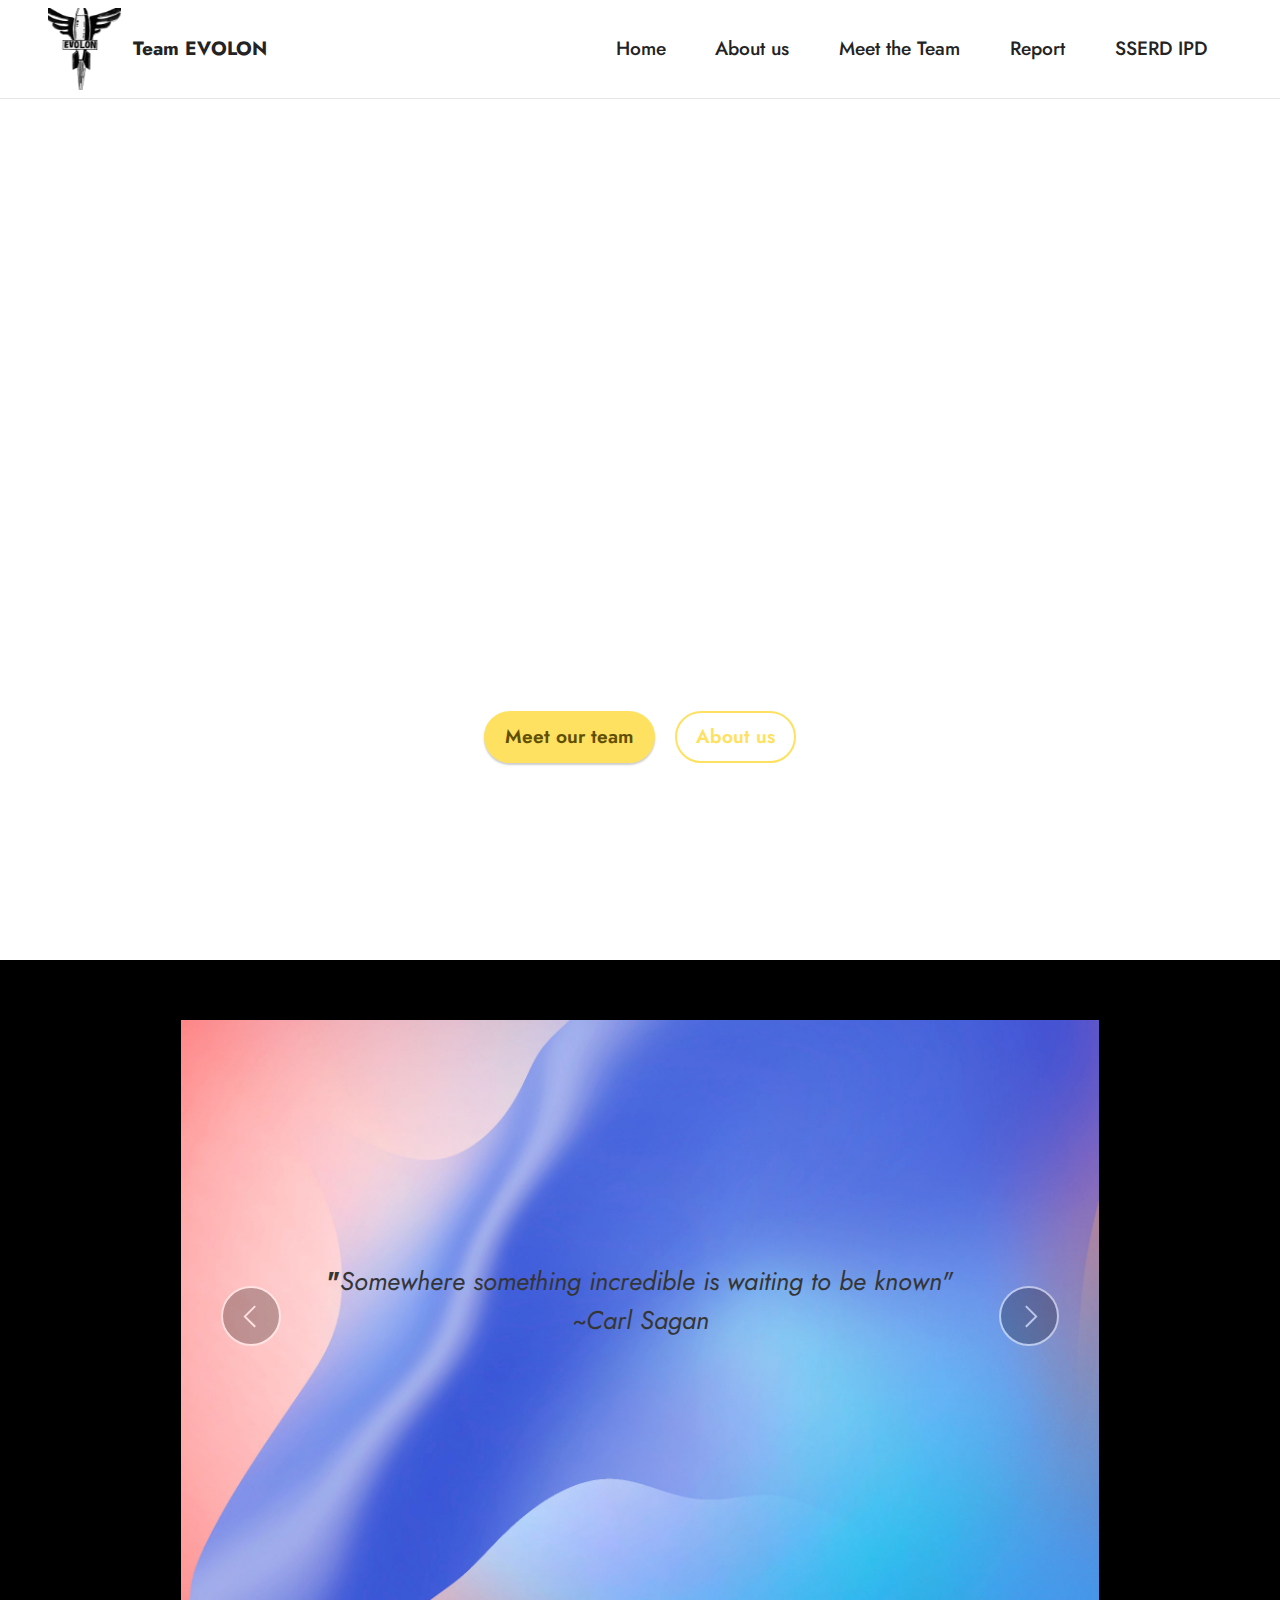
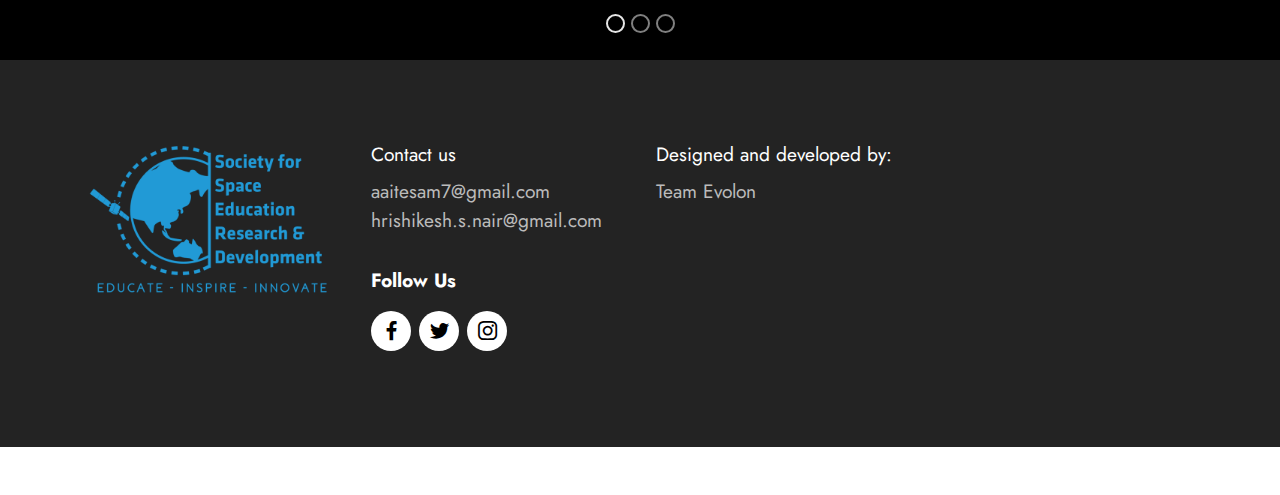
<file: index.html>
<!DOCTYPE html>
<html  >
<head>
  <!-- Site made with Mobirise Website Builder v5.2.0, https://mobirise.com -->
  <meta charset="UTF-8">
  <meta http-equiv="X-UA-Compatible" content="IE=edge">
  <meta name="generator" content="Mobirise v5.2.0, mobirise.com">
  <meta name="viewport" content="width=device-width, initial-scale=1, minimum-scale=1">
  <link rel="shortcut icon" href="assets/images/team-logo-121x136.png" type="image/x-icon">
  <meta name="description" content="">
  
  
  <title>Home</title>
  <link rel="stylesheet" href="assets/web/assets/mobirise-icons2/mobirise2.css">
  <link rel="stylesheet" href="assets/tether/tether.min.css">
  <link rel="stylesheet" href="assets/bootstrap/css/bootstrap.min.css">
  <link rel="stylesheet" href="assets/bootstrap/css/bootstrap-grid.min.css">
  <link rel="stylesheet" href="assets/bootstrap/css/bootstrap-reboot.min.css">
  <link rel="stylesheet" href="assets/dropdown/css/style.css">
  <link rel="stylesheet" href="assets/socicon/css/styles.css">
  <link rel="stylesheet" href="assets/theme/css/style.css">
  <link rel="preload" as="style" href="assets/mobirise/css/mbr-additional.css"><link rel="stylesheet" href="assets/mobirise/css/mbr-additional.css" type="text/css">
  
  
  
  
</head>
<body>
  
  <section class="menu cid-s48OLK6784" once="menu" id="menu1-h">
    
    <nav class="navbar navbar-dropdown navbar-fixed-top navbar-expand-lg">
        <div class="container-fluid">
            <div class="navbar-brand">
                <span class="navbar-logo">
                    <a href="https://mobiri.se">
                        <img src="assets/images/team-logo-121x136.png" alt="Mobirise" style="height: 5.1rem;">
                    </a>
                </span>
                <span class="navbar-caption-wrap"><a class="navbar-caption text-black text-primary display-7" href="index.html#top">Team EVOLON</a></span>
            </div>
            <button class="navbar-toggler" type="button" data-toggle="collapse" data-target="#navbarSupportedContent" aria-controls="navbarNavAltMarkup" aria-expanded="false" aria-label="Toggle navigation">
                <div class="hamburger">
                    <span></span>
                    <span></span>
                    <span></span>
                    <span></span>
                </div>
            </button>
            <div class="collapse navbar-collapse" id="navbarSupportedContent">
                <ul class="navbar-nav nav-dropdown nav-right" data-app-modern-menu="true"><li class="nav-item"><a class="nav-link link text-black text-primary display-4" href="index.html#header5-k">Home</a></li><li class="nav-item"><a class="nav-link link text-black text-primary display-4" href="page4.html#features17-1a">About us</a></li><li class="nav-item"><a class="nav-link link text-black text-primary display-4" href="page2.html#team1-x">Meet the Team</a></li><li class="nav-item"><a class="nav-link link text-black text-primary display-4" href="page3.html#content4-12">Report</a></li><li class="nav-item"><a class="nav-link link text-black text-primary display-4" href="https://www.sserd.org/internship/" target="_blank">SSERD IPD</a></li></ul>
                
                
            </div>
        </div>
    </nav>

</section>

<section class="header5 cid-shnjCSVHFU mbr-fullscreen" data-bg-video="https://www.youtube.com/watch?v=uUTfhXoOSjc" id="header5-k">

    

    <div class="mbr-overlay" style="opacity: 0; background-color: rgb(255, 255, 255);"></div>

    <div class="container">
        <div class="row justify-content-center">
            <div class="col-12 col-lg-8">
                <h1 class="mbr-section-title mbr-fonts-style mbr-white mb-3 display-1"><strong>Team EVOLON</strong></h1>
                
                <p class="mbr-text mbr-fonts-style mbr-white display-5">A group of Enthusiastic and Crazy engineers working to bring humanity a step closer to their possible future home......</p>
                <div class="mbr-section-btn mt-3"><a class="btn btn-warning display-7" href="page2.html#team1-x">Meet our team</a>
                    <a class="btn btn-warning-outline display-7" href="page4.html#features17-1a">About us</a></div>
            </div>
        </div>
    </div>
</section>

<section class="slider2 cid-shtfySg8c6" id="slider2-1f">
    

    
    <div class="container">
        <div class="row justify-content-center">
            <div class="col-12 col-md-10">
                <div class="carousel slide carousel-fade" id="slHS2X41nr" data-ride="carousel" data-interval="5000">
                    
                    <ol class="carousel-indicators">
                        <li data-slide-to="0" class="active" data-target="#slHS2X41nr"></li>
                        <li data-slide-to="1" data-target="#slHS2X41nr"></li>
                        <li data-slide-to="2" data-target="#slHS2X41nr"></li>
                    </ol>
                    <div class="carousel-inner">
                        <div class="carousel-item slider-image item active">
                            <div class="item-wrapper">
                                <img class="d-block w-100" src="assets/images/background3.jpg">
                                <div class="carousel-caption d-none d-md-block">
                                    <h5 class="mbr-section-subtitle mbr-fonts-style display-5"><strong>"</strong><em>Somewhere something incredible is waiting to be known"</em><br><em>~Carl Sagan</em><br><em><br></em><br><br><br><strong><br></strong></h5>
                                    
                                </div>
                            </div>
                        </div>
                        <div class="carousel-item slider-image item">
                            <div class="item-wrapper">
                                <img class="d-block w-100" src="assets/images/background5.jpg">
                                <div class="carousel-caption d-none d-md-block">
                                    <h5 class="mbr-section-subtitle mbr-fonts-style display-5">"Curiosity&nbsp;is the essence of our Existence<em>.”</em><br><br><em>~Gene Crenan</em><br><em><br></em><br><br><em><br></em></h5>
                                    
                                </div>
                            </div>
                        </div>
                        <div class="carousel-item slider-image item">
                            <div class="item-wrapper">
                                <img class="d-block w-100" src="assets/images/background8.jpg">
                                <div class="carousel-caption d-none d-md-block">
                                    <h5 class="mbr-section-subtitle mbr-fonts-style display-5"><em>“I know the sky is not the limit because there are footprints on the Moon — and I made some of them!”</em><br><br>~Buzz aldrin<br><br><br><br></h5>
                                    
                                </div>
                            </div>
                        </div>
                    </div>
                    <a class="carousel-control carousel-control-prev" role="button" data-slide="prev" href="#slHS2X41nr">
                        <span class="mobi-mbri mobi-mbri-arrow-prev" aria-hidden="true"></span>
                        <span class="sr-only">Previous</span>
                    </a>
                    <a class="carousel-control carousel-control-next" role="button" data-slide="next" href="#slHS2X41nr">
                        <span class="mobi-mbri mobi-mbri-arrow-next" aria-hidden="true"></span>
                        <span class="sr-only">Next</span>
                    </a>
                </div>
            </div>
        </div>
    </div>
</section>

<section class="footer4 cid-shtbxnGjDR" once="footers" id="footer4-1c">

    
    
    <div class="container">
        <div class="row mbr-white">
            <div class="col-6 col-lg-3">
                <div class="media-wrap col-md-12 col-12">
                    <a href="https://mobiri.se/">
                        <img src="assets/images/for-cad-1-337x225.png" alt="Mobirise">
                    </a>
                </div>
            </div>
            <div class="col-12 col-md-6 col-lg-3">
                <h5 class="mbr-section-subtitle mbr-fonts-style mb-2 display-7">Contact us</h5>
                <p class="mbr-text mbr-fonts-style mb-4 display-4">aaitesam7@gmail.com<br>hrishikesh.s.nair@gmail.com</p>
                <h5 class="mbr-section-subtitle mbr-fonts-style mb-3 display-7">
                    <strong>Follow Us</strong>
                </h5>
                <div class="social-row display-7">
                    <div class="soc-item">
                        <a href="https://twitter.com/mobirise" target="_blank">
                            <span class="mbr-iconfont socicon socicon-facebook"></span>
                        </a>
                    </div>
                    <div class="soc-item">
                        <a href="https://twitter.com/mobirise" target="_blank">
                            <span class="mbr-iconfont socicon socicon-twitter"></span>
                        </a>
                    </div>
                    <div class="soc-item">
                        <a href="https://www.instagram.com/sserd_org/" target="_blank">
                            <span class="mbr-iconfont socicon-instagram socicon"></span>
                        </a>
                    </div>
                    
                </div>
            </div>
            <div class="col-12 col-md-6 col-lg-3">
                <h5 class="mbr-section-subtitle mbr-fonts-style mb-2 display-7">Designed and developed by:<br></h5>
                <ul class="list mbr-fonts-style display-4">Team Evolon</ul>
            </div>
            <div class="col-12 col-md-6 col-lg-3">
                <h5 class="mbr-section-subtitle mbr-fonts-style mb-2 display-7"></h5>
                <ul class="list mbr-fonts-style display-4"></ul>
            </div>
            
        </div>
    </div>
</section><section style="background-color: #fff; font-family: -apple-system, BlinkMacSystemFont, 'Segoe UI', 'Roboto', 'Helvetica Neue', Arial, sans-serif; color:#aaa; font-size:12px; padding: 0; align-items: center; display: flex;"><a href="https://mobirise.site/j" style="flex: 1 1; height: 3rem; padding-left: 1rem;"></a></section><script src="assets/web/assets/jquery/jquery.min.js"></script>  <script src="assets/popper/popper.min.js"></script>  <script src="assets/tether/tether.min.js"></script>  <script src="assets/bootstrap/js/bootstrap.min.js"></script>  <script src="assets/smoothscroll/smooth-scroll.js"></script>  <script src="assets/ytplayer/jquery.mb.ytplayer.min.js"></script>  <script src="assets/vimeoplayer/jquery.mb.vimeo_player.js"></script>  <script src="assets/dropdown/js/nav-dropdown.js"></script>  <script src="assets/dropdown/js/navbar-dropdown.js"></script>  <script src="assets/touchswipe/jquery.touch-swipe.min.js"></script>  <script src="assets/theme/js/script.js"></script>  
  
  
</body>
</html>
</file>
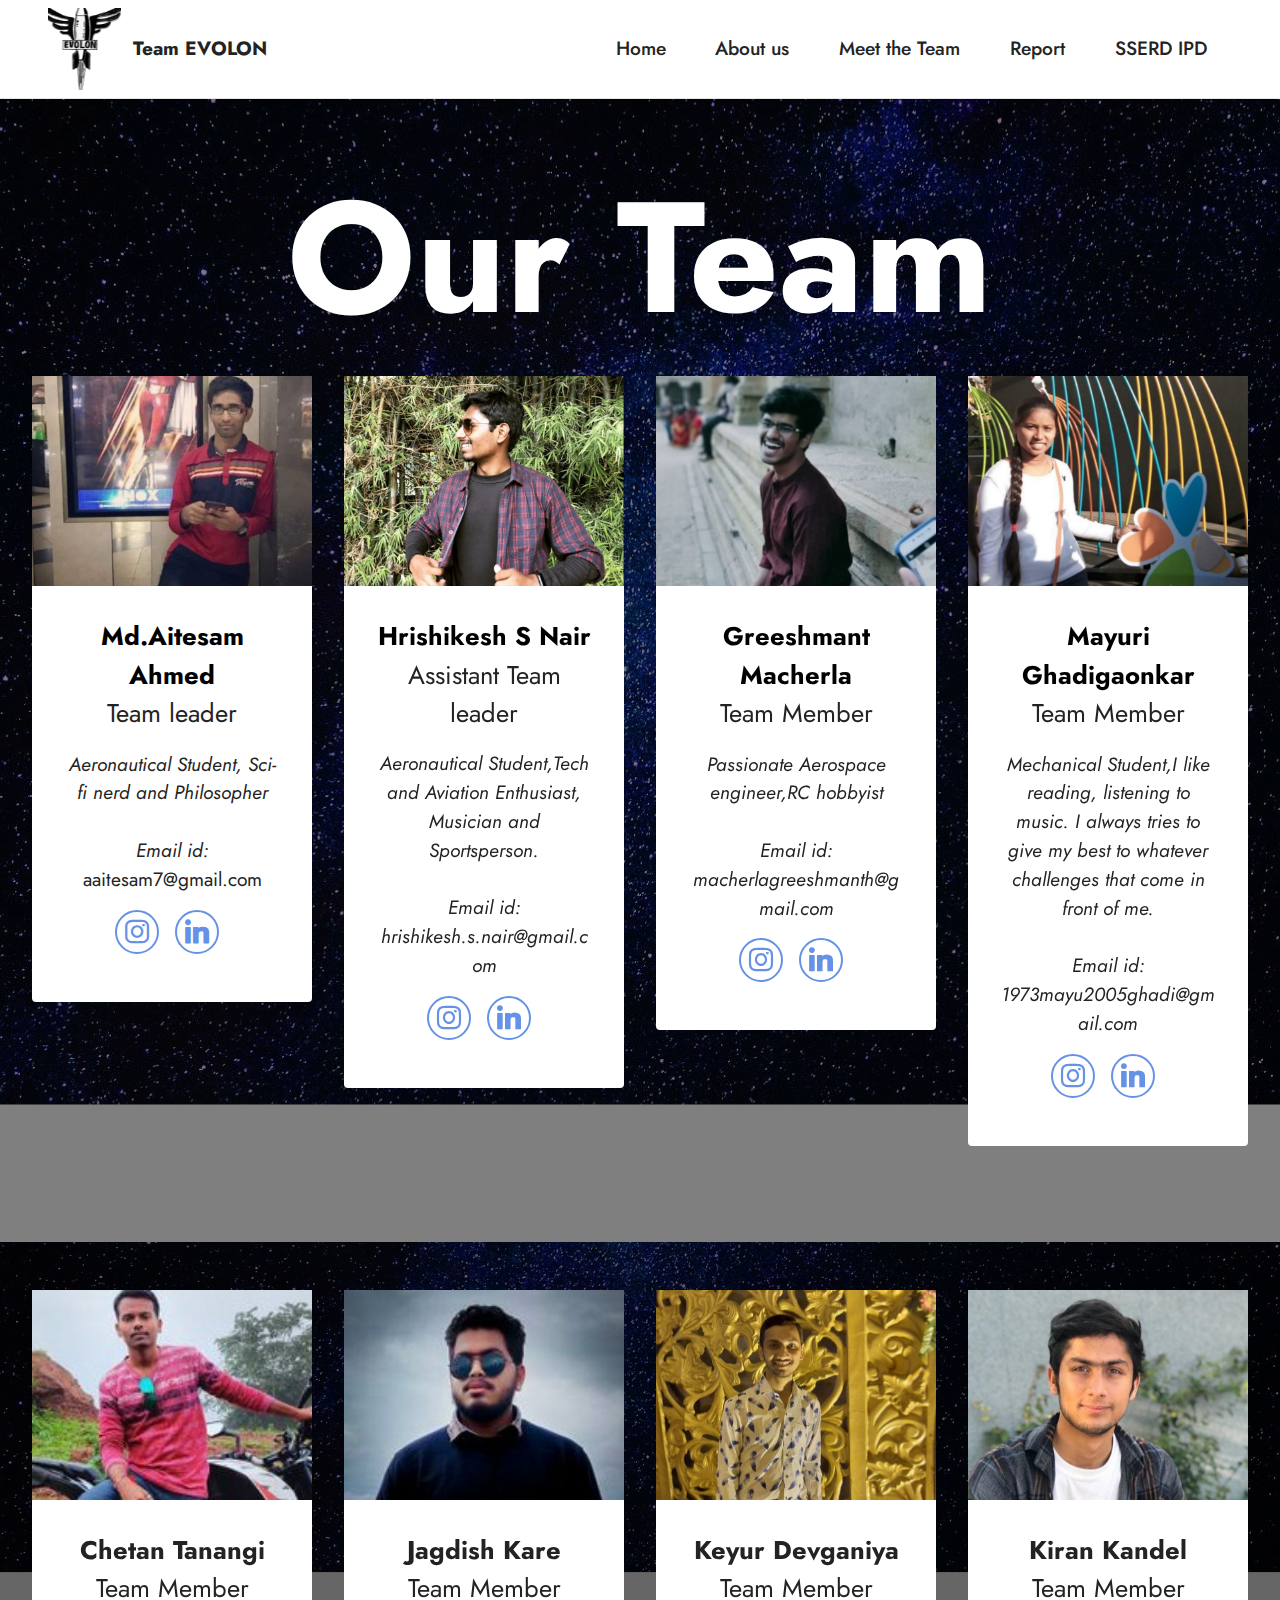
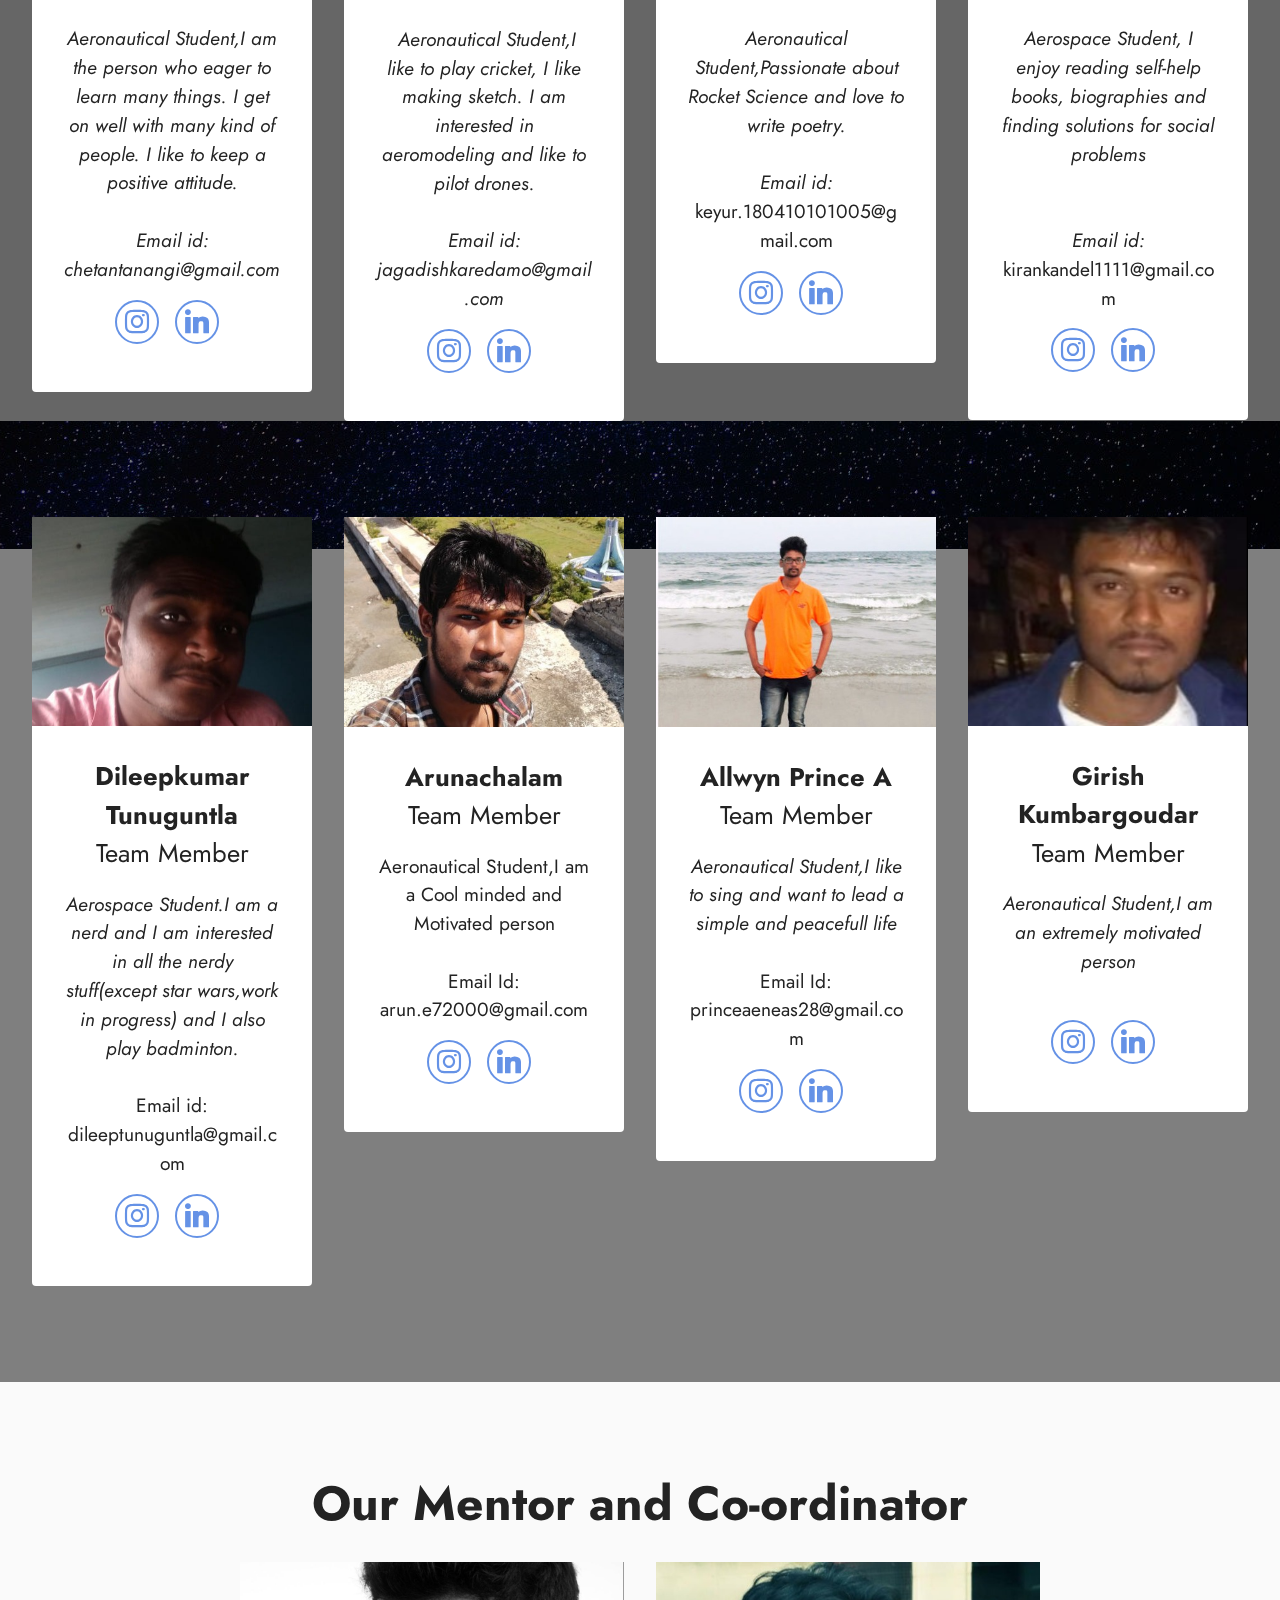
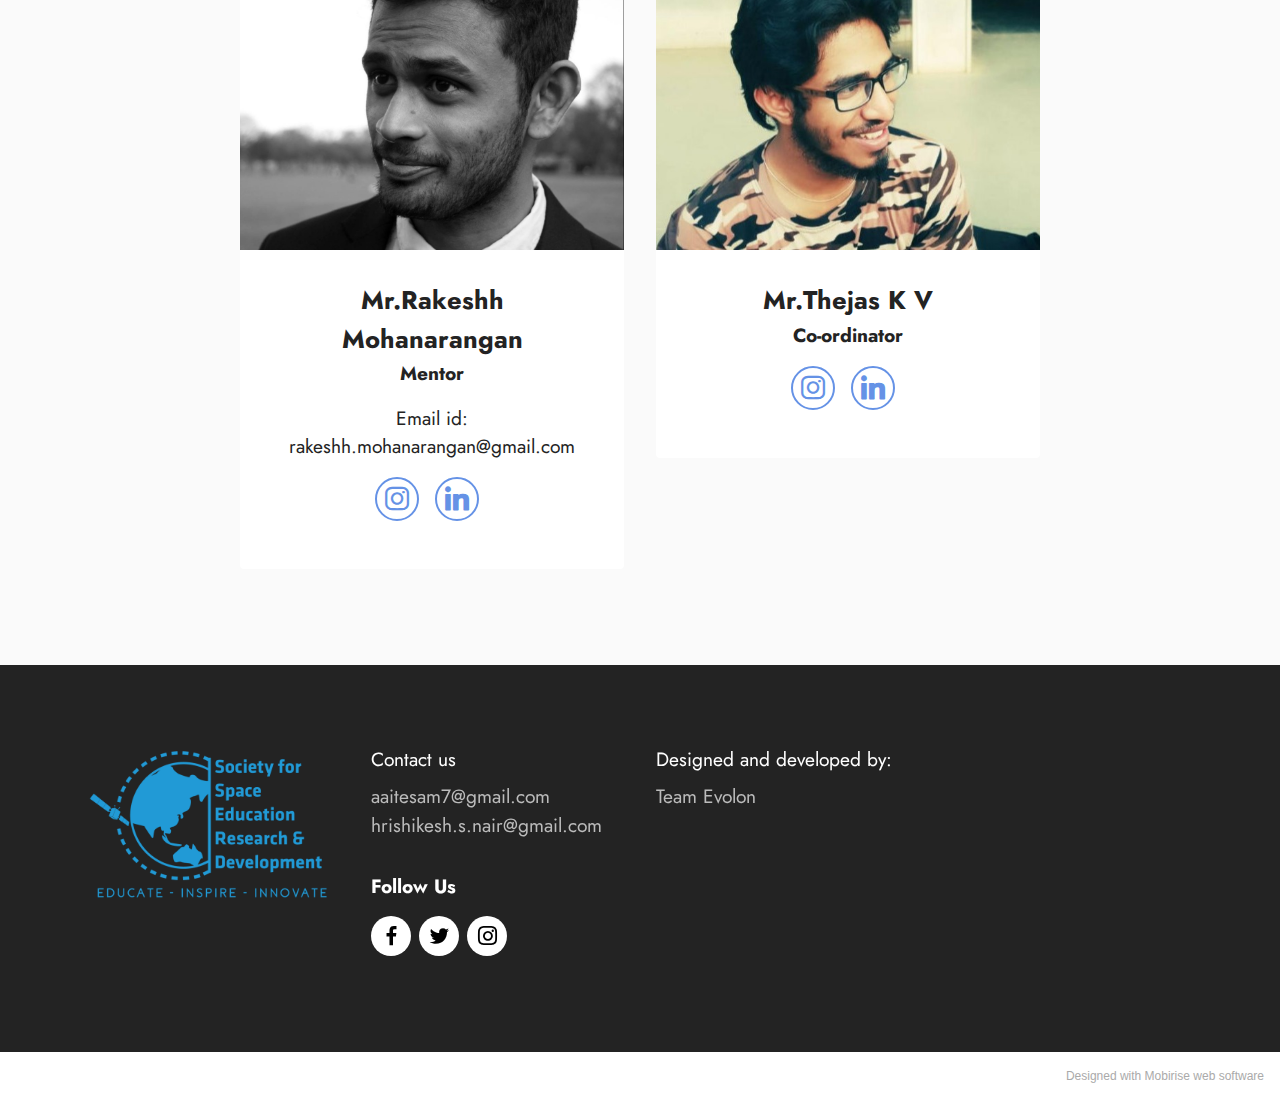
<file: page2.html>
<!DOCTYPE html>
<html  >
<head>
  <!-- Site made with Mobirise Website Builder v5.2.0, https://mobirise.com -->
  <meta charset="UTF-8">
  <meta http-equiv="X-UA-Compatible" content="IE=edge">
  <meta name="generator" content="Mobirise v5.2.0, mobirise.com">
  <meta name="viewport" content="width=device-width, initial-scale=1, minimum-scale=1">
  <link rel="shortcut icon" href="assets/images/team-logo-121x136.png" type="image/x-icon">
  <meta name="description" content="">
  
  
  <title>TEAM MEMBERS</title>
  <link rel="stylesheet" href="assets/tether/tether.min.css">
  <link rel="stylesheet" href="assets/bootstrap/css/bootstrap.min.css">
  <link rel="stylesheet" href="assets/bootstrap/css/bootstrap-grid.min.css">
  <link rel="stylesheet" href="assets/bootstrap/css/bootstrap-reboot.min.css">
  <link rel="stylesheet" href="assets/dropdown/css/style.css">
  <link rel="stylesheet" href="assets/socicon/css/styles.css">
  <link rel="stylesheet" href="assets/theme/css/style.css">
  <link rel="preload" as="style" href="assets/mobirise/css/mbr-additional.css"><link rel="stylesheet" href="assets/mobirise/css/mbr-additional.css" type="text/css">
  
  
  
  
</head>
<body>
  
  <section class="menu cid-s48OLK6784" once="menu" id="menu1-w">
    
    <nav class="navbar navbar-dropdown navbar-fixed-top navbar-expand-lg">
        <div class="container-fluid">
            <div class="navbar-brand">
                <span class="navbar-logo">
                    <a href="https://mobiri.se">
                        <img src="assets/images/team-logo-121x136.png" alt="Mobirise" style="height: 5.1rem;">
                    </a>
                </span>
                <span class="navbar-caption-wrap"><a class="navbar-caption text-black text-primary display-7" href="index.html#top">Team EVOLON</a></span>
            </div>
            <button class="navbar-toggler" type="button" data-toggle="collapse" data-target="#navbarSupportedContent" aria-controls="navbarNavAltMarkup" aria-expanded="false" aria-label="Toggle navigation">
                <div class="hamburger">
                    <span></span>
                    <span></span>
                    <span></span>
                    <span></span>
                </div>
            </button>
            <div class="collapse navbar-collapse" id="navbarSupportedContent">
                <ul class="navbar-nav nav-dropdown nav-right" data-app-modern-menu="true"><li class="nav-item"><a class="nav-link link text-black text-primary display-4" href="index.html#header5-k">Home</a></li><li class="nav-item"><a class="nav-link link text-black text-primary display-4" href="page4.html#features17-1a">About us</a></li><li class="nav-item"><a class="nav-link link text-black text-primary display-4" href="page2.html#team1-x">Meet the Team</a></li><li class="nav-item"><a class="nav-link link text-black text-primary display-4" href="page3.html#content4-12">Report</a></li><li class="nav-item"><a class="nav-link link text-black text-primary display-4" href="https://www.sserd.org/internship/" target="_blank">SSERD IPD</a></li></ul>
                
                
            </div>
        </div>
    </nav>

</section>

<section class="team1 cid-shnyPpyxTy mbr-parallax-background" id="team1-x">
    

    <div class="mbr-overlay" style="opacity: 0.5; background-color: rgb(0, 0, 0);">
    </div>
    <div class="container-fluid">
        <div class="row justify-content-center">
            <div class="col-12">
                <h3 class="mbr-section-title mbr-fonts-style align-center mb-4 display-1">
                    <strong>Our Team</strong>
                </h3>
                
            </div>
            <div class="col-sm-6 col-lg-3">
                <div class="card-wrap">
                    <div class="image-wrap">
                        <img src="assets/images/0-506x506.jpeg" alt="">
                    </div>
                    <div class="content-wrap">
                        <h5 class="mbr-section-title card-title mbr-fonts-style align-center m-0 display-5"><strong>Md.Aitesam Ahmed</strong></h5>
                        <h6 class="mbr-role mbr-fonts-style align-center mb-3 display-5">Team leader</h6>
                        <p class="card-text mbr-fonts-style align-center display-7"><em>Aeronautical Student, Sci-fi nerd and Philosopher</em><br><em><br></em><em>Email&nbsp;</em><em>id:</em><em><br></em>aaitesam7@gmail.com</p>
                        <div class="social-row display-7">
                            <div class="soc-item">
                                <a href="https://instagram.com/nightwing__3?igshid=pe56sor5s4o9" target="_blank">
                                    <span class="mbr-iconfont socicon-instagram socicon"></span>
                                </a>
                            </div>
                            <div class="soc-item">
                                
                                    <a href="https://www.linkedin.com/in/aitesam-ahmed-541089183/"><span class="mbr-iconfont socicon-linkedin socicon"></span></a>
                                
                            </div>
                            
                            
                            
                        </div>
                        
                    </div>
                </div>
            </div>

            <div class="col-sm-6 col-lg-3">
                <div class="card-wrap">
                    <div class="image-wrap">
                        <img src="assets/images/whatsapp-image-2020-10-19-at-3.01.45-pm-837x837.jpeg" alt="">
                    </div>
                    <div class="content-wrap">
                        <h5 class="mbr-section-title card-title mbr-fonts-style align-center m-0 display-5"><strong>Hrishikesh S Nair</strong></h5>
                        <h6 class="mbr-role mbr-fonts-style align-center mb-3 display-5">Assistant Team leader</h6>
                        <p class="card-text mbr-fonts-style align-center display-7"><em>Aeronautical Student,Tech and Aviation Enthusiast, Musician&nbsp;and Sportsperson.</em><br><em><br></em><em>Email id:</em><br><em>hrishikesh.s.nair@gmail.com</em></p>
                        <div class="social-row display-7">
                            <div class="soc-item">
                                <a href="https://www.instagram.com/nightfury_666/" target="_blank">
                                    <span class="mbr-iconfont socicon-instagram socicon"></span>
                                </a>
                            </div>
                            <div class="soc-item">
                                <a href="https://www.linkedin.com/in/hrishikesh-s-nair-97a151173/">
                                    <span class="mbr-iconfont socicon-linkedin socicon"></span>
                                </a>
                            </div>
                            
                            
                            
                        </div>
                        
                    </div>
                </div>
            </div>

            <div class="col-sm-6 col-lg-3">
                <div class="card-wrap">
                    <div class="image-wrap">
                        <img src="assets/images/img20200201180951-1-506x675.jpeg" alt="">
                    </div>
                    <div class="content-wrap">
                        <h5 class="mbr-section-title card-title mbr-fonts-style align-center m-0 display-5"><strong>Greeshmant Macherla</strong></h5>
                        <h6 class="mbr-role mbr-fonts-style align-center mb-3 display-5">Team Member</h6>
                        <p class="card-text mbr-fonts-style align-center display-7"><em>Passionate Aerospace engineer,RC hobbyist</em><br><em><br></em><em>Email id:<br>macherlagreeshmanth@gmail.com<br></em></p>
                        <div class="social-row display-7">
                            <div class="soc-item">
                                <a href="https://www.instagram.com/akuma_no_ashiato/" target="_blank">
                                    <span class="mbr-iconfont socicon-instagram socicon"></span>
                                </a>
                            </div>
                            <div class="soc-item">
                                <a href="https://www.linkedin.com/in/greeshmanth-macherla-9a023316a/" target="_blank">
                                    <span class="mbr-iconfont socicon-linkedin socicon"></span>
                                </a>
                            </div>
                            
                            
                            
                        </div>
                        
                    </div>
                </div>
            </div>

            <div class="col-sm-6 col-lg-3">
                <div class="card-wrap">
                    <div class="image-wrap">
                        <img src="assets/images/2020-10-19t08-01-13.599z-792x1120.jpeg" alt="">
                    </div>
                    <div class="content-wrap">
                        <h5 class="mbr-section-title card-title mbr-fonts-style align-center m-0 display-5"><strong>Mayuri Ghadigaonkar</strong></h5>
                        <h6 class="mbr-role mbr-fonts-style align-center mb-3 display-5">Team Member</h6>
                        <p class="card-text mbr-fonts-style align-center display-7"><em>Mechanical Student,I like reading, listening to music. I always tries to give my best to whatever challenges that come in front of me.</em><br><em><br></em><em>Email id:<br>1973mayu2005ghadi@gmail.com<br></em></p>
                        <div class="social-row display-7">
                            <div class="soc-item">
                                <a href="https://instagram.com/among.the.galaxies?igshid=l2mmlnhahcrb" target="_blank">
                                    <span class="mbr-iconfont socicon-instagram socicon"></span>
                                </a>
                            </div>
                            <div class="soc-item">
                                <a href="https://www.linkedin.com/in/mayuri-ghadigaonkar-0023271b7">
                                    <span class="mbr-iconfont socicon-linkedin socicon"></span>
                                </a>
                            </div>
                            
                            
                            
                        </div>
                        
                    </div>
                </div>
            </div>
        </div>
    </div>
</section>

<section class="team1 cid-shnyPGCGfu mbr-parallax-background" id="team1-y">
    

    <div class="mbr-overlay" style="opacity: 0.6; background-color: rgb(0, 0, 0);">
    </div>
    <div class="container-fluid">
        <div class="row justify-content-center">
            
            <div class="col-sm-6 col-lg-3">
                <div class="card-wrap">
                    <div class="image-wrap">
                        <img src="assets/images/chetan-tanangi-1-200x200.jpeg" alt="">
                    </div>
                    <div class="content-wrap">
                        <h5 class="mbr-section-title card-title mbr-fonts-style align-center m-0 display-5"><strong>Chetan Tanangi</strong></h5>
                        <h6 class="mbr-role mbr-fonts-style align-center mb-3 display-5">Team Member</h6>
                        <p class="card-text mbr-fonts-style align-center display-7"><em>Aeronautical Student,I am the person who eager to learn many things. I get on well with many kind of people. I like to keep a positive attitude.</em><br><br><em>Email id:<br>chetantanangi@gmail.com<br></em></p>
                        <div class="social-row display-7">
                            <div class="soc-item">
                                <a href="https://www.instagram.com/chetan_tanangi/" target="_blank">
                                    <span class="mbr-iconfont socicon-instagram socicon"></span>
                                </a>
                            </div>
                            <div class="soc-item">
                                <a href="https://www.linkedin.com/in/chetan-tanangi-0a3a631a5/">
                                    <span class="mbr-iconfont socicon-linkedin socicon"></span>
                                </a>
                            </div>
                            
                            
                            
                        </div>
                        
                    </div>
                </div>
            </div>

            <div class="col-sm-6 col-lg-3">
                <div class="card-wrap">
                    <div class="image-wrap">
                        <img src="assets/images/jagadish-1-200x200.jpeg" alt="">
                    </div>
                    <div class="content-wrap">
                        <h5 class="mbr-section-title card-title mbr-fonts-style align-center m-0 display-5"><strong>Jagdish Kare</strong></h5>
                        <h6 class="mbr-role mbr-fonts-style align-center mb-3 display-5">Team Member</h6>
                        <p class="card-text mbr-fonts-style align-center display-7"><em>&nbsp;Aeronautical Student,I like to play cricket, I like making sketch. I am interested in aeromodeling and like to pilot drones.</em><br><br><em>Email id:<br>jagadishkaredamo@gmail.com<br></em></p>
                        <div class="social-row display-7">
                            <div class="soc-item">
                                <a href="https://instagram.com/jagadishkare?igshid=xt3zey9fyk9v" target="_blank">
                                    <span class="mbr-iconfont socicon-instagram socicon"></span>
                                </a>
                            </div>
                            <div class="soc-item">
                                <a href="mailto:jagadishkaredamo@gmail.com">
                                    <span class="mbr-iconfont socicon-linkedin socicon"></span>
                                </a>
                            </div>
                            
                            
                            
                        </div>
                        
                    </div>
                </div>
            </div>

            <div class="col-sm-6 col-lg-3">
                <div class="card-wrap">
                    <div class="image-wrap">
                        <img src="assets/images/save-20190130-54442-506x675.jpeg" alt="">
                    </div>
                    <div class="content-wrap">
                        <h5 class="mbr-section-title card-title mbr-fonts-style align-center m-0 display-5"><strong>Keyur Devganiya</strong></h5>
                        <h6 class="mbr-role mbr-fonts-style align-center mb-3 display-5">Team Member</h6>
                        <p class="card-text mbr-fonts-style align-center display-7"><em>Aeronautical Student,Passionate about Rocket Science and love to write poetry.</em><br><em><br></em><em>Email id:</em><br>keyur.180410101005@gmail.com<em><br></em></p>
                        <div class="social-row display-7">
                            <div class="soc-item">
                                <a href="https://www.facebook.com/Mobirise/" target="_blank">
                                    <span class="mbr-iconfont socicon-instagram socicon"></span>
                                </a>
                            </div>
                            <div class="soc-item">
                                
                                    <a href="https://www.linkedin.com/in/keyur-devganiya"><span class="mbr-iconfont socicon-linkedin socicon"></span></a>
                                
                            </div>
                            
                            
                            
                        </div>
                        
                    </div>
                </div>
            </div>

            <div class="col-sm-6 col-lg-3">
                <div class="card-wrap">
                    <div class="image-wrap">
                        <img src="assets/images/kiran-506x675.jpeg" alt="">
                    </div>
                    <div class="content-wrap">
                        <h5 class="mbr-section-title card-title mbr-fonts-style align-center m-0 display-5"><strong>Kiran Kandel</strong></h5>
                        <h6 class="mbr-role mbr-fonts-style align-center mb-3 display-5">Team Member</h6>
                        <p class="card-text mbr-fonts-style align-center display-7"><em>Aerospace Student, I enjoy reading self-help books, biographies and finding solutions for social problems</em><br><em><br></em><br><em>Email id:</em><br>kirankandel1111@gmail.com<em><br></em></p>
                        <div class="social-row display-7">
                            <div class="soc-item">
                                <a href="https://www.instagram.com/kandel.kiran/" target="_blank">
                                    <span class="mbr-iconfont socicon-instagram socicon"></span>
                                </a>
                            </div>
                            <div class="soc-item">
                                
                                    <span class="mbr-iconfont socicon-linkedin socicon"></span>
                                
                            </div>
                            
                            
                            
                        </div>
                        
                    </div>
                </div>
            </div>
        </div>
    </div>
</section>

<section class="team1 cid-shnyPPClRO mbr-parallax-background" id="team1-z">
    

    <div class="mbr-overlay" style="opacity: 0.5; background-color: rgb(0, 0, 0);">
    </div>
    <div class="container-fluid">
        <div class="row justify-content-center">
            
            <div class="col-sm-6 col-lg-3">
                <div class="card-wrap">
                    <div class="image-wrap">
                        <img src="assets/images/dileep-kumar-506x675.jpeg" alt="">
                    </div>
                    <div class="content-wrap">
                        <h5 class="mbr-section-title card-title mbr-fonts-style align-center m-0 display-5"><strong>Dileepkumar Tunuguntla</strong></h5>
                        <h6 class="mbr-role mbr-fonts-style align-center mb-3 display-5">Team Member</h6>
                        <p class="card-text mbr-fonts-style align-center display-7"><em>Aerospace Student.I am a nerd and I am interested in all the nerdy stuff(except star wars,work in progress) and I also play badminton.</em><br><br>Email id:<br>dileeptunuguntla@gmail.com<em><br></em></p>
                        <div class="social-row display-7">
                            <div class="soc-item">
                                <a href="https://instagram.com/dileep_tunuguntla?igshid=19orrf07q9vsw" target="_blank">
                                    <span class="mbr-iconfont socicon-instagram socicon"></span>
                                </a>
                            </div>
                            <div class="soc-item">
                                
                                    <span class="mbr-iconfont socicon-linkedin socicon"></span>
                                
                            </div>
                            
                            
                            
                        </div>
                        
                    </div>
                </div>
            </div>

            <div class="col-sm-6 col-lg-3">
                <div class="card-wrap">
                    <div class="image-wrap">
                        <img src="assets/images/img-20191125-231639-26-506x506.jpeg" alt="">
                    </div>
                    <div class="content-wrap">
                        <h5 class="mbr-section-title card-title mbr-fonts-style align-center m-0 display-5"><strong>Arunachalam</strong></h5>
                        <h6 class="mbr-role mbr-fonts-style align-center mb-3 display-5">Team Member</h6>
                        <p class="card-text mbr-fonts-style align-center display-7">Aeronautical Student,I am a Cool minded and Motivated person<br><br>Email Id:<br>arun.e72000@gmail.com<br></p>
                        <div class="social-row display-7">
                            <div class="soc-item">
                                <a href="http://www.instagram.com/_d.a.r.k__d.e.m.o.n_?r=nametag" target="_blank">
                                    <span class="mbr-iconfont socicon-instagram socicon"></span>
                                </a>
                            </div>
                            <div class="soc-item">
                                
                                    <a href="http://www.linkedin.com/in/arun-e-8093b81b1"><span class="mbr-iconfont socicon-linkedin socicon"></span></a>
                                
                            </div>
                            
                            
                            
                        </div>
                        
                    </div>
                </div>
            </div>

            <div class="col-sm-6 col-lg-3">
                <div class="card-wrap">
                    <div class="image-wrap">
                        <img src="assets/images/whatsapp-image-2020-11-27-at-11.37.07-am-506x570.jpeg" alt="">
                    </div>
                    <div class="content-wrap">
                        <h5 class="mbr-section-title card-title mbr-fonts-style align-center m-0 display-5"><strong>Allwyn Prince A</strong></h5>
                        <h6 class="mbr-role mbr-fonts-style align-center mb-3 display-5">Team Member</h6>
                        <p class="card-text mbr-fonts-style align-center display-7"><em>Aeronautical Student,I like to sing and want to lead a simple and peacefull life</em><br><br>Email Id:<br>princeaeneas28@gmail.com<em><br></em></p>
                        <div class="social-row display-7">
                            <div class="soc-item">
                                <a href="http://instagram.com/allwyn_adreil20" target="_blank">
                                    <span class="mbr-iconfont socicon-instagram socicon"></span>
                                </a>
                            </div>
                            <div class="soc-item">
                                
                                    <a href="https://www.linkedin.com/in/allwyn-prince-640019167"><span class="mbr-iconfont socicon-linkedin socicon"></span></a>
                                
                            </div>
                            
                            
                            
                        </div>
                        
                    </div>
                </div>
            </div>

            <div class="col-sm-6 col-lg-3">
                <div class="card-wrap">
                    <div class="image-wrap">
                        <img src="assets/images/2020-10-19t10-20-42.392z-225x640.jpeg" alt="">
                    </div>
                    <div class="content-wrap">
                        <h5 class="mbr-section-title card-title mbr-fonts-style align-center m-0 display-5"><strong>Girish Kumbargoudar</strong></h5>
                        <h6 class="mbr-role mbr-fonts-style align-center mb-3 display-5">Team Member</h6>
                        <p class="card-text mbr-fonts-style align-center display-7"><em>Aeronautical Student,I am an extremely motivated person</em><br><em><br></em></p>
                        <div class="social-row display-7">
                            <div class="soc-item">
                                <a href="https://instagram.com/girish_kumbargoudar_?igshid=1e2tqchxo9r0d" target="_blank">
                                    <span class="mbr-iconfont socicon-instagram socicon"></span>
                                </a>
                            </div>
                            <div class="soc-item">
                                <a href="https://www.linkedin.com/in/girish-kumbargoudar-6b131a1a8/" target="_blank">
                                    <span class="mbr-iconfont socicon-linkedin socicon"></span>
                                </a>
                            </div>
                            
                            
                            
                        </div>
                        
                    </div>
                </div>
            </div>
        </div>
    </div>
</section>

<section class="team1 cid-shtjQJbro9" id="team1-1g">
    

    
    <div class="container-fluid">
        <div class="row justify-content-center">
            <div class="col-12">
                <h3 class="mbr-section-title mbr-fonts-style align-center mb-4 display-2"><strong>Our Mentor and Co-ordinator</strong></h3>
                
            </div>
            <div class="col-sm-6 col-lg-4">
                <div class="card-wrap">
                    <div class="image-wrap">
                        <img src="assets/images/1523968-10206379641514029-155343607885835372-o-1137x1137.jpeg" alt="">
                    </div>
                    <div class="content-wrap">
                        <h5 class="mbr-section-title card-title mbr-fonts-style align-center m-0 display-5"><strong>Mr.Rakeshh Mohanarangan</strong></h5>
                        <h6 class="mbr-role mbr-fonts-style align-center mb-3 display-4"><strong>Mentor</strong><strong><br></strong></h6>
                        <p class="card-text mbr-fonts-style align-center display-7">Email id:<br>rakeshh.mohanarangan@gmail.com<br></p>
                        <div class="social-row display-7">
                            <div class="soc-item">
                                <a href="https://www.facebook.com/Mobirise/" target="_blank">
                                    <span class="mbr-iconfont socicon-instagram socicon"></span>
                                </a>
                            </div>
                            <div class="soc-item">
                                
                                    <a href="https://uk.linkedin.com/in/rakeshhm"><span class="mbr-iconfont socicon-linkedin socicon"></span></a>
                                
                            </div>
                            
                            
                            
                        </div>
                        
                    </div>
                </div>
            </div>

            <div class="col-sm-6 col-lg-4">
                <div class="card-wrap">
                    <div class="image-wrap">
                        <img src="assets/images/whatsapp-image-2020-11-27-at-1.05.35-pm-696x713.jpeg" alt="">
                    </div>
                    <div class="content-wrap">
                        <h5 class="mbr-section-title card-title mbr-fonts-style align-center m-0 display-5"><strong>Mr.Thejas K V</strong></h5>
                        <h6 class="mbr-role mbr-fonts-style align-center mb-3 display-4"><strong>Co-ordinator</strong></h6>
                        <p class="card-text mbr-fonts-style align-center display-7"></p>
                        <div class="social-row display-7">
                            <div class="soc-item">
                                <a href="https://instagram.com/thejas_varadaraju?igshid=17xmfb07l6asy" target="_blank">
                                    <span class="mbr-iconfont socicon-instagram socicon"></span>
                                </a>
                            </div>
                            <div class="soc-item">
                                
                                    <span class="mbr-iconfont socicon-linkedin socicon"></span>
                                
                            </div>
                            
                            
                            
                        </div>
                        
                    </div>
                </div>
            </div>

            

            
        </div>
    </div>
</section>

<section class="footer4 cid-shtbxnGjDR" once="footers" id="footer4-1c">

    
    
    <div class="container">
        <div class="row mbr-white">
            <div class="col-6 col-lg-3">
                <div class="media-wrap col-md-12 col-12">
                    <a href="https://mobiri.se/">
                        <img src="assets/images/for-cad-1-337x225.png" alt="Mobirise">
                    </a>
                </div>
            </div>
            <div class="col-12 col-md-6 col-lg-3">
                <h5 class="mbr-section-subtitle mbr-fonts-style mb-2 display-7">Contact us</h5>
                <p class="mbr-text mbr-fonts-style mb-4 display-4">aaitesam7@gmail.com<br>hrishikesh.s.nair@gmail.com</p>
                <h5 class="mbr-section-subtitle mbr-fonts-style mb-3 display-7">
                    <strong>Follow Us</strong>
                </h5>
                <div class="social-row display-7">
                    <div class="soc-item">
                        <a href="https://twitter.com/mobirise" target="_blank">
                            <span class="mbr-iconfont socicon socicon-facebook"></span>
                        </a>
                    </div>
                    <div class="soc-item">
                        <a href="https://twitter.com/mobirise" target="_blank">
                            <span class="mbr-iconfont socicon socicon-twitter"></span>
                        </a>
                    </div>
                    <div class="soc-item">
                        <a href="https://www.instagram.com/sserd_org/" target="_blank">
                            <span class="mbr-iconfont socicon-instagram socicon"></span>
                        </a>
                    </div>
                    
                </div>
            </div>
            <div class="col-12 col-md-6 col-lg-3">
                <h5 class="mbr-section-subtitle mbr-fonts-style mb-2 display-7">Designed and developed by:<br></h5>
                <ul class="list mbr-fonts-style display-4">Team Evolon</ul>
            </div>
            <div class="col-12 col-md-6 col-lg-3">
                <h5 class="mbr-section-subtitle mbr-fonts-style mb-2 display-7"></h5>
                <ul class="list mbr-fonts-style display-4"></ul>
            </div>
            
        </div>
    </div>
</section><section style="background-color: #fff; font-family: -apple-system, BlinkMacSystemFont, 'Segoe UI', 'Roboto', 'Helvetica Neue', Arial, sans-serif; color:#aaa; font-size:12px; padding: 0; align-items: center; display: flex;"><a href="https://mobirise.site/s" style="flex: 1 1; height: 3rem; padding-left: 1rem;"></a><p style="flex: 0 0 auto; margin:0; padding-right:1rem;"><a href="https://mobirise.site/i" style="color:#aaa;">Designed with Mobirise</a> web software</p></section><script src="assets/web/assets/jquery/jquery.min.js"></script>  <script src="assets/popper/popper.min.js"></script>  <script src="assets/tether/tether.min.js"></script>  <script src="assets/bootstrap/js/bootstrap.min.js"></script>  <script src="assets/smoothscroll/smooth-scroll.js"></script>  <script src="assets/dropdown/js/nav-dropdown.js"></script>  <script src="assets/dropdown/js/navbar-dropdown.js"></script>  <script src="assets/touchswipe/jquery.touch-swipe.min.js"></script>  <script src="assets/parallax/jarallax.min.js"></script>  <script src="assets/theme/js/script.js"></script>  
  
  
</body>
</html>
</file>
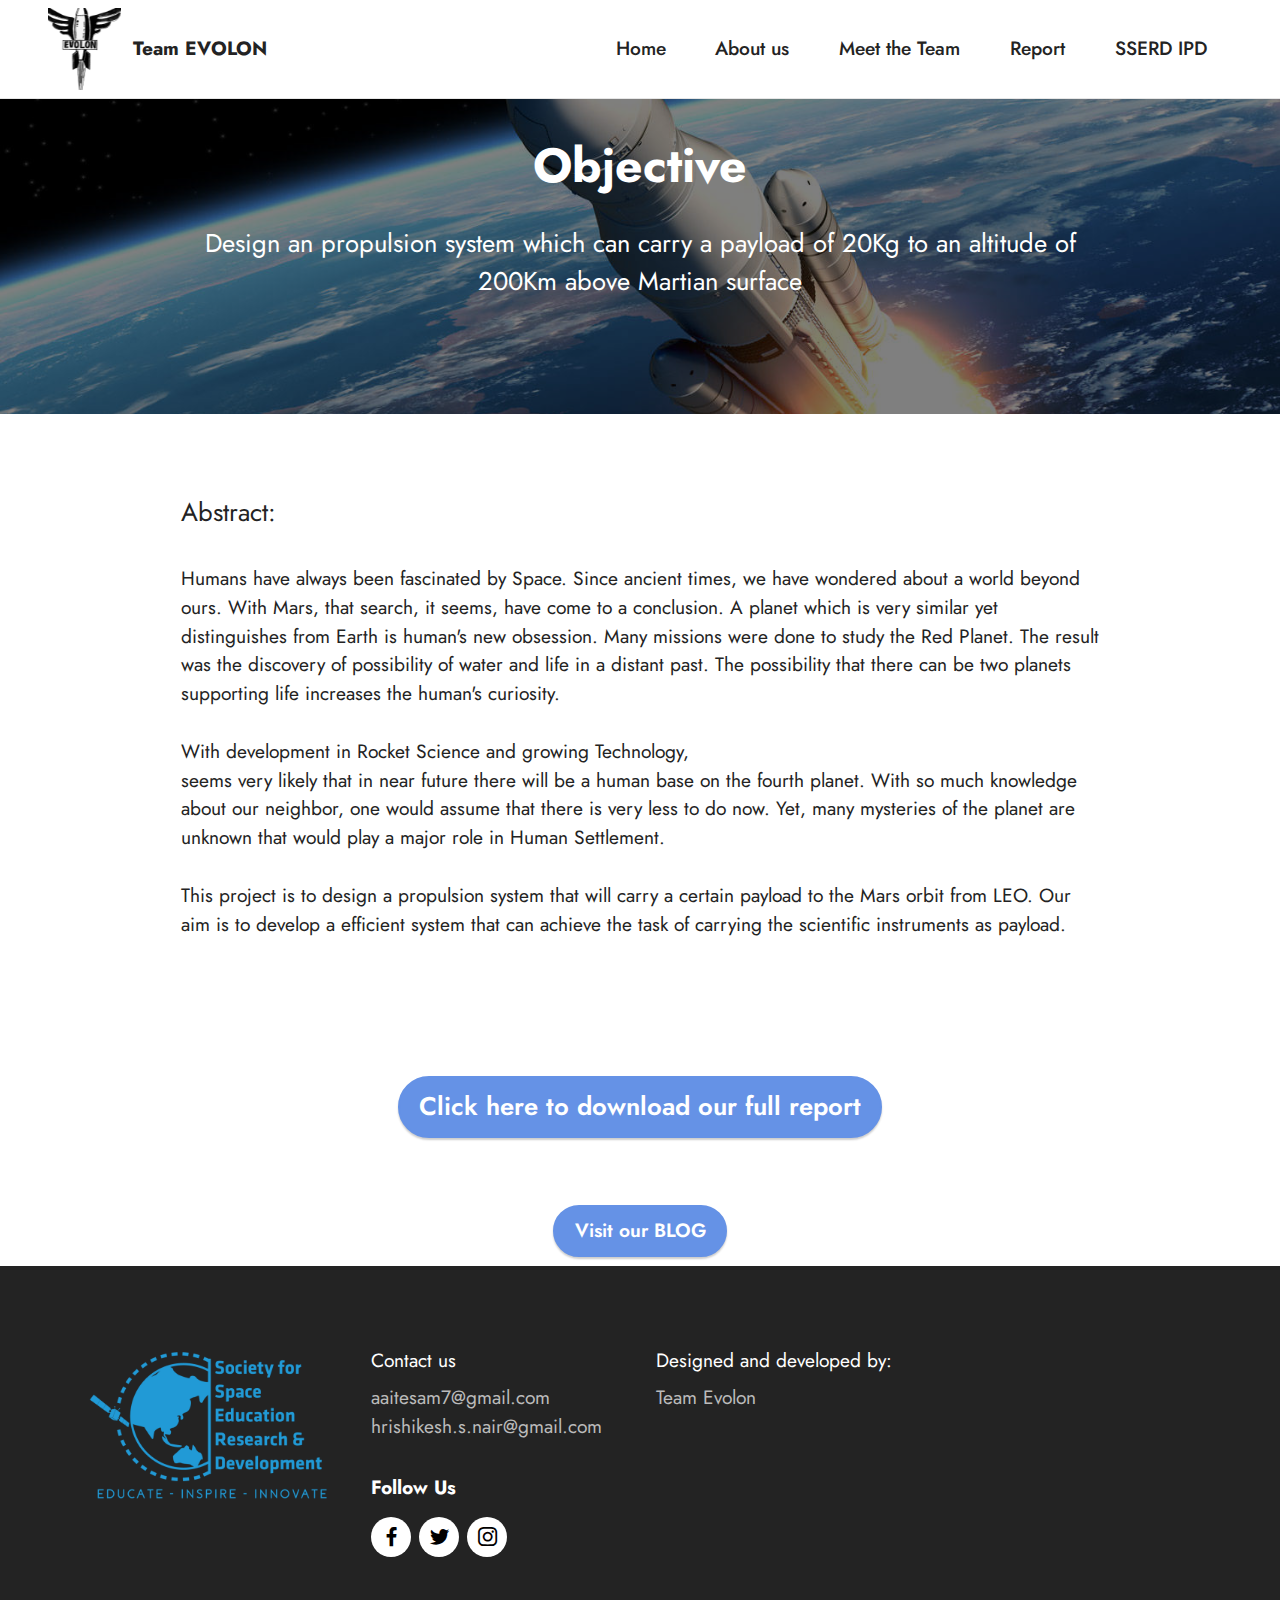
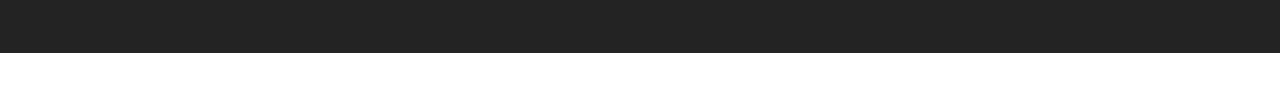
<file: page3.html>
<!DOCTYPE html>
<html  >
<head>
  <!-- Site made with Mobirise Website Builder v5.2.0, https://mobirise.com -->
  <meta charset="UTF-8">
  <meta http-equiv="X-UA-Compatible" content="IE=edge">
  <meta name="generator" content="Mobirise v5.2.0, mobirise.com">
  <meta name="viewport" content="width=device-width, initial-scale=1, minimum-scale=1">
  <link rel="shortcut icon" href="assets/images/team-logo-121x136.png" type="image/x-icon">
  <meta name="description" content="">
  
  
  <title>REPORT</title>
  <link rel="stylesheet" href="assets/tether/tether.min.css">
  <link rel="stylesheet" href="assets/bootstrap/css/bootstrap.min.css">
  <link rel="stylesheet" href="assets/bootstrap/css/bootstrap-grid.min.css">
  <link rel="stylesheet" href="assets/bootstrap/css/bootstrap-reboot.min.css">
  <link rel="stylesheet" href="assets/dropdown/css/style.css">
  <link rel="stylesheet" href="assets/socicon/css/styles.css">
  <link rel="stylesheet" href="assets/theme/css/style.css">
  <link rel="preload" as="style" href="assets/mobirise/css/mbr-additional.css"><link rel="stylesheet" href="assets/mobirise/css/mbr-additional.css" type="text/css">
  
  
  
  
</head>
<body>
  
  <section class="menu cid-s48OLK6784" once="menu" id="menu1-11">
    
    <nav class="navbar navbar-dropdown navbar-fixed-top navbar-expand-lg">
        <div class="container-fluid">
            <div class="navbar-brand">
                <span class="navbar-logo">
                    <a href="https://mobiri.se">
                        <img src="assets/images/team-logo-121x136.png" alt="Mobirise" style="height: 5.1rem;">
                    </a>
                </span>
                <span class="navbar-caption-wrap"><a class="navbar-caption text-black text-primary display-7" href="index.html#top">Team EVOLON</a></span>
            </div>
            <button class="navbar-toggler" type="button" data-toggle="collapse" data-target="#navbarSupportedContent" aria-controls="navbarNavAltMarkup" aria-expanded="false" aria-label="Toggle navigation">
                <div class="hamburger">
                    <span></span>
                    <span></span>
                    <span></span>
                    <span></span>
                </div>
            </button>
            <div class="collapse navbar-collapse" id="navbarSupportedContent">
                <ul class="navbar-nav nav-dropdown nav-right" data-app-modern-menu="true"><li class="nav-item"><a class="nav-link link text-black text-primary display-4" href="index.html#header5-k">Home</a></li><li class="nav-item"><a class="nav-link link text-black text-primary display-4" href="page4.html#features17-1a">About us</a></li><li class="nav-item"><a class="nav-link link text-black text-primary display-4" href="page2.html#team1-x">Meet the Team</a></li><li class="nav-item"><a class="nav-link link text-black text-primary display-4" href="page3.html#content4-12">Report</a></li><li class="nav-item"><a class="nav-link link text-black text-primary display-4" href="https://www.sserd.org/internship/" target="_blank">SSERD IPD</a></li></ul>
                
                
            </div>
        </div>
    </nav>

</section>

<section class="content4 cid-shnIbEqjyT" id="content4-12">
    
    <div class="mbr-overlay" style="opacity: 0.5; background-color: rgb(0, 0, 0);">
    </div>
    <div class="container">
        <div class="row justify-content-center">
            <div class="title col-md-12 col-lg-10">
                <h3 class="mbr-section-title mbr-fonts-style align-center mb-4 display-2"><strong>Objective</strong></h3>
                <h4 class="mbr-section-subtitle align-center mbr-fonts-style mb-4 display-5">Design an propulsion system which can carry a payload of 20Kg to an altitude of 200Km above Martian surface</h4>
                
            </div>
        </div>
    </div>
</section>

<section class="content5 cid-shnIcZinx8" id="content5-13">
    
    <div class="container">
        <div class="row justify-content-center">
            <div class="col-md-12 col-lg-10">
                
                <h4 class="mbr-section-subtitle mbr-fonts-style mb-4 display-5">Abstract:</h4>
                <p class="mbr-text mbr-fonts-style display-7">Humans have always been fascinated by Space. Since ancient times, we have wondered about a world beyond ours. With Mars, that search, it seems, have come to a conclusion. A planet which is very similar yet distinguishes from Earth is human's new obsession. Many missions were done to study the Red Planet. The result was the discovery of possibility of water and life in a distant past. The possibility that there can be two planets supporting life increases the human's curiosity.
<br>
<br>With development in Rocket Science and growing Technology, 
<br>seems very likely that in near future there will be a human base on the fourth planet. With so much knowledge about our neighbor, one would assume that there is very less to do now. Yet, many mysteries of the planet are unknown that would play a major role in Human Settlement.
<br>
<br>This project is to design a propulsion system that will carry a certain payload to the Mars orbit from LEO. Our aim is to develop a efficient system that can achieve the task of carrying the scientific instruments as payload.&nbsp;<br></p>
            </div>
        </div>
    </div>
</section>

<section class="content11 cid-shwspixhFM" id="content11-1k">
    
    <div class="container">
        <div class="row justify-content-center">
            <div class="col-md-12 col-lg-12">
                <div class="mbr-section-btn align-center"><a class="btn btn-primary display-5" href="assets/files/Team_EVOLON-Report.pdf" target="_blank">Click here to download our full report</a></div>
            </div>
        </div>
    </div>
</section>

<section class="content11 cid-shJGcKRxjY" id="content11-1l">
    
    <div class="container">
        <div class="row justify-content-center">
            <div class="col-md-12 col-lg-11">
                <div class="mbr-section-btn align-center"><a class="btn btn-primary display-4" href="">Visit our BLOG</a></div>
            </div>
        </div>
    </div>
</section>

<section class="footer4 cid-shtbxnGjDR" once="footers" id="footer4-1c">

    
    
    <div class="container">
        <div class="row mbr-white">
            <div class="col-6 col-lg-3">
                <div class="media-wrap col-md-12 col-12">
                    <a href="https://mobiri.se/">
                        <img src="assets/images/for-cad-1-337x225.png" alt="Mobirise">
                    </a>
                </div>
            </div>
            <div class="col-12 col-md-6 col-lg-3">
                <h5 class="mbr-section-subtitle mbr-fonts-style mb-2 display-7">Contact us</h5>
                <p class="mbr-text mbr-fonts-style mb-4 display-4">aaitesam7@gmail.com<br>hrishikesh.s.nair@gmail.com</p>
                <h5 class="mbr-section-subtitle mbr-fonts-style mb-3 display-7">
                    <strong>Follow Us</strong>
                </h5>
                <div class="social-row display-7">
                    <div class="soc-item">
                        <a href="https://twitter.com/mobirise" target="_blank">
                            <span class="mbr-iconfont socicon socicon-facebook"></span>
                        </a>
                    </div>
                    <div class="soc-item">
                        <a href="https://twitter.com/mobirise" target="_blank">
                            <span class="mbr-iconfont socicon socicon-twitter"></span>
                        </a>
                    </div>
                    <div class="soc-item">
                        <a href="https://www.instagram.com/sserd_org/" target="_blank">
                            <span class="mbr-iconfont socicon-instagram socicon"></span>
                        </a>
                    </div>
                    
                </div>
            </div>
            <div class="col-12 col-md-6 col-lg-3">
                <h5 class="mbr-section-subtitle mbr-fonts-style mb-2 display-7">Designed and developed by:<br></h5>
                <ul class="list mbr-fonts-style display-4">Team Evolon</ul>
            </div>
            <div class="col-12 col-md-6 col-lg-3">
                <h5 class="mbr-section-subtitle mbr-fonts-style mb-2 display-7"></h5>
                <ul class="list mbr-fonts-style display-4"></ul>
            </div>
            
        </div>
    </div>
</section><section style="background-color: #fff; font-family: -apple-system, BlinkMacSystemFont, 'Segoe UI', 'Roboto', 'Helvetica Neue', Arial, sans-serif; color:#aaa; font-size:12px; padding: 0; align-items: center; display: flex;"><a href="https://mobirise.site/i" style="flex: 1 1; height: 3rem; padding-left: 1rem;"></a></section><script src="assets/web/assets/jquery/jquery.min.js"></script>  <script src="assets/popper/popper.min.js"></script>  <script src="assets/tether/tether.min.js"></script>  <script src="assets/bootstrap/js/bootstrap.min.js"></script>  <script src="assets/smoothscroll/smooth-scroll.js"></script>  <script src="assets/dropdown/js/nav-dropdown.js"></script>  <script src="assets/dropdown/js/navbar-dropdown.js"></script>  <script src="assets/touchswipe/jquery.touch-swipe.min.js"></script>  <script src="assets/theme/js/script.js"></script>  
  
  
</body>
</html>
</file>
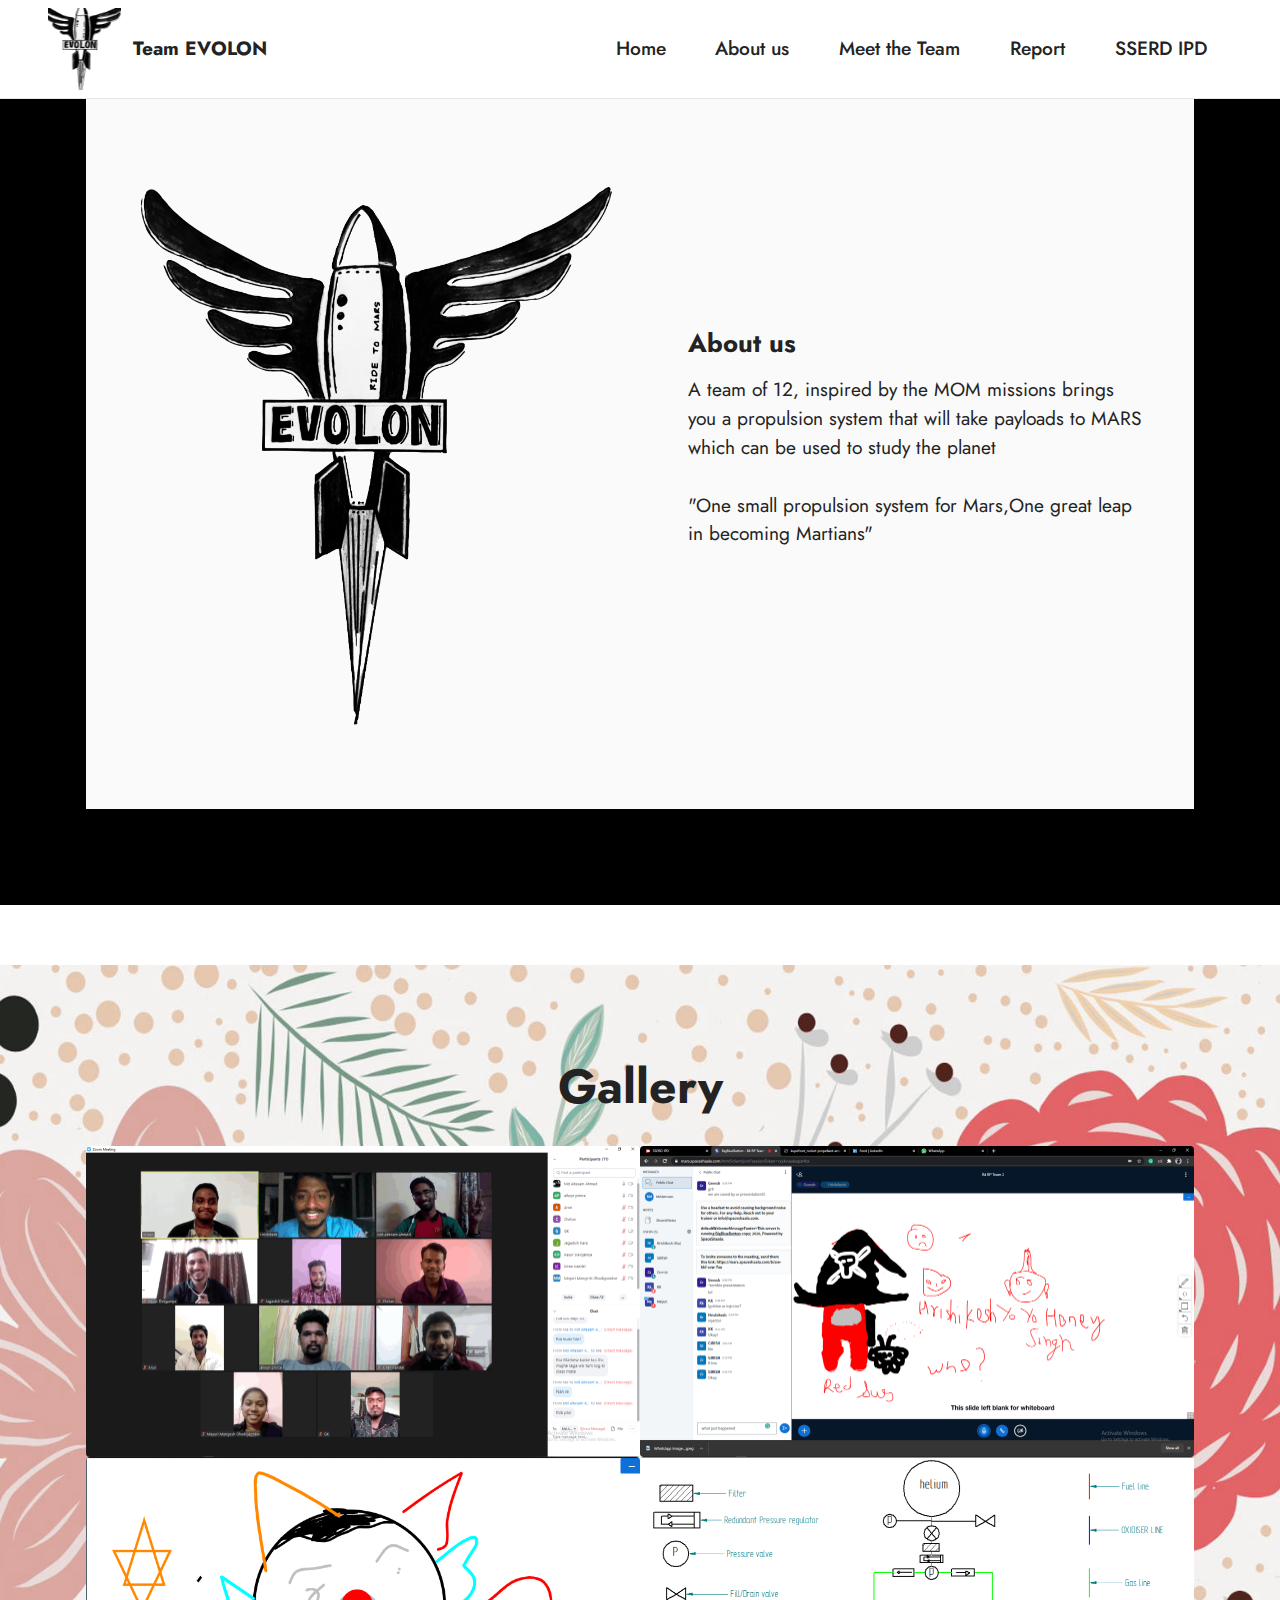
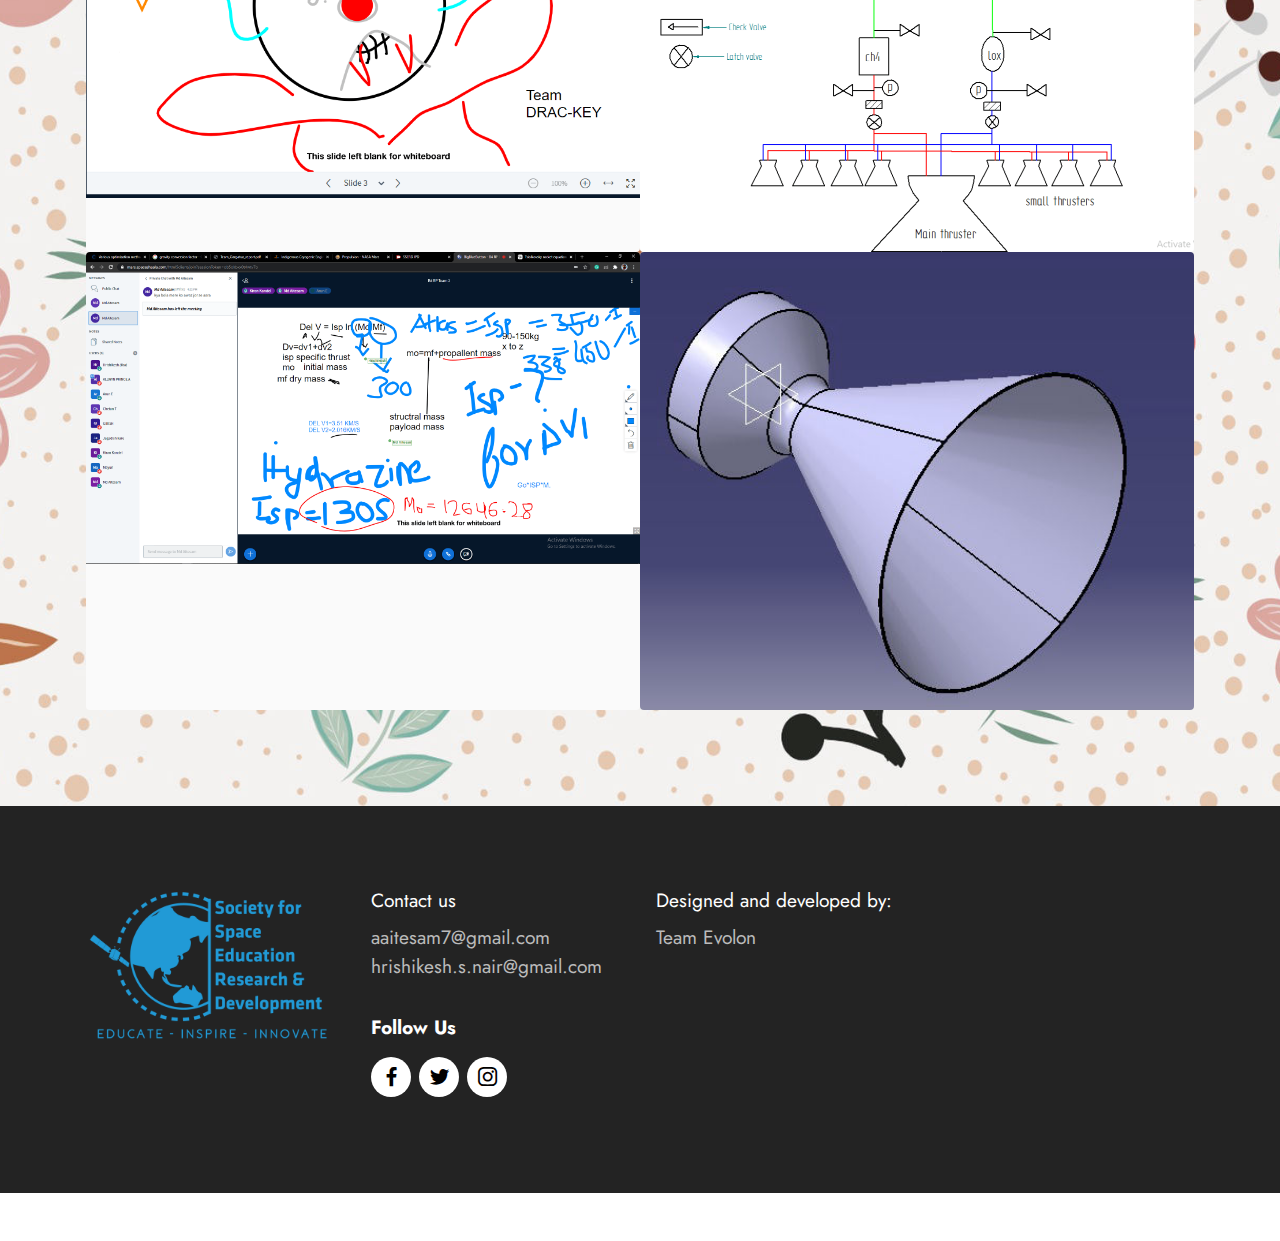
<file: page4.html>
<!DOCTYPE html>
<html  >
<head>
  <!-- Site made with Mobirise Website Builder v5.2.0, https://mobirise.com -->
  <meta charset="UTF-8">
  <meta http-equiv="X-UA-Compatible" content="IE=edge">
  <meta name="generator" content="Mobirise v5.2.0, mobirise.com">
  <meta name="viewport" content="width=device-width, initial-scale=1, minimum-scale=1">
  <link rel="shortcut icon" href="assets/images/team-logo-121x136.png" type="image/x-icon">
  <meta name="description" content="">
  
  
  <title>about us</title>
  <link rel="stylesheet" href="assets/tether/tether.min.css">
  <link rel="stylesheet" href="assets/bootstrap/css/bootstrap.min.css">
  <link rel="stylesheet" href="assets/bootstrap/css/bootstrap-grid.min.css">
  <link rel="stylesheet" href="assets/bootstrap/css/bootstrap-reboot.min.css">
  <link rel="stylesheet" href="assets/dropdown/css/style.css">
  <link rel="stylesheet" href="assets/socicon/css/styles.css">
  <link rel="stylesheet" href="assets/theme/css/style.css">
  <link rel="preload" as="style" href="assets/mobirise/css/mbr-additional.css"><link rel="stylesheet" href="assets/mobirise/css/mbr-additional.css" type="text/css">
  
  
  
  
</head>
<body>
  
  <section class="features16 cid-shtaqij27Z" id="features17-1a">
    

    
    <div class="container">
        <div class="content-wrapper">
            <div class="row align-items-center">
                <div class="col-12 col-lg-6">
                    <div class="image-wrapper">
                        <img src="assets/images/team-logo-1748x1970.png" alt="Mobirise">
                    </div>
                </div>
                <div class="col-12 col-lg">
                    <div class="text-wrapper">
                        <h6 class="card-title mbr-fonts-style display-5"><strong>About us</strong></h6>
                        <p class="mbr-text mbr-fonts-style mb-4 display-4">A team of 12, inspired by the MOM missions brings you a propulsion system that will take payloads to MARS which can be used to study the planet<br><br>"One small propulsion system for Mars,One great leap in becoming Martians"&nbsp;</p>
                        
                    </div>
                </div>
            </div>
        </div>
    </div>
</section>

<section class="menu cid-s48OLK6784" once="menu" id="menu1-16">
    
    <nav class="navbar navbar-dropdown navbar-fixed-top navbar-expand-lg">
        <div class="container-fluid">
            <div class="navbar-brand">
                <span class="navbar-logo">
                    <a href="https://mobiri.se">
                        <img src="assets/images/team-logo-121x136.png" alt="Mobirise" style="height: 5.1rem;">
                    </a>
                </span>
                <span class="navbar-caption-wrap"><a class="navbar-caption text-black text-primary display-7" href="index.html#top">Team EVOLON</a></span>
            </div>
            <button class="navbar-toggler" type="button" data-toggle="collapse" data-target="#navbarSupportedContent" aria-controls="navbarNavAltMarkup" aria-expanded="false" aria-label="Toggle navigation">
                <div class="hamburger">
                    <span></span>
                    <span></span>
                    <span></span>
                    <span></span>
                </div>
            </button>
            <div class="collapse navbar-collapse" id="navbarSupportedContent">
                <ul class="navbar-nav nav-dropdown nav-right" data-app-modern-menu="true"><li class="nav-item"><a class="nav-link link text-black text-primary display-4" href="index.html#header5-k">Home</a></li><li class="nav-item"><a class="nav-link link text-black text-primary display-4" href="page4.html#features17-1a">About us</a></li><li class="nav-item"><a class="nav-link link text-black text-primary display-4" href="page2.html#team1-x">Meet the Team</a></li><li class="nav-item"><a class="nav-link link text-black text-primary display-4" href="page3.html#content4-12">Report</a></li><li class="nav-item"><a class="nav-link link text-black text-primary display-4" href="https://www.sserd.org/internship/" target="_blank">SSERD IPD</a></li></ul>
                
                
            </div>
        </div>
    </nav>

</section>

<section class="gallery1 cid-sht9tbbs5v" id="gallery1-19">
    
    <div class="mbr-overlay"></div>
    <div class="container">
        <div class="mbr-section-head">
            <h4 class="mbr-section-title mbr-fonts-style align-center mb-0 display-2">
                <strong>Gallery</strong></h4>
            
        </div>
        <div class="row mt-4">
            <div class="item features-image сol-12 col-md-6 col-lg-6">
                <div class="item-wrapper">
                    <div class="item-img">
                        <img src="assets/images/screenshot-73-1108x623.png" alt="" data-slide-to="1">
                    </div>
                    
                    
                </div>
            </div>
            
            <div class="item features-image сol-12 col-md-6 col-lg-6">
                <div class="item-wrapper">
                    <div class="item-img">
                        <img src="assets/images/screenshot-36-1108x623.png" data-slide-to="2" alt="">
                    </div>
                    
                    
                </div>
            </div>
            <div class="item features-image сol-12 col-md-6 col-lg-6">
                <div class="item-wrapper">
                    <div class="item-img">
                        <img src="assets/images/fun-908x558.png" alt="" title="" data-slide-to="3">
                    </div>
                    
                    
                </div>
            </div><div class="item features-image сol-12 col-md-6 col-lg-6">
                <div class="item-wrapper">
                    <div class="item-img">
                        <img src="assets/images/fsa-1108x789.png" alt="" title="" data-slide-to="4">
                    </div>
                    
                    
                </div>
            </div><div class="item features-image сol-12 col-md-6 col-lg-6">
                <div class="item-wrapper">
                    <div class="item-img">
                        <img src="assets/images/screenshot-54-1920x1080.png" alt="" title="" data-slide-to="5">
                    </div>
                    
                    
                </div>
            </div><div class="item features-image сol-12 col-md-6 col-lg-6">
                <div class="item-wrapper">
                    <div class="item-img">
                        <img src="assets/images/whatsapp-image-2020-11-28-at-7.09.09-pm-526x435.jpg" alt="" title="" data-slide-to="5">
                    </div>
                    
                    
                </div>
            </div>
        </div>
    </div>
</section>

<section class="footer4 cid-shtbxnGjDR" once="footers" id="footer4-1c">

    
    
    <div class="container">
        <div class="row mbr-white">
            <div class="col-6 col-lg-3">
                <div class="media-wrap col-md-12 col-12">
                    <a href="https://mobiri.se/">
                        <img src="assets/images/for-cad-1-337x225.png" alt="Mobirise">
                    </a>
                </div>
            </div>
            <div class="col-12 col-md-6 col-lg-3">
                <h5 class="mbr-section-subtitle mbr-fonts-style mb-2 display-7">Contact us</h5>
                <p class="mbr-text mbr-fonts-style mb-4 display-4">aaitesam7@gmail.com<br>hrishikesh.s.nair@gmail.com</p>
                <h5 class="mbr-section-subtitle mbr-fonts-style mb-3 display-7">
                    <strong>Follow Us</strong>
                </h5>
                <div class="social-row display-7">
                    <div class="soc-item">
                        <a href="https://twitter.com/mobirise" target="_blank">
                            <span class="mbr-iconfont socicon socicon-facebook"></span>
                        </a>
                    </div>
                    <div class="soc-item">
                        <a href="https://twitter.com/mobirise" target="_blank">
                            <span class="mbr-iconfont socicon socicon-twitter"></span>
                        </a>
                    </div>
                    <div class="soc-item">
                        <a href="https://www.instagram.com/sserd_org/" target="_blank">
                            <span class="mbr-iconfont socicon-instagram socicon"></span>
                        </a>
                    </div>
                    
                </div>
            </div>
            <div class="col-12 col-md-6 col-lg-3">
                <h5 class="mbr-section-subtitle mbr-fonts-style mb-2 display-7">Designed and developed by:<br></h5>
                <ul class="list mbr-fonts-style display-4">Team Evolon</ul>
            </div>
            <div class="col-12 col-md-6 col-lg-3">
                <h5 class="mbr-section-subtitle mbr-fonts-style mb-2 display-7"></h5>
                <ul class="list mbr-fonts-style display-4"></ul>
            </div>
            
        </div>
    </div>
</section><section style="background-color: #fff; font-family: -apple-system, BlinkMacSystemFont, 'Segoe UI', 'Roboto', 'Helvetica Neue', Arial, sans-serif; color:#aaa; font-size:12px; padding: 0; align-items: center; display: flex;"><a href="https://mobirise.site/s" style="flex: 1 1; height: 3rem; padding-left: 1rem;"></a></section><script src="assets/web/assets/jquery/jquery.min.js"></script>  <script src="assets/popper/popper.min.js"></script>  <script src="assets/tether/tether.min.js"></script>  <script src="assets/bootstrap/js/bootstrap.min.js"></script>  <script src="assets/smoothscroll/smooth-scroll.js"></script>  <script src="assets/dropdown/js/nav-dropdown.js"></script>  <script src="assets/dropdown/js/navbar-dropdown.js"></script>  <script src="assets/touchswipe/jquery.touch-swipe.min.js"></script>  <script src="assets/theme/js/script.js"></script>  
  
  
</body>
</html>
</file>
<file: assets/web/assets/mobirise-icons2/mobirise2.css>
@font-face {
  font-family: 'Moririse2';
  font-display: swap;
  src:  url('mobirise2.eot?f2bix4');
  src:  url('mobirise2.eot?f2bix4#iefix') format('embedded-opentype'),
    url('mobirise2.ttf?f2bix4') format('truetype'),
    url('mobirise2.woff?f2bix4') format('woff'),
    url('mobirise2.svg?f2bix4#mobirise2') format('svg');
  font-weight: normal;
  font-style: normal;
}

[class^="mobi-"], [class*=" mobi-"] {
  /* use !important to prevent issues with browser extensions that change fonts */
  font-family: 'Moririse2' !important;
  speak: none;
  font-style: normal;
  font-weight: normal;
  font-variant: normal;
  text-transform: none;
  line-height: 1;

  /* Better Font Rendering =========== */
  -webkit-font-smoothing: antialiased;
  -moz-osx-font-smoothing: grayscale;
}

.mobi-mbri-add-submenu:before {
  content: "\e900";
}
.mobi-mbri-alert:before {
  content: "\e901";
}
.mobi-mbri-align-center:before {
  content: "\e902";
}
.mobi-mbri-align-justify:before {
  content: "\e903";
}
.mobi-mbri-align-left:before {
  content: "\e904";
}
.mobi-mbri-align-right:before {
  content: "\e905";
}
.mobi-mbri-android:before {
  content: "\e906";
}
.mobi-mbri-apple:before {
  content: "\e907";
}
.mobi-mbri-arrow-down:before {
  content: "\e908";
}
.mobi-mbri-arrow-next:before {
  content: "\e909";
}
.mobi-mbri-arrow-prev:before {
  content: "\e90a";
}
.mobi-mbri-arrow-up:before {
  content: "\e90b";
}
.mobi-mbri-bold:before {
  content: "\e90c";
}
.mobi-mbri-bookmark:before {
  content: "\e90d";
}
.mobi-mbri-bootstrap:before {
  content: "\e90e";
}
.mobi-mbri-briefcase:before {
  content: "\e90f";
}
.mobi-mbri-browse:before {
  content: "\e910";
}
.mobi-mbri-bulleted-list:before {
  content: "\e911";
}
.mobi-mbri-calendar:before {
  content: "\e912";
}
.mobi-mbri-camera:before {
  content: "\e913";
}
.mobi-mbri-cart-add:before {
  content: "\e914";
}
.mobi-mbri-cart-full:before {
  content: "\e915";
}
.mobi-mbri-cash:before {
  content: "\e916";
}
.mobi-mbri-change-style:before {
  content: "\e917";
}
.mobi-mbri-chat:before {
  content: "\e918";
}
.mobi-mbri-clock:before {
  content: "\e919";
}
.mobi-mbri-close:before {
  content: "\e91a";
}
.mobi-mbri-cloud:before {
  content: "\e91b";
}
.mobi-mbri-code:before {
  content: "\e91c";
}
.mobi-mbri-contact-form:before {
  content: "\e91d";
}
.mobi-mbri-credit-card:before {
  content: "\e91e";
}
.mobi-mbri-cursor-click:before {
  content: "\e91f";
}
.mobi-mbri-cust-feedback:before {
  content: "\e920";
}
.mobi-mbri-database:before {
  content: "\e921";
}
.mobi-mbri-delivery:before {
  content: "\e922";
}
.mobi-mbri-desktop:before {
  content: "\e923";
}
.mobi-mbri-devices:before {
  content: "\e924";
}
.mobi-mbri-down:before {
  content: "\e925";
}
.mobi-mbri-download-2:before {
  content: "\e926";
}
.mobi-mbri-download:before {
  content: "\e927";
}
.mobi-mbri-drag-n-drop-2:before {
  content: "\e928";
}
.mobi-mbri-drag-n-drop:before {
  content: "\e929";
}
.mobi-mbri-edit-2:before {
  content: "\e92a";
}
.mobi-mbri-edit:before {
  content: "\e92b";
}
.mobi-mbri-error:before {
  content: "\e92c";
}
.mobi-mbri-extension:before {
  content: "\e92d";
}
.mobi-mbri-features:before {
  content: "\e92e";
}
.mobi-mbri-file:before {
  content: "\e92f";
}
.mobi-mbri-flag:before {
  content: "\e930";
}
.mobi-mbri-folder:before {
  content: "\e931";
}
.mobi-mbri-gift:before {
  content: "\e932";
}
.mobi-mbri-github:before {
  content: "\e933";
}
.mobi-mbri-globe-2:before {
  content: "\e934";
}
.mobi-mbri-globe:before {
  content: "\e935";
}
.mobi-mbri-growing-chart:before {
  content: "\e936";
}
.mobi-mbri-hearth:before {
  content: "\e937";
}
.mobi-mbri-help:before {
  content: "\e938";
}
.mobi-mbri-home:before {
  content: "\e939";
}
.mobi-mbri-hot-cup:before {
  content: "\e93a";
}
.mobi-mbri-idea:before {
  content: "\e93b";
}
.mobi-mbri-image-gallery:before {
  content: "\e93c";
}
.mobi-mbri-image-slider:before {
  content: "\e93d";
}
.mobi-mbri-info:before {
  content: "\e93e";
}
.mobi-mbri-italic:before {
  content: "\e93f";
}
.mobi-mbri-key:before {
  content: "\e940";
}
.mobi-mbri-laptop:before {
  content: "\e941";
}
.mobi-mbri-layers:before {
  content: "\e942";
}
.mobi-mbri-left-right:before {
  content: "\e943";
}
.mobi-mbri-left:before {
  content: "\e944";
}
.mobi-mbri-letter:before {
  content: "\e945";
}
.mobi-mbri-like:before {
  content: "\e946";
}
.mobi-mbri-link:before {
  content: "\e947";
}
.mobi-mbri-lock:before {
  content: "\e948";
}
.mobi-mbri-login:before {
  content: "\e949";
}
.mobi-mbri-logout:before {
  content: "\e94a";
}
.mobi-mbri-magic-stick:before {
  content: "\e94b";
}
.mobi-mbri-map-pin:before {
  content: "\e94c";
}
.mobi-mbri-menu:before {
  content: "\e94d";
}
.mobi-mbri-mobile-2:before {
  content: "\e94e";
}
.mobi-mbri-mobile-horizontal:before {
  content: "\e94f";
}
.mobi-mbri-mobile:before {
  content: "\e950";
}
.mobi-mbri-mobirise:before {
  content: "\e951";
}
.mobi-mbri-more-horizontal:before {
  content: "\e952";
}
.mobi-mbri-more-vertical:before {
  content: "\e953";
}
.mobi-mbri-music:before {
  content: "\e954";
}
.mobi-mbri-new-file:before {
  content: "\e955";
}
.mobi-mbri-numbered-list:before {
  content: "\e956";
}
.mobi-mbri-opened-folder:before {
  content: "\e957";
}
.mobi-mbri-pages:before {
  content: "\e958";
}
.mobi-mbri-paper-plane:before {
  content: "\e959";
}
.mobi-mbri-paperclip:before {
  content: "\e95a";
}
.mobi-mbri-phone:before {
  content: "\e95b";
}
.mobi-mbri-photo:before {
  content: "\e95c";
}
.mobi-mbri-photos:before {
  content: "\e95d";
}
.mobi-mbri-pin:before {
  content: "\e95e";
}
.mobi-mbri-play:before {
  content: "\e95f";
}
.mobi-mbri-plus:before {
  content: "\e960";
}
.mobi-mbri-preview:before {
  content: "\e961";
}
.mobi-mbri-print:before {
  content: "\e962";
}
.mobi-mbri-protect:before {
  content: "\e963";
}
.mobi-mbri-question:before {
  content: "\e964";
}
.mobi-mbri-quote-left:before {
  content: "\e965";
}
.mobi-mbri-quote-right:before {
  content: "\e966";
}
.mobi-mbri-redo:before {
  content: "\e967";
}
.mobi-mbri-refresh:before {
  content: "\e968";
}
.mobi-mbri-responsive-2:before {
  content: "\e969";
}
.mobi-mbri-responsive:before {
  content: "\e96a";
}
.mobi-mbri-right:before {
  content: "\e96b";
}
.mobi-mbri-rocket:before {
  content: "\e96c";
}
.mobi-mbri-sad-face:before {
  content: "\e96d";
}
.mobi-mbri-sale:before {
  content: "\e96e";
}
.mobi-mbri-save:before {
  content: "\e96f";
}
.mobi-mbri-search:before {
  content: "\e970";
}
.mobi-mbri-setting-2:before {
  content: "\e971";
}
.mobi-mbri-setting-3:before {
  content: "\e972";
}
.mobi-mbri-setting:before {
  content: "\e973";
}
.mobi-mbri-share:before {
  content: "\e974";
}
.mobi-mbri-shopping-bag:before {
  content: "\e975";
}
.mobi-mbri-shopping-basket:before {
  content: "\e976";
}
.mobi-mbri-shopping-cart:before {
  content: "\e977";
}
.mobi-mbri-sites:before {
  content: "\e978";
}
.mobi-mbri-smile-face:before {
  content: "\e979";
}
.mobi-mbri-speed:before {
  content: "\e97a";
}
.mobi-mbri-star:before {
  content: "\e97b";
}
.mobi-mbri-success:before {
  content: "\e97c";
}
.mobi-mbri-sun:before {
  content: "\e97d";
}
.mobi-mbri-sun2:before {
  content: "\e97e";
}
.mobi-mbri-tablet-vertical:before {
  content: "\e97f";
}
.mobi-mbri-tablet:before {
  content: "\e980";
}
.mobi-mbri-target:before {
  content: "\e981";
}
.mobi-mbri-timer:before {
  content: "\e982";
}
.mobi-mbri-to-ftp:before {
  content: "\e983";
}
.mobi-mbri-to-local-drive:before {
  content: "\e984";
}
.mobi-mbri-touch-swipe:before {
  content: "\e985";
}
.mobi-mbri-touch:before {
  content: "\e986";
}
.mobi-mbri-trash:before {
  content: "\e987";
}
.mobi-mbri-underline:before {
  content: "\e988";
}
.mobi-mbri-undo:before {
  content: "\e989";
}
.mobi-mbri-unlink:before {
  content: "\e98a";
}
.mobi-mbri-unlock:before {
  content: "\e98b";
}
.mobi-mbri-up-down:before {
  content: "\e98c";
}
.mobi-mbri-up:before {
  content: "\e98d";
}
.mobi-mbri-update:before {
  content: "\e98e";
}
.mobi-mbri-upload-2:before {
  content: "\e98f";
}
.mobi-mbri-upload:before {
  content: "\e990";
}
.mobi-mbri-user-2:before {
  content: "\e991";
}
.mobi-mbri-user:before {
  content: "\e992";
}
.mobi-mbri-users:before {
  content: "\e993";
}
.mobi-mbri-video-play:before {
  content: "\e994";
}
.mobi-mbri-video:before {
  content: "\e995";
}
.mobi-mbri-watch:before {
  content: "\e996";
}
.mobi-mbri-website-theme-2:before {
  content: "\e997";
}
.mobi-mbri-website-theme:before {
  content: "\e998";
}
.mobi-mbri-wifi:before {
  content: "\e999";
}
.mobi-mbri-windows:before {
  content: "\e99a";
}
.mobi-mbri-zoom-in:before {
  content: "\e99b";
}
.mobi-mbri-zoom-out:before {
  content: "\e99c";
}
</file>
<file: assets/dropdown/css/style.css>
.navbar-dropdown {
  left: 0;
  padding: 0;
  position: absolute;
  right: 0;
  top: 0;
  transition: all 0.45s ease;
  z-index: 1030;
  background: #282828; }
  .navbar-dropdown .navbar-logo {
    margin-right: 0.8rem;
    transition: margin 0.3s ease-in-out;
    vertical-align: middle; }
    .navbar-dropdown .navbar-logo img {
      height: 3.125rem;
      transition: all 0.3s ease-in-out; }
    .navbar-dropdown .navbar-logo.mbr-iconfont {
      font-size: 3.125rem;
      line-height: 3.125rem; }
  .navbar-dropdown .navbar-caption {
    font-weight: 700;
    white-space: normal;
    vertical-align: -4px;
    line-height: 3.125rem !important; }
    .navbar-dropdown .navbar-caption, .navbar-dropdown .navbar-caption:hover {
      color: inherit;
      text-decoration: none; }
  .navbar-dropdown .mbr-iconfont + .navbar-caption {
    vertical-align: -1px; }
  .navbar-dropdown.navbar-fixed-top {
    position: fixed; }
  .navbar-dropdown .navbar-brand span {
    vertical-align: -4px; }
  .navbar-dropdown.bg-color.transparent {
    background: none; }
  .navbar-dropdown.navbar-short .navbar-brand {
    padding: 0.625rem 0; }
    .navbar-dropdown.navbar-short .navbar-brand span {
      vertical-align: -1px; }
  .navbar-dropdown.navbar-short .navbar-caption {
    line-height: 2.375rem !important;
    vertical-align: -2px; }
  .navbar-dropdown.navbar-short .navbar-logo {
    margin-right: 0.5rem; }
    .navbar-dropdown.navbar-short .navbar-logo img {
      height: 2.375rem; }
    .navbar-dropdown.navbar-short .navbar-logo.mbr-iconfont {
      font-size: 2.375rem;
      line-height: 2.375rem; }
  .navbar-dropdown.navbar-short .mbr-table-cell {
    height: 3.625rem; }
  .navbar-dropdown .navbar-close {
    left: 0.6875rem;
    position: fixed;
    top: 0.75rem;
    z-index: 1000; }
  .navbar-dropdown .hamburger-icon {
    content: "";
    display: inline-block;
    vertical-align: middle;
    width: 16px;
    -webkit-box-shadow: 0 -6px 0 1px #282828,0 0 0 1px #282828,0 6px 0 1px #282828;
    -moz-box-shadow: 0 -6px 0 1px #282828,0 0 0 1px #282828,0 6px 0 1px #282828;
    box-shadow: 0 -6px 0 1px #282828,0 0 0 1px #282828,0 6px 0 1px #282828; }

.dropdown-menu .dropdown-toggle[data-toggle="dropdown-submenu"]::after {
  border-bottom: 0.35em solid transparent;
  border-left: 0.35em solid;
  border-right: 0;
  border-top: 0.35em solid transparent;
  margin-left: 0.3rem; }

.dropdown-menu .dropdown-item:focus {
  outline: 0; }

.nav-dropdown {
  font-size: 0.75rem;
  font-weight: 500;
  height: auto !important; }
  .nav-dropdown .nav-btn {
    padding-left: 1rem; }
  .nav-dropdown .link {
    margin: .667em 1.667em;
    font-weight: 500;
    padding: 0;
    transition: color .2s ease-in-out; }
    .nav-dropdown .link.dropdown-toggle {
      margin-right: 2.583em; }
      .nav-dropdown .link.dropdown-toggle::after {
        margin-left: .25rem;
        border-top: 0.35em solid;
        border-right: 0.35em solid transparent;
        border-left: 0.35em solid transparent;
        border-bottom: 0; }
      .nav-dropdown .link.dropdown-toggle[aria-expanded="true"] {
        margin: 0;
        padding: 0.667em 3.263em  0.667em 1.667em; }
  .nav-dropdown .link::after,
  .nav-dropdown .dropdown-item::after {
    color: inherit; }
  .nav-dropdown .btn {
    font-size: 0.75rem;
    font-weight: 700;
    letter-spacing: 0;
    margin-bottom: 0;
    padding-left: 1.25rem;
    padding-right: 1.25rem; }
  .nav-dropdown .dropdown-menu {
    border-radius: 0;
    border: 0;
    left: 0;
    margin: 0;
    padding-bottom: 1.25rem;
    padding-top: 1.25rem;
    position: relative; }
  .nav-dropdown .dropdown-submenu {
    margin-left: 0.125rem;
    top: 0; }
  .nav-dropdown .dropdown-item {
    font-weight: 500;
    line-height: 2;
    padding: 0.3846em 4.615em 0.3846em 1.5385em;
    position: relative;
    transition: color .2s ease-in-out, background-color .2s ease-in-out; }
    .nav-dropdown .dropdown-item::after {
      margin-top: -0.3077em;
      position: absolute;
      right: 1.1538em;
      top: 50%; }
    .nav-dropdown .dropdown-item:focus, .nav-dropdown .dropdown-item:hover {
      background: none; }

@media (max-width: 767px) {
  .nav-dropdown.navbar-toggleable-sm {
    bottom: 0;
    display: none;
    left: 0;
    overflow-x: hidden;
    position: fixed;
    top: 0;
    transform: translateX(-100%);
    -ms-transform: translateX(-100%);
    -webkit-transform: translateX(-100%);
    width: 18.75rem;
    z-index: 999; } }
.nav-dropdown.navbar-toggleable-xl {
  bottom: 0;
  display: none;
  left: 0;
  overflow-x: hidden;
  position: fixed;
  top: 0;
  transform: translateX(-100%);
  -ms-transform: translateX(-100%);
  -webkit-transform: translateX(-100%);
  width: 18.75rem;
  z-index: 999; }

.nav-dropdown-sm {
  display: block !important;
  overflow-x: hidden;
  overflow: auto;
  padding-top: 3.875rem; }
  .nav-dropdown-sm::after {
    content: "";
    display: block;
    height: 3rem;
    width: 100%; }
  .nav-dropdown-sm.collapse.in ~ .navbar-close {
    display: block !important; }
  .nav-dropdown-sm.collapsing, .nav-dropdown-sm.collapse.in {
    transform: translateX(0);
    -ms-transform: translateX(0);
    -webkit-transform: translateX(0);
    transition: all 0.25s ease-out;
    -webkit-transition: all 0.25s ease-out;
    background: #282828; }
  .nav-dropdown-sm.collapsing[aria-expanded="false"] {
    transform: translateX(-100%);
    -ms-transform: translateX(-100%);
    -webkit-transform: translateX(-100%); }
  .nav-dropdown-sm .nav-item {
    display: block;
    margin-left: 0 !important;
    padding-left: 0; }
  .nav-dropdown-sm .link,
  .nav-dropdown-sm .dropdown-item {
    border-top: 1px dotted rgba(255, 255, 255, 0.1);
    font-size: 0.8125rem;
    line-height: 1.6;
    margin: 0 !important;
    padding: 0.875rem 2.4rem 0.875rem 1.5625rem !important;
    position: relative;
    white-space: normal; }
    .nav-dropdown-sm .link:focus, .nav-dropdown-sm .link:hover,
    .nav-dropdown-sm .dropdown-item:focus,
    .nav-dropdown-sm .dropdown-item:hover {
      background: rgba(0, 0, 0, 0.2) !important;
      color: #c0a375; }
  .nav-dropdown-sm .nav-btn {
    position: relative;
    padding: 1.5625rem 1.5625rem 0 1.5625rem; }
    .nav-dropdown-sm .nav-btn::before {
      border-top: 1px dotted rgba(255, 255, 255, 0.1);
      content: "";
      left: 0;
      position: absolute;
      top: 0;
      width: 100%; }
    .nav-dropdown-sm .nav-btn + .nav-btn {
      padding-top: 0.625rem; }
      .nav-dropdown-sm .nav-btn + .nav-btn::before {
        display: none; }
  .nav-dropdown-sm .btn {
    padding: 0.625rem 0; }
  .nav-dropdown-sm .dropdown-toggle[data-toggle="dropdown-submenu"]::after {
    margin-left: .25rem;
    border-top: 0.35em solid;
    border-right: 0.35em solid transparent;
    border-left: 0.35em solid transparent;
    border-bottom: 0; }
  .nav-dropdown-sm .dropdown-toggle[data-toggle="dropdown-submenu"][aria-expanded="true"]::after {
    border-top: 0;
    border-right: 0.35em solid transparent;
    border-left: 0.35em solid transparent;
    border-bottom: 0.35em solid; }
  .nav-dropdown-sm .dropdown-menu {
    margin: 0;
    padding: 0;
    position: relative;
    top: 0;
    left: 0;
    width: 100%;
    border: 0;
    float: none;
    border-radius: 0;
    background: none; }
  .nav-dropdown-sm .dropdown-submenu {
    left: 100%;
    margin-left: 0.125rem;
    margin-top: -1.25rem;
    top: 0; }

.navbar-toggleable-sm .nav-dropdown .dropdown-menu {
  position: absolute; }

.navbar-toggleable-sm .nav-dropdown .dropdown-submenu {
  left: 100%;
  margin-left: 0.125rem;
  margin-top: -1.25rem;
  top: 0; }

.navbar-toggleable-sm.opened .nav-dropdown .dropdown-menu {
  position: relative; }

.navbar-toggleable-sm.opened .nav-dropdown .dropdown-submenu {
  left: 0;
  margin-left: 00rem;
  margin-top: 0rem;
  top: 0; }

.is-builder .nav-dropdown.collapsing {
  transition: none !important; }

/*# sourceMappingURL=style.css.map */
</file>
<file: assets/socicon/css/styles.css>
@charset "UTF-8";

@font-face {
  font-family: 'Socicon';
  src:  url('../fonts/socicon.eot');
  src:  url('../fonts/socicon.eot?#iefix') format('embedded-opentype'),
    url('../fonts/socicon.woff2') format('woff2'),
    url('../fonts/socicon.ttf') format('truetype'),
    url('../fonts/socicon.woff') format('woff'),
    url('../fonts/socicon.svg#socicon') format('svg');
  font-weight: normal;
  font-style: normal;
}

[data-icon]:before {
  font-family: "socicon" !important;
  content: attr(data-icon);
  font-style: normal !important;
  font-weight: normal !important;
  font-variant: normal !important;
  text-transform: none !important;
  speak: none;
  line-height: 1;
  -webkit-font-smoothing: antialiased;
  -moz-osx-font-smoothing: grayscale;
}

[class^="socicon-"], [class*=" socicon-"] {
  /* use !important to prevent issues with browser extensions that change fonts */
  font-family: 'Socicon' !important;
  speak: none;
  font-style: normal;
  font-weight: normal;
  font-variant: normal;
  text-transform: none;
  line-height: 1;

  /* Better Font Rendering =========== */
  -webkit-font-smoothing: antialiased;
  -moz-osx-font-smoothing: grayscale;
}

.socicon-eitaa:before {
  content: "\e97c";
}
.socicon-soroush:before {
  content: "\e97d";
}
.socicon-bale:before {
  content: "\e97e";
}
.socicon-zazzle:before {
  content: "\e97b";
}
.socicon-society6:before {
  content: "\e97a";
}
.socicon-redbubble:before {
  content: "\e979";
}
.socicon-avvo:before {
  content: "\e978";
}
.socicon-stitcher:before {
  content: "\e977";
}
.socicon-googlehangouts:before {
  content: "\e974";
}
.socicon-dlive:before {
  content: "\e975";
}
.socicon-vsco:before {
  content: "\e976";
}
.socicon-flipboard:before {
  content: "\e973";
}
.socicon-ubuntu:before {
  content: "\e958";
}
.socicon-artstation:before {
  content: "\e959";
}
.socicon-invision:before {
  content: "\e95a";
}
.socicon-torial:before {
  content: "\e95b";
}
.socicon-collectorz:before {
  content: "\e95c";
}
.socicon-seenthis:before {
  content: "\e95d";
}
.socicon-googleplaymusic:before {
  content: "\e95e";
}
.socicon-debian:before {
  content: "\e95f";
}
.socicon-filmfreeway:before {
  content: "\e960";
}
.socicon-gnome:before {
  content: "\e961";
}
.socicon-itchio:before {
  content: "\e962";
}
.socicon-jamendo:before {
  content: "\e963";
}
.socicon-mix:before {
  content: "\e964";
}
.socicon-sharepoint:before {
  content: "\e965";
}
.socicon-tinder:before {
  content: "\e966";
}
.socicon-windguru:before {
  content: "\e967";
}
.socicon-cdbaby:before {
  content: "\e968";
}
.socicon-elementaryos:before {
  content: "\e969";
}
.socicon-stage32:before {
  content: "\e96a";
}
.socicon-tiktok:before {
  content: "\e96b";
}
.socicon-gitter:before {
  content: "\e96c";
}
.socicon-letterboxd:before {
  content: "\e96d";
}
.socicon-threema:before {
  content: "\e96e";
}
.socicon-splice:before {
  content: "\e96f";
}
.socicon-metapop:before {
  content: "\e970";
}
.socicon-naver:before {
  content: "\e971";
}
.socicon-remote:before {
  content: "\e972";
}
.socicon-internet:before {
  content: "\e957";
}
.socicon-moddb:before {
  content: "\e94b";
}
.socicon-indiedb:before {
  content: "\e94c";
}
.socicon-traxsource:before {
  content: "\e94d";
}
.socicon-gamefor:before {
  content: "\e94e";
}
.socicon-pixiv:before {
  content: "\e94f";
}
.socicon-myanimelist:before {
  content: "\e950";
}
.socicon-blackberry:before {
  content: "\e951";
}
.socicon-wickr:before {
  content: "\e952";
}
.socicon-spip:before {
  content: "\e953";
}
.socicon-napster:before {
  content: "\e954";
}
.socicon-beatport:before {
  content: "\e955";
}
.socicon-hackerone:before {
  content: "\e956";
}
.socicon-hackernews:before {
  content: "\e946";
}
.socicon-smashwords:before {
  content: "\e947";
}
.socicon-kobo:before {
  content: "\e948";
}
.socicon-bookbub:before {
  content: "\e949";
}
.socicon-mailru:before {
  content: "\e94a";
}
.socicon-gitlab:before {
  content: "\e945";
}
.socicon-instructables:before {
  content: "\e944";
}
.socicon-portfolio:before {
  content: "\e943";
}
.socicon-codered:before {
  content: "\e940";
}
.socicon-origin:before {
  content: "\e941";
}
.socicon-nextdoor:before {
  content: "\e942";
}
.socicon-udemy:before {
  content: "\e93f";
}
.socicon-livemaster:before {
  content: "\e93e";
}
.socicon-crunchbase:before {
  content: "\e93b";
}
.socicon-homefy:before {
  content: "\e93c";
}
.socicon-calendly:before {
  content: "\e93d";
}
.socicon-realtor:before {
  content: "\e90f";
}
.socicon-tidal:before {
  content: "\e910";
}
.socicon-qobuz:before {
  content: "\e911";
}
.socicon-natgeo:before {
  content: "\e912";
}
.socicon-mastodon:before {
  content: "\e913";
}
.socicon-unsplash:before {
  content: "\e914";
}
.socicon-homeadvisor:before {
  content: "\e915";
}
.socicon-angieslist:before {
  content: "\e916";
}
.socicon-codepen:before {
  content: "\e917";
}
.socicon-slack:before {
  content: "\e918";
}
.socicon-openaigym:before {
  content: "\e919";
}
.socicon-logmein:before {
  content: "\e91a";
}
.socicon-fiverr:before {
  content: "\e91b";
}
.socicon-gotomeeting:before {
  content: "\e91c";
}
.socicon-aliexpress:before {
  content: "\e91d";
}
.socicon-guru:before {
  content: "\e91e";
}
.socicon-appstore:before {
  content: "\e91f";
}
.socicon-homes:before {
  content: "\e920";
}
.socicon-zoom:before {
  content: "\e921";
}
.socicon-alibaba:before {
  content: "\e922";
}
.socicon-craigslist:before {
  content: "\e923";
}
.socicon-wix:before {
  content: "\e924";
}
.socicon-redfin:before {
  content: "\e925";
}
.socicon-googlecalendar:before {
  content: "\e926";
}
.socicon-shopify:before {
  content: "\e927";
}
.socicon-freelancer:before {
  content: "\e928";
}
.socicon-seedrs:before {
  content: "\e929";
}
.socicon-bing:before {
  content: "\e92a";
}
.socicon-doodle:before {
  content: "\e92b";
}
.socicon-bonanza:before {
  content: "\e92c";
}
.socicon-squarespace:before {
  content: "\e92d";
}
.socicon-toptal:before {
  content: "\e92e";
}
.socicon-gust:before {
  content: "\e92f";
}
.socicon-ask:before {
  content: "\e930";
}
.socicon-trulia:before {
  content: "\e931";
}
.socicon-loomly:before {
  content: "\e932";
}
.socicon-ghost:before {
  content: "\e933";
}
.socicon-upwork:before {
  content: "\e934";
}
.socicon-fundable:before {
  content: "\e935";
}
.socicon-booking:before {
  content: "\e936";
}
.socicon-googlemaps:before {
  content: "\e937";
}
.socicon-zillow:before {
  content: "\e938";
}
.socicon-niconico:before {
  content: "\e939";
}
.socicon-toneden:before {
  content: "\e93a";
}
.socicon-augment:before {
  content: "\e908";
}
.socicon-bitbucket:before {
  content: "\e909";
}
.socicon-fyuse:before {
  content: "\e90a";
}
.socicon-yt-gaming:before {
  content: "\e90b";
}
.socicon-sketchfab:before {
  content: "\e90c";
}
.socicon-mobcrush:before {
  content: "\e90d";
}
.socicon-microsoft:before {
  content: "\e90e";
}
.socicon-pandora:before {
  content: "\e907";
}
.socicon-messenger:before {
  content: "\e906";
}
.socicon-gamewisp:before {
  content: "\e905";
}
.socicon-bloglovin:before {
  content: "\e904";
}
.socicon-tunein:before {
  content: "\e903";
}
.socicon-gamejolt:before {
  content: "\e901";
}
.socicon-trello:before {
  content: "\e902";
}
.socicon-spreadshirt:before {
  content: "\e900";
}
.socicon-500px:before {
  content: "\e000";
}
.socicon-8tracks:before {
  content: "\e001";
}
.socicon-airbnb:before {
  content: "\e002";
}
.socicon-alliance:before {
  content: "\e003";
}
.socicon-amazon:before {
  content: "\e004";
}
.socicon-amplement:before {
  content: "\e005";
}
.socicon-android:before {
  content: "\e006";
}
.socicon-angellist:before {
  content: "\e007";
}
.socicon-apple:before {
  content: "\e008";
}
.socicon-appnet:before {
  content: "\e009";
}
.socicon-baidu:before {
  content: "\e00a";
}
.socicon-bandcamp:before {
  content: "\e00b";
}
.socicon-battlenet:before {
  content: "\e00c";
}
.socicon-mixer:before {
  content: "\e00d";
}
.socicon-bebee:before {
  content: "\e00e";
}
.socicon-bebo:before {
  content: "\e00f";
}
.socicon-behance:before {
  content: "\e010";
}
.socicon-blizzard:before {
  content: "\e011";
}
.socicon-blogger:before {
  content: "\e012";
}
.socicon-buffer:before {
  content: "\e013";
}
.socicon-chrome:before {
  content: "\e014";
}
.socicon-coderwall:before {
  content: "\e015";
}
.socicon-curse:before {
  content: "\e016";
}
.socicon-dailymotion:before {
  content: "\e017";
}
.socicon-deezer:before {
  content: "\e018";
}
.socicon-delicious:before {
  content: "\e019";
}
.socicon-deviantart:before {
  content: "\e01a";
}
.socicon-diablo:before {
  content: "\e01b";
}
.socicon-digg:before {
  content: "\e01c";
}
.socicon-discord:before {
  content: "\e01d";
}
.socicon-disqus:before {
  content: "\e01e";
}
.socicon-douban:before {
  content: "\e01f";
}
.socicon-draugiem:before {
  content: "\e020";
}
.socicon-dribbble:before {
  content: "\e021";
}
.socicon-drupal:before {
  content: "\e022";
}
.socicon-ebay:before {
  content: "\e023";
}
.socicon-ello:before {
  content: "\e024";
}
.socicon-endomodo:before {
  content: "\e025";
}
.socicon-envato:before {
  content: "\e026";
}
.socicon-etsy:before {
  content: "\e027";
}
.socicon-facebook:before {
  content: "\e028";
}
.socicon-feedburner:before {
  content: "\e029";
}
.socicon-filmweb:before {
  content: "\e02a";
}
.socicon-firefox:before {
  content: "\e02b";
}
.socicon-flattr:before {
  content: "\e02c";
}
.socicon-flickr:before {
  content: "\e02d";
}
.socicon-formulr:before {
  content: "\e02e";
}
.socicon-forrst:before {
  content: "\e02f";
}
.socicon-foursquare:before {
  content: "\e030";
}
.socicon-friendfeed:before {
  content: "\e031";
}
.socicon-github:before {
  content: "\e032";
}
.socicon-goodreads:before {
  content: "\e033";
}
.socicon-google:before {
  content: "\e034";
}
.socicon-googlescholar:before {
  content: "\e035";
}
.socicon-googlegroups:before {
  content: "\e036";
}
.socicon-googlephotos:before {
  content: "\e037";
}
.socicon-googleplus:before {
  content: "\e038";
}
.socicon-grooveshark:before {
  content: "\e039";
}
.socicon-hackerrank:before {
  content: "\e03a";
}
.socicon-hearthstone:before {
  content: "\e03b";
}
.socicon-hellocoton:before {
  content: "\e03c";
}
.socicon-heroes:before {
  content: "\e03d";
}
.socicon-smashcast:before {
  content: "\e03e";
}
.socicon-horde:before {
  content: "\e03f";
}
.socicon-houzz:before {
  content: "\e040";
}
.socicon-icq:before {
  content: "\e041";
}
.socicon-identica:before {
  content: "\e042";
}
.socicon-imdb:before {
  content: "\e043";
}
.socicon-instagram:before {
  content: "\e044";
}
.socicon-issuu:before {
  content: "\e045";
}
.socicon-istock:before {
  content: "\e046";
}
.socicon-itunes:before {
  content: "\e047";
}
.socicon-keybase:before {
  content: "\e048";
}
.socicon-lanyrd:before {
  content: "\e049";
}
.socicon-lastfm:before {
  content: "\e04a";
}
.socicon-line:before {
  content: "\e04b";
}
.socicon-linkedin:before {
  content: "\e04c";
}
.socicon-livejournal:before {
  content: "\e04d";
}
.socicon-lyft:before {
  content: "\e04e";
}
.socicon-macos:before {
  content: "\e04f";
}
.socicon-mail:before {
  content: "\e050";
}
.socicon-medium:before {
  content: "\e051";
}
.socicon-meetup:before {
  content: "\e052";
}
.socicon-mixcloud:before {
  content: "\e053";
}
.socicon-modelmayhem:before {
  content: "\e054";
}
.socicon-mumble:before {
  content: "\e055";
}
.socicon-myspace:before {
  content: "\e056";
}
.socicon-newsvine:before {
  content: "\e057";
}
.socicon-nintendo:before {
  content: "\e058";
}
.socicon-npm:before {
  content: "\e059";
}
.socicon-odnoklassniki:before {
  content: "\e05a";
}
.socicon-openid:before {
  content: "\e05b";
}
.socicon-opera:before {
  content: "\e05c";
}
.socicon-outlook:before {
  content: "\e05d";
}
.socicon-overwatch:before {
  content: "\e05e";
}
.socicon-patreon:before {
  content: "\e05f";
}
.socicon-paypal:before {
  content: "\e060";
}
.socicon-periscope:before {
  content: "\e061";
}
.socicon-persona:before {
  content: "\e062";
}
.socicon-pinterest:before {
  content: "\e063";
}
.socicon-play:before {
  content: "\e064";
}
.socicon-player:before {
  content: "\e065";
}
.socicon-playstation:before {
  content: "\e066";
}
.socicon-pocket:before {
  content: "\e067";
}
.socicon-qq:before {
  content: "\e068";
}
.socicon-quora:before {
  content: "\e069";
}
.socicon-raidcall:before {
  content: "\e06a";
}
.socicon-ravelry:before {
  content: "\e06b";
}
.socicon-reddit:before {
  content: "\e06c";
}
.socicon-renren:before {
  content: "\e06d";
}
.socicon-researchgate:before {
  content: "\e06e";
}
.socicon-residentadvisor:before {
  content: "\e06f";
}
.socicon-reverbnation:before {
  content: "\e070";
}
.socicon-rss:before {
  content: "\e071";
}
.socicon-sharethis:before {
  content: "\e072";
}
.socicon-skype:before {
  content: "\e073";
}
.socicon-slideshare:before {
  content: "\e074";
}
.socicon-smugmug:before {
  content: "\e075";
}
.socicon-snapchat:before {
  content: "\e076";
}
.socicon-songkick:before {
  content: "\e077";
}
.socicon-soundcloud:before {
  content: "\e078";
}
.socicon-spotify:before {
  content: "\e079";
}
.socicon-stackexchange:before {
  content: "\e07a";
}
.socicon-stackoverflow:before {
  content: "\e07b";
}
.socicon-starcraft:before {
  content: "\e07c";
}
.socicon-stayfriends:before {
  content: "\e07d";
}
.socicon-steam:before {
  content: "\e07e";
}
.socicon-storehouse:before {
  content: "\e07f";
}
.socicon-strava:before {
  content: "\e080";
}
.socicon-streamjar:before {
  content: "\e081";
}
.socicon-stumbleupon:before {
  content: "\e082";
}
.socicon-swarm:before {
  content: "\e083";
}
.socicon-teamspeak:before {
  content: "\e084";
}
.socicon-teamviewer:before {
  content: "\e085";
}
.socicon-technorati:before {
  content: "\e086";
}
.socicon-telegram:before {
  content: "\e087";
}
.socicon-tripadvisor:before {
  content: "\e088";
}
.socicon-tripit:before {
  content: "\e089";
}
.socicon-triplej:before {
  content: "\e08a";
}
.socicon-tumblr:before {
  content: "\e08b";
}
.socicon-twitch:before {
  content: "\e08c";
}
.socicon-twitter:before {
  content: "\e08d";
}
.socicon-uber:before {
  content: "\e08e";
}
.socicon-ventrilo:before {
  content: "\e08f";
}
.socicon-viadeo:before {
  content: "\e090";
}
.socicon-viber:before {
  content: "\e091";
}
.socicon-viewbug:before {
  content: "\e092";
}
.socicon-vimeo:before {
  content: "\e093";
}
.socicon-vine:before {
  content: "\e094";
}
.socicon-vkontakte:before {
  content: "\e095";
}
.socicon-warcraft:before {
  content: "\e096";
}
.socicon-wechat:before {
  content: "\e097";
}
.socicon-weibo:before {
  content: "\e098";
}
.socicon-whatsapp:before {
  content: "\e099";
}
.socicon-wikipedia:before {
  content: "\e09a";
}
.socicon-windows:before {
  content: "\e09b";
}
.socicon-wordpress:before {
  content: "\e09c";
}
.socicon-wykop:before {
  content: "\e09d";
}
.socicon-xbox:before {
  content: "\e09e";
}
.socicon-xing:before {
  content: "\e09f";
}
.socicon-yahoo:before {
  content: "\e0a0";
}
.socicon-yammer:before {
  content: "\e0a1";
}
.socicon-yandex:before {
  content: "\e0a2";
}
.socicon-yelp:before {
  content: "\e0a3";
}
.socicon-younow:before {
  content: "\e0a4";
}
.socicon-youtube:before {
  content: "\e0a5";
}
.socicon-zapier:before {
  content: "\e0a6";
}
.socicon-zerply:before {
  content: "\e0a7";
}
.socicon-zomato:before {
  content: "\e0a8";
}
.socicon-zynga:before {
  content: "\e0a9";
}
</file>
<file: assets/theme/css/style.css>
section {
  background-color: #ffffff;
}

body {
  font-style: normal;
  line-height: 1.5;
  font-weight: 400;
  color: #232323;
  position: relative;
}

section,
.container,
.container-fluid {
  position: relative;
  word-wrap: break-word;
}

a.mbr-iconfont:hover {
  text-decoration: none;
}

.article .lead p,
.article .lead ul,
.article .lead ol,
.article .lead pre,
.article .lead blockquote {
  margin-bottom: 0;
}

a {
  font-style: normal;
  font-weight: 400;
  cursor: pointer;
}

a, a:hover {
  text-decoration: none;
}

.mbr-section-title {
  font-style: normal;
  line-height: 1.3;
}

.mbr-section-subtitle {
  line-height: 1.3;
}

.mbr-text {
  font-style: normal;
  line-height: 1.7;
}

h1,
h2,
h3,
h4,
h5,
h6,
.display-1,
.display-2,
.display-4,
.display-5,
.display-7,
span,
p,
a {
  line-height: 1;
  word-break: break-word;
  word-wrap: break-word;
  font-weight: 400;
}

b,
strong {
  font-weight: bold;
}

input:-webkit-autofill, input:-webkit-autofill:hover, input:-webkit-autofill:focus, input:-webkit-autofill:active {
  -webkit-transition-delay: 9999s;
          transition-delay: 9999s;
  -webkit-transition-property: background-color, color;
  transition-property: background-color, color;
}

textarea[type="hidden"] {
  display: none;
}

section {
  background-position: 50% 50%;
  background-repeat: no-repeat;
  background-size: cover;
}

section .mbr-background-video,
section .mbr-background-video-preview {
  position: absolute;
  bottom: 0;
  left: 0;
  right: 0;
  top: 0;
}

.hidden {
  visibility: hidden;
}

.mbr-z-index20 {
  z-index: 20;
}

/*! Base colors */
.mbr-white {
  color: #ffffff;
}

.mbr-black {
  color: #111111;
}

.mbr-bg-white {
  background-color: #ffffff;
}

.mbr-bg-black {
  background-color: #000000;
}

/*! Text-aligns */
.align-left {
  text-align: left;
}

.align-center {
  text-align: center;
}

.align-right {
  text-align: right;
}

/*! Font-weight  */
.mbr-light {
  font-weight: 300;
}

.mbr-regular {
  font-weight: 400;
}

.mbr-semibold {
  font-weight: 500;
}

.mbr-bold {
  font-weight: 700;
}

/*! Media  */
.media-content {
  -ms-flex-preferred-size: 100%;
      flex-basis: 100%;
}

.media-container-row {
  display: -webkit-box;
  display: -ms-flexbox;
  display: flex;
  -webkit-box-orient: horizontal;
  -webkit-box-direction: normal;
      -ms-flex-direction: row;
          flex-direction: row;
  -ms-flex-wrap: wrap;
      flex-wrap: wrap;
  -webkit-box-pack: center;
      -ms-flex-pack: center;
          justify-content: center;
  -ms-flex-line-pack: center;
      align-content: center;
  -webkit-box-align: start;
      -ms-flex-align: start;
          align-items: start;
}

.media-container-row .media-size-item {
  width: 400px;
}

.media-container-column {
  display: -webkit-box;
  display: -ms-flexbox;
  display: flex;
  -webkit-box-orient: vertical;
  -webkit-box-direction: normal;
      -ms-flex-direction: column;
          flex-direction: column;
  -ms-flex-wrap: wrap;
      flex-wrap: wrap;
  -webkit-box-pack: center;
      -ms-flex-pack: center;
          justify-content: center;
  -ms-flex-line-pack: center;
      align-content: center;
  -webkit-box-align: stretch;
      -ms-flex-align: stretch;
          align-items: stretch;
}

.media-container-column > * {
  width: 100%;
}

@media (min-width: 992px) {
  .media-container-row {
    -ms-flex-wrap: nowrap;
        flex-wrap: nowrap;
  }
}

figure {
  margin-bottom: 0;
  overflow: hidden;
}

figure[mbr-media-size] {
  -webkit-transition: width 0.1s;
  transition: width 0.1s;
}

img,
iframe {
  display: block;
  width: 100%;
}

.card {
  background-color: transparent;
  border: none;
}

.card-box {
  width: 100%;
}

.card-img {
  text-align: center;
  -ms-flex-negative: 0;
      flex-shrink: 0;
  -webkit-flex-shrink: 0;
}

.media {
  max-width: 100%;
  margin: 0 auto;
}

.mbr-figure {
  -ms-flex-item-align: center;
      -ms-grid-row-align: center;
      align-self: center;
}

.media-container > div {
  max-width: 100%;
}

.mbr-figure img,
.card-img img {
  width: 100%;
}

@media (max-width: 991px) {
  .media-size-item {
    width: auto !important;
  }
  .media {
    width: auto;
  }
  .mbr-figure {
    width: 100% !important;
  }
}

/*! Buttons */
.mbr-section-btn {
  margin-left: -0.6rem;
  margin-right: -0.6rem;
  font-size: 0;
}

.btn {
  font-weight: 600;
  border-width: 1px;
  font-style: normal;
  margin: 0.6rem 0.6rem;
  white-space: normal;
  -webkit-transition: all 0.2s ease-in-out;
  transition: all 0.2s ease-in-out;
  display: -webkit-inline-box;
  display: -ms-inline-flexbox;
  display: inline-flex;
  -webkit-box-align: center;
      -ms-flex-align: center;
          align-items: center;
  -webkit-box-pack: center;
      -ms-flex-pack: center;
          justify-content: center;
  word-break: break-word;
}

.btn-sm {
  font-weight: 600;
  letter-spacing: 0px;
  -webkit-transition: all 0.3s ease-in-out;
  transition: all 0.3s ease-in-out;
}

.btn-md {
  font-weight: 600;
  letter-spacing: 0px;
  -webkit-transition: all 0.3s ease-in-out;
  transition: all 0.3s ease-in-out;
}

.btn-lg {
  font-weight: 600;
  letter-spacing: 0px;
  -webkit-transition: all 0.3s ease-in-out;
  transition: all 0.3s ease-in-out;
}

.btn-form {
  margin: 0;
}

.btn-form:hover {
  cursor: pointer;
}

nav .mbr-section-btn {
  margin-left: 0rem;
  margin-right: 0rem;
}

/*! Btn icon margin */
.btn .mbr-iconfont,
.btn.btn-sm .mbr-iconfont {
  -webkit-box-ordinal-group: 2;
      -ms-flex-order: 1;
          order: 1;
  cursor: pointer;
  margin-left: 0.5rem;
  vertical-align: sub;
}

.btn.btn-md .mbr-iconfont,
.btn.btn-md .mbr-iconfont {
  margin-left: 0.8rem;
}

.mbr-regular {
  font-weight: 400;
}

.mbr-semibold {
  font-weight: 500;
}

.mbr-bold {
  font-weight: 700;
}

[type="submit"] {
  -webkit-appearance: none;
}

/*! Full-screen */
.mbr-fullscreen .mbr-overlay {
  min-height: 100vh;
}

.mbr-fullscreen {
  display: -webkit-box;
  display: -ms-flexbox;
  display: flex;
  display: -moz-flex;
  display: -ms-flex;
  display: -o-flex;
  -webkit-box-align: center;
      -ms-flex-align: center;
          align-items: center;
  min-height: 100vh;
  padding-top: 3rem;
  padding-bottom: 3rem;
}

/*! Map */
.map {
  height: 25rem;
  position: relative;
}

.map iframe {
  width: 100%;
  height: 100%;
}

/*! Scroll to top arrow */
.mbr-arrow-up {
  bottom: 25px;
  right: 90px;
  position: fixed;
  text-align: right;
  z-index: 5000;
  color: #ffffff;
  font-size: 22px;
}

.mbr-arrow-up a {
  background: rgba(0, 0, 0, 0.2);
  border-radius: 50%;
  color: #fff;
  display: inline-block;
  height: 60px;
  width: 60px;
  border: 2px solid #fff;
  outline-style: none !important;
  position: relative;
  text-decoration: none;
  -webkit-transition: all 0.3s ease-in-out;
  transition: all 0.3s ease-in-out;
  cursor: pointer;
  text-align: center;
}

.mbr-arrow-up a:hover {
  background-color: rgba(0, 0, 0, 0.4);
}

.mbr-arrow-up a i {
  line-height: 60px;
}

.mbr-arrow-up-icon {
  display: block;
  color: #fff;
}

.mbr-arrow-up-icon::before {
  content: "\203a";
  display: inline-block;
  font-family: serif;
  font-size: 22px;
  line-height: 1;
  font-style: normal;
  position: relative;
  top: 6px;
  left: -4px;
  -webkit-transform: rotate(-90deg);
          transform: rotate(-90deg);
}

/*! Arrow Down */
.mbr-arrow {
  position: absolute;
  bottom: 45px;
  left: 50%;
  width: 60px;
  height: 60px;
  cursor: pointer;
  background-color: rgba(80, 80, 80, 0.5);
  border-radius: 50%;
  -webkit-transform: translateX(-50%);
          transform: translateX(-50%);
}

@media (max-width: 767px) {
  .mbr-arrow {
    display: none;
  }
}

.mbr-arrow > a {
  display: inline-block;
  text-decoration: none;
  outline-style: none;
  -webkit-animation: arrowdown 1.7s ease-in-out infinite;
          animation: arrowdown 1.7s ease-in-out infinite;
  color: #ffffff;
}

.mbr-arrow > a > i {
  position: absolute;
  top: -2px;
  left: 15px;
  font-size: 2rem;
}

#scrollToTop a i::before {
  content: "";
  position: absolute;
  display: block;
  border-bottom: 2.5px solid #fff;
  border-left: 2.5px solid #fff;
  width: 27.8%;
  height: 27.8%;
  left: 50%;
  top: 50%;
  -webkit-transform: rotate(135deg);
  transform: translateY(-30%) translateX(-50%) rotate(135deg);
}

@keyframes arrowdown {
  0% {
    -webkit-transform: translateY(0px);
            transform: translateY(0px);
  }
  50% {
    -webkit-transform: translateY(-5px);
            transform: translateY(-5px);
  }
  100% {
    -webkit-transform: translateY(0px);
            transform: translateY(0px);
  }
}

@-webkit-keyframes arrowdown {
  0% {
    -webkit-transform: translateY(0px);
            transform: translateY(0px);
  }
  50% {
    -webkit-transform: translateY(-5px);
            transform: translateY(-5px);
  }
  100% {
    -webkit-transform: translateY(0px);
            transform: translateY(0px);
  }
}

@media (max-width: 500px) {
  .mbr-arrow-up {
    left: 50%;
    right: auto;
  }
}

/*Gradients animation*/
@keyframes gradient-animation {
  from {
    background-position: 0% 100%;
    -webkit-animation-timing-function: ease-in-out;
            animation-timing-function: ease-in-out;
  }
  to {
    background-position: 100% 0%;
    -webkit-animation-timing-function: ease-in-out;
            animation-timing-function: ease-in-out;
  }
}

@-webkit-keyframes gradient-animation {
  from {
    background-position: 0% 100%;
    -webkit-animation-timing-function: ease-in-out;
            animation-timing-function: ease-in-out;
  }
  to {
    background-position: 100% 0%;
    -webkit-animation-timing-function: ease-in-out;
            animation-timing-function: ease-in-out;
  }
}

.bg-gradient {
  background-size: 200% 200%;
  animation: gradient-animation 5s infinite alternate;
  -webkit-animation: gradient-animation 5s infinite alternate;
}

.menu .navbar-brand {
  display: -webkit-flex;
}

.menu .navbar-brand span {
  display: -webkit-box;
  display: -ms-flexbox;
  display: flex;
  display: -webkit-flex;
}

.menu .navbar-brand .navbar-caption-wrap {
  display: -webkit-flex;
}

.menu .navbar-brand .navbar-logo img {
  display: -webkit-flex;
}

@media (min-width: 768px) and (max-width: 991px) {
  .menu .navbar-toggleable-sm .navbar-nav {
    display: -webkit-box;
    display: -ms-flexbox;
  }
}

@media (max-width: 991px) {
  .menu .navbar-collapse {
    max-height: 93.5vh;
  }
  .menu .navbar-collapse.show {
    overflow: auto;
  }
}

@media (min-width: 992px) {
  .menu .navbar-nav.nav-dropdown {
    display: -webkit-flex;
  }
  .menu .navbar-toggleable-sm .navbar-collapse {
    display: -webkit-flex !important;
  }
  .menu .collapsed .navbar-collapse {
    max-height: 93.5vh;
  }
  .menu .collapsed .navbar-collapse.show {
    overflow: auto;
  }
}

@media (max-width: 767px) {
  .menu .navbar-collapse {
    max-height: 80vh;
  }
}

.nav-link .mbr-iconfont {
  margin-right: .5rem;
}

.navbar {
  display: -webkit-flex;
  -webkit-flex-wrap: wrap;
  -webkit-align-items: center;
  -webkit-justify-content: space-between;
}

.navbar-collapse {
  -webkit-flex-basis: 100%;
  -webkit-flex-grow: 1;
  -webkit-align-items: center;
}

.nav-dropdown .link {
  padding: 0.667em 1.667em !important;
  margin: 0 !important;
}

.nav {
  display: -webkit-flex;
  -webkit-flex-wrap: wrap;
}

.row {
  display: -webkit-flex;
  -webkit-flex-wrap: wrap;
}

.justify-content-center {
  -webkit-justify-content: center;
}

.form-inline {
  display: -webkit-flex;
}

.card-wrapper {
  -webkit-flex: 1;
}

.carousel-control {
  z-index: 10;
  display: -webkit-flex;
}

.carousel-controls {
  display: -webkit-flex;
}

.media {
  display: -webkit-flex;
}

.form-group:focus {
  outline: none;
}

.jq-selectbox__select {
  padding: 7px 0;
  position: relative;
}

.jq-selectbox__dropdown {
  overflow: hidden;
  border-radius: 10px;
  position: absolute;
  top: 100%;
  left: 0 !important;
  width: 100% !important;
}

.jq-selectbox__trigger-arrow {
  right: 0;
  -webkit-transform: translateY(-50%);
          transform: translateY(-50%);
}

.jq-selectbox li {
  padding: 1.07em 0.5em;
}

input[type="range"] {
  padding-left: 0 !important;
  padding-right: 0 !important;
}

.modal-dialog,
.modal-content {
  height: 100%;
}

.modal-dialog .carousel-inner {
  height: calc(100vh - 1.75rem);
}

@media (max-width: 575px) {
  .modal-dialog .carousel-inner {
    height: calc(100vh - 1rem);
  }
}

.carousel-item {
  text-align: center;
}

.carousel-item img {
  margin: auto;
}

.navbar-toggler {
  -webkit-align-self: flex-start;
  -ms-flex-item-align: start;
  align-self: flex-start;
  padding: 0.25rem 0.75rem;
  font-size: 1.25rem;
  line-height: 1;
  background: transparent;
  border: 1px solid transparent;
  border-radius: 0.25rem;
}

.navbar-toggler:focus,
.navbar-toggler:hover {
  text-decoration: none;
}

.navbar-toggler-icon {
  display: inline-block;
  width: 1.5em;
  height: 1.5em;
  vertical-align: middle;
  content: "";
  background: no-repeat center center;
  background-size: 100% 100%;
}

.navbar-toggler-left {
  position: absolute;
  left: 1rem;
}

.navbar-toggler-right {
  position: absolute;
  right: 1rem;
}

.card-img {
  width: auto;
}

.menu .navbar.collapsed:not(.beta-menu) {
  -webkit-box-orient: vertical;
  -webkit-box-direction: normal;
      -ms-flex-direction: column;
          flex-direction: column;
}

.carousel-item.active,
.carousel-item-next,
.carousel-item-prev {
  display: -webkit-box;
  display: -ms-flexbox;
  display: flex;
}

.note-air-layout .dropup .dropdown-menu,
.note-air-layout .navbar-fixed-bottom .dropdown .dropdown-menu {
  bottom: initial !important;
}

html,
body {
  height: auto;
  min-height: 100vh;
}

.dropup .dropdown-toggle::after {
  display: none;
}

.form-asterisk {
  font-family: initial;
  position: absolute;
  top: -2px;
  font-weight: normal;
}

.form-control-label {
  position: relative;
  cursor: pointer;
  margin-bottom: 0.357em;
  padding: 0;
}

.alert {
  color: #ffffff;
  border-radius: 0;
  border: 0;
  font-size: 1.1rem;
  line-height: 1.5;
  margin-bottom: 1.875rem;
  padding: 1.25rem;
  position: relative;
  text-align: center;
}

.alert.alert-form::after {
  background-color: inherit;
  bottom: -7px;
  content: "";
  display: block;
  height: 14px;
  left: 50%;
  margin-left: -7px;
  position: absolute;
  -webkit-transform: rotate(45deg);
          transform: rotate(45deg);
  width: 14px;
}

.form-control {
  background-color: #ffffff;
  background-clip: border-box;
  color: #232323;
  line-height: 1rem !important;
  height: auto;
  padding: 0.6rem 1.2rem;
  -webkit-transition: border-color 0.25s ease 0s;
  transition: border-color 0.25s ease 0s;
  border: 1px solid transparent !important;
  border-radius: 4px;
  -webkit-box-shadow: rgba(0, 0, 0, 0.07) 0px 1px 1px 0px, rgba(0, 0, 0, 0.07) 0px 1px 3px 0px, rgba(0, 0, 0, 0.03) 0px 0px 0px 1px;
          box-shadow: rgba(0, 0, 0, 0.07) 0px 1px 1px 0px, rgba(0, 0, 0, 0.07) 0px 1px 3px 0px, rgba(0, 0, 0, 0.03) 0px 0px 0px 1px;
}

.form-active .form-control:invalid {
  border-color: red;
}

form .row {
  margin-left: -0.6rem;
  margin-right: -0.6rem;
}

form .row [class*="col"] {
  padding-left: 0.6rem;
  padding-right: 0.6rem;
}

form .mbr-section-btn {
  margin: 0;
  padding-left: 0.6rem;
  padding-right: 0.6rem;
}

form .btn {
  display: -webkit-box;
  display: -ms-flexbox;
  display: flex;
  padding: 0.6rem 1.2rem;
  margin: 0;
}

form .form-check-input {
  margin-top: .5;
}

textarea.form-control {
  line-height: 1.5rem !important;
}

.form-group {
  margin-bottom: 1.2rem;
}

.form-control,
form .btn {
  min-height: 48px;
}

.gdpr-block label span.textGDPR input[name='gdpr'] {
  top: 7px;
}

.form-control:focus {
  -webkit-box-shadow: none;
          box-shadow: none;
}

:focus {
  outline: none;
}

.mbr-overlay {
  background-color: #000;
  bottom: 0;
  left: 0;
  opacity: 0.5;
  position: absolute;
  right: 0;
  top: 0;
  z-index: 0;
  pointer-events: none;
}

blockquote {
  font-style: italic;
  padding: 3rem;
  font-size: 1.09rem;
  position: relative;
  border-left: 3px solid;
}

ul,
ol,
pre,
blockquote {
  margin-bottom: 2.3125rem;
}

.mt-4 {
  margin-top: 2rem !important;
}

.mb-4 {
  margin-bottom: 2rem !important;
}

@media (min-width: 992px) {
  .container {
    padding-left: 16px;
    padding-right: 16px;
  }
  .row {
    margin-left: -16px;
    margin-right: -16px;
  }
  .row > [class*="col"] {
    padding-left: 16px;
    padding-right: 16px;
  }
}

@media (min-width: 768px) {
  .container-fluid {
    padding-left: 32px;
    padding-right: 32px;
  }
}

@media (min-width: 768px) and (max-width: 991px) {
  .mbr-container {
    padding-left: 32px;
    padding-right: 32px;
  }
}

@media (max-width: 767px) {
  .mbr-container {
    padding-left: 16px;
    padding-right: 16px;
  }
}

.card-wrapper,
.item-wrapper {
  overflow: hidden;
}

.app-video-wrapper > img {
  opacity: 1;
}
/*# sourceMappingURL=style.css.map */.engine {
	position: absolute;
	text-indent: -2400px;
	text-align: center;
	padding: 0;
	top: 0;
	left: -2400px;
}
</file>
<file: assets/mobirise/css/mbr-additional.css>
@import url(https://fonts.googleapis.com/css?family=Jost:100,200,300,400,500,600,700,800,900,100i,200i,300i,400i,500i,600i,700i,800i,900i&display=swap);





.btn {
  border-width: 2px;
}
body {
  font-family: IBM Plex Sans;
}
.display-1 {
  font-family: 'Jost', sans-serif;
  font-size: 9.8rem;
  line-height: 1.1;
}
.display-1 > .mbr-iconfont {
  font-size: 12.25rem;
}
.display-2 {
  font-family: 'Jost', sans-serif;
  font-size: 3rem;
  line-height: 1.1;
}
.display-2 > .mbr-iconfont {
  font-size: 3.75rem;
}
.display-4 {
  font-family: 'Jost', sans-serif;
  font-size: 1.2rem;
  line-height: 1.5;
}
.display-4 > .mbr-iconfont {
  font-size: 1.5rem;
}
.display-5 {
  font-family: 'Jost', sans-serif;
  font-size: 1.6rem;
  line-height: 1.5;
}
.display-5 > .mbr-iconfont {
  font-size: 2rem;
}
.display-7 {
  font-family: 'Jost', sans-serif;
  font-size: 1.2rem;
  line-height: 1.5;
}
.display-7 > .mbr-iconfont {
  font-size: 1.5rem;
}
/* ---- Fluid typography for mobile devices ---- */
/* 1.4 - font scale ratio ( bootstrap == 1.42857 ) */
/* 100vw - current viewport width */
/* (48 - 20)  48 == 48rem == 768px, 20 == 20rem == 320px(minimal supported viewport) */
/* 0.65 - min scale variable, may vary */
@media (max-width: 992px) {
  .display-1 {
    font-size: 7.84rem;
  }
}
@media (max-width: 768px) {
  .display-1 {
    font-size: 6.86rem;
    font-size: calc( 4.08rem + (9.8 - 4.08) * ((100vw - 20rem) / (48 - 20)));
    line-height: calc( 1.1 * (4.08rem + (9.8 - 4.08) * ((100vw - 20rem) / (48 - 20))));
  }
  .display-2 {
    font-size: 2.4rem;
    font-size: calc( 1.7rem + (3 - 1.7) * ((100vw - 20rem) / (48 - 20)));
    line-height: calc( 1.3 * (1.7rem + (3 - 1.7) * ((100vw - 20rem) / (48 - 20))));
  }
  .display-4 {
    font-size: 0.96rem;
    font-size: calc( 1.07rem + (1.2 - 1.07) * ((100vw - 20rem) / (48 - 20)));
    line-height: calc( 1.4 * (1.07rem + (1.2 - 1.07) * ((100vw - 20rem) / (48 - 20))));
  }
  .display-5 {
    font-size: 1.28rem;
    font-size: calc( 1.21rem + (1.6 - 1.21) * ((100vw - 20rem) / (48 - 20)));
    line-height: calc( 1.4 * (1.21rem + (1.6 - 1.21) * ((100vw - 20rem) / (48 - 20))));
  }
  .display-7 {
    font-size: 0.96rem;
    font-size: calc( 1.07rem + (1.2 - 1.07) * ((100vw - 20rem) / (48 - 20)));
    line-height: calc( 1.4 * (1.07rem + (1.2 - 1.07) * ((100vw - 20rem) / (48 - 20))));
  }
}
/* Buttons */
.btn {
  padding: 0.6rem 1.2rem;
  border-radius: 4px;
}
.btn-sm {
  padding: 0.6rem 1.2rem;
  border-radius: 4px;
}
.btn-md {
  padding: 0.6rem 1.2rem;
  border-radius: 4px;
}
.btn-lg {
  padding: 1rem 2.6rem;
  border-radius: 4px;
}
.bg-primary {
  background-color: #6592e6 !important;
}
.bg-success {
  background-color: #40b0bf !important;
}
.bg-info {
  background-color: #47b5ed !important;
}
.bg-warning {
  background-color: #ffe161 !important;
}
.bg-danger {
  background-color: #ff9966 !important;
}
.btn-primary,
.btn-primary:active {
  background-color: #6592e6 !important;
  border-color: #6592e6 !important;
  color: #ffffff !important;
  box-shadow: 0 2px 2px 0 rgba(0, 0, 0, 0.2);
}
.btn-primary:hover,
.btn-primary:focus,
.btn-primary.focus,
.btn-primary.active {
  color: #ffffff !important;
  background-color: #2260d2 !important;
  border-color: #2260d2 !important;
  box-shadow: 0 2px 5px 0 rgba(0, 0, 0, 0.2);
}
.btn-primary.disabled,
.btn-primary:disabled {
  color: #ffffff !important;
  background-color: #2260d2 !important;
  border-color: #2260d2 !important;
}
.btn-secondary,
.btn-secondary:active {
  background-color: #ff6666 !important;
  border-color: #ff6666 !important;
  color: #ffffff !important;
  box-shadow: 0 2px 2px 0 rgba(0, 0, 0, 0.2);
}
.btn-secondary:hover,
.btn-secondary:focus,
.btn-secondary.focus,
.btn-secondary.active {
  color: #ffffff !important;
  background-color: #ff0f0f !important;
  border-color: #ff0f0f !important;
  box-shadow: 0 2px 5px 0 rgba(0, 0, 0, 0.2);
}
.btn-secondary.disabled,
.btn-secondary:disabled {
  color: #ffffff !important;
  background-color: #ff0f0f !important;
  border-color: #ff0f0f !important;
}
.btn-info,
.btn-info:active {
  background-color: #47b5ed !important;
  border-color: #47b5ed !important;
  color: #ffffff !important;
  box-shadow: 0 2px 2px 0 rgba(0, 0, 0, 0.2);
}
.btn-info:hover,
.btn-info:focus,
.btn-info.focus,
.btn-info.active {
  color: #ffffff !important;
  background-color: #148cca !important;
  border-color: #148cca !important;
  box-shadow: 0 2px 5px 0 rgba(0, 0, 0, 0.2);
}
.btn-info.disabled,
.btn-info:disabled {
  color: #ffffff !important;
  background-color: #148cca !important;
  border-color: #148cca !important;
}
.btn-success,
.btn-success:active {
  background-color: #40b0bf !important;
  border-color: #40b0bf !important;
  color: #ffffff !important;
  box-shadow: 0 2px 2px 0 rgba(0, 0, 0, 0.2);
}
.btn-success:hover,
.btn-success:focus,
.btn-success.focus,
.btn-success.active {
  color: #ffffff !important;
  background-color: #2a747e !important;
  border-color: #2a747e !important;
  box-shadow: 0 2px 5px 0 rgba(0, 0, 0, 0.2);
}
.btn-success.disabled,
.btn-success:disabled {
  color: #ffffff !important;
  background-color: #2a747e !important;
  border-color: #2a747e !important;
}
.btn-warning,
.btn-warning:active {
  background-color: #ffe161 !important;
  border-color: #ffe161 !important;
  color: #614f00 !important;
  box-shadow: 0 2px 2px 0 rgba(0, 0, 0, 0.2);
}
.btn-warning:hover,
.btn-warning:focus,
.btn-warning.focus,
.btn-warning.active {
  color: #0a0800 !important;
  background-color: #ffd10a !important;
  border-color: #ffd10a !important;
  box-shadow: 0 2px 5px 0 rgba(0, 0, 0, 0.2);
}
.btn-warning.disabled,
.btn-warning:disabled {
  color: #614f00 !important;
  background-color: #ffd10a !important;
  border-color: #ffd10a !important;
}
.btn-danger,
.btn-danger:active {
  background-color: #ff9966 !important;
  border-color: #ff9966 !important;
  color: #ffffff !important;
  box-shadow: 0 2px 2px 0 rgba(0, 0, 0, 0.2);
}
.btn-danger:hover,
.btn-danger:focus,
.btn-danger.focus,
.btn-danger.active {
  color: #ffffff !important;
  background-color: #ff5f0f !important;
  border-color: #ff5f0f !important;
  box-shadow: 0 2px 5px 0 rgba(0, 0, 0, 0.2);
}
.btn-danger.disabled,
.btn-danger:disabled {
  color: #ffffff !important;
  background-color: #ff5f0f !important;
  border-color: #ff5f0f !important;
}
.btn-white,
.btn-white:active {
  background-color: #fafafa !important;
  border-color: #fafafa !important;
  color: #7a7a7a !important;
  box-shadow: 0 2px 2px 0 rgba(0, 0, 0, 0.2);
}
.btn-white:hover,
.btn-white:focus,
.btn-white.focus,
.btn-white.active {
  color: #4f4f4f !important;
  background-color: #cfcfcf !important;
  border-color: #cfcfcf !important;
  box-shadow: 0 2px 5px 0 rgba(0, 0, 0, 0.2);
}
.btn-white.disabled,
.btn-white:disabled {
  color: #7a7a7a !important;
  background-color: #cfcfcf !important;
  border-color: #cfcfcf !important;
}
.btn-black,
.btn-black:active {
  background-color: #232323 !important;
  border-color: #232323 !important;
  color: #ffffff !important;
  box-shadow: 0 2px 2px 0 rgba(0, 0, 0, 0.2);
}
.btn-black:hover,
.btn-black:focus,
.btn-black.focus,
.btn-black.active {
  color: #ffffff !important;
  background-color: #000000 !important;
  border-color: #000000 !important;
  box-shadow: 0 2px 5px 0 rgba(0, 0, 0, 0.2);
}
.btn-black.disabled,
.btn-black:disabled {
  color: #ffffff !important;
  background-color: #000000 !important;
  border-color: #000000 !important;
}
.btn-primary-outline,
.btn-primary-outline:active {
  background-color: transparent !important;
  border-color: #6592e6;
  color: #6592e6;
}
.btn-primary-outline:hover,
.btn-primary-outline:focus,
.btn-primary-outline.focus,
.btn-primary-outline.active {
  color: #2260d2 !important;
  background-color: transparent!important;
  border-color: #2260d2 !important;
  box-shadow: none!important;
}
.btn-primary-outline.disabled,
.btn-primary-outline:disabled {
  color: #ffffff !important;
  background-color: #6592e6 !important;
  border-color: #6592e6 !important;
}
.btn-secondary-outline,
.btn-secondary-outline:active {
  background-color: transparent !important;
  border-color: #ff6666;
  color: #ff6666;
}
.btn-secondary-outline:hover,
.btn-secondary-outline:focus,
.btn-secondary-outline.focus,
.btn-secondary-outline.active {
  color: #ff0f0f !important;
  background-color: transparent!important;
  border-color: #ff0f0f !important;
  box-shadow: none!important;
}
.btn-secondary-outline.disabled,
.btn-secondary-outline:disabled {
  color: #ffffff !important;
  background-color: #ff6666 !important;
  border-color: #ff6666 !important;
}
.btn-info-outline,
.btn-info-outline:active {
  background-color: transparent !important;
  border-color: #47b5ed;
  color: #47b5ed;
}
.btn-info-outline:hover,
.btn-info-outline:focus,
.btn-info-outline.focus,
.btn-info-outline.active {
  color: #148cca !important;
  background-color: transparent!important;
  border-color: #148cca !important;
  box-shadow: none!important;
}
.btn-info-outline.disabled,
.btn-info-outline:disabled {
  color: #ffffff !important;
  background-color: #47b5ed !important;
  border-color: #47b5ed !important;
}
.btn-success-outline,
.btn-success-outline:active {
  background-color: transparent !important;
  border-color: #40b0bf;
  color: #40b0bf;
}
.btn-success-outline:hover,
.btn-success-outline:focus,
.btn-success-outline.focus,
.btn-success-outline.active {
  color: #2a747e !important;
  background-color: transparent!important;
  border-color: #2a747e !important;
  box-shadow: none!important;
}
.btn-success-outline.disabled,
.btn-success-outline:disabled {
  color: #ffffff !important;
  background-color: #40b0bf !important;
  border-color: #40b0bf !important;
}
.btn-warning-outline,
.btn-warning-outline:active {
  background-color: transparent !important;
  border-color: #ffe161;
  color: #ffe161;
}
.btn-warning-outline:hover,
.btn-warning-outline:focus,
.btn-warning-outline.focus,
.btn-warning-outline.active {
  color: #ffd10a !important;
  background-color: transparent!important;
  border-color: #ffd10a !important;
  box-shadow: none!important;
}
.btn-warning-outline.disabled,
.btn-warning-outline:disabled {
  color: #614f00 !important;
  background-color: #ffe161 !important;
  border-color: #ffe161 !important;
}
.btn-danger-outline,
.btn-danger-outline:active {
  background-color: transparent !important;
  border-color: #ff9966;
  color: #ff9966;
}
.btn-danger-outline:hover,
.btn-danger-outline:focus,
.btn-danger-outline.focus,
.btn-danger-outline.active {
  color: #ff5f0f !important;
  background-color: transparent!important;
  border-color: #ff5f0f !important;
  box-shadow: none!important;
}
.btn-danger-outline.disabled,
.btn-danger-outline:disabled {
  color: #ffffff !important;
  background-color: #ff9966 !important;
  border-color: #ff9966 !important;
}
.btn-black-outline,
.btn-black-outline:active {
  background-color: transparent !important;
  border-color: #232323;
  color: #232323;
}
.btn-black-outline:hover,
.btn-black-outline:focus,
.btn-black-outline.focus,
.btn-black-outline.active {
  color: #000000 !important;
  background-color: transparent!important;
  border-color: #000000 !important;
  box-shadow: none!important;
}
.btn-black-outline.disabled,
.btn-black-outline:disabled {
  color: #ffffff !important;
  background-color: #232323 !important;
  border-color: #232323 !important;
}
.btn-white-outline,
.btn-white-outline:active {
  background-color: transparent !important;
  border-color: #fafafa;
  color: #fafafa;
}
.btn-white-outline:hover,
.btn-white-outline:focus,
.btn-white-outline.focus,
.btn-white-outline.active {
  color: #cfcfcf !important;
  background-color: transparent!important;
  border-color: #cfcfcf !important;
  box-shadow: none!important;
}
.btn-white-outline.disabled,
.btn-white-outline:disabled {
  color: #7a7a7a !important;
  background-color: #fafafa !important;
  border-color: #fafafa !important;
}
.text-primary {
  color: #6592e6 !important;
}
.text-secondary {
  color: #ff6666 !important;
}
.text-success {
  color: #40b0bf !important;
}
.text-info {
  color: #47b5ed !important;
}
.text-warning {
  color: #ffe161 !important;
}
.text-danger {
  color: #ff9966 !important;
}
.text-white {
  color: #fafafa !important;
}
.text-black {
  color: #232323 !important;
}
a.text-primary:hover,
a.text-primary:focus,
a.text-primary.active {
  color: #205ac5 !important;
}
a.text-secondary:hover,
a.text-secondary:focus,
a.text-secondary.active {
  color: #ff0000 !important;
}
a.text-success:hover,
a.text-success:focus,
a.text-success.active {
  color: #266a73 !important;
}
a.text-info:hover,
a.text-info:focus,
a.text-info.active {
  color: #1283bc !important;
}
a.text-warning:hover,
a.text-warning:focus,
a.text-warning.active {
  color: #facb00 !important;
}
a.text-danger:hover,
a.text-danger:focus,
a.text-danger.active {
  color: #ff5500 !important;
}
a.text-white:hover,
a.text-white:focus,
a.text-white.active {
  color: #c7c7c7 !important;
}
a.text-black:hover,
a.text-black:focus,
a.text-black.active {
  color: #000000 !important;
}
a[class*="text-"]:not(.nav-link):not(.dropdown-item):not([role]) {
  position: relative;
  background-image: transparent;
  background-size: 10000px 2px;
  background-repeat: no-repeat;
  background-position: 0px 1.2em;
  background-position: -10000px 1.2em;
}
a[class*="text-"]:not(.nav-link):not(.dropdown-item):not([role]):hover {
  transition: background-position 2s ease-in-out;
  background-image: linear-gradient(currentColor 50%, currentColor 50%);
  background-position: 0px 1.2em;
}
.nav-tabs .nav-link.active {
  color: #6592e6;
}
.nav-tabs .nav-link:not(.active) {
  color: #232323;
}
.alert-success {
  background-color: #70c770;
}
.alert-info {
  background-color: #47b5ed;
}
.alert-warning {
  background-color: #ffe161;
}
.alert-danger {
  background-color: #ff9966;
}
.mbr-section-btn a.btn:not(.btn-form) {
  border-radius: 100px;
}
.mbr-gallery-filter li a {
  border-radius: 100px !important;
}
.mbr-gallery-filter li.active .btn {
  background-color: #6592e6;
  border-color: #6592e6;
  color: #ffffff;
}
.mbr-gallery-filter li.active .btn:focus {
  box-shadow: none;
}
.nav-tabs .nav-link {
  border-radius: 100px !important;
}
a,
a:hover {
  color: #6592e6;
}
.mbr-plan-header.bg-primary .mbr-plan-subtitle,
.mbr-plan-header.bg-primary .mbr-plan-price-desc {
  color: #ffffff;
}
.mbr-plan-header.bg-success .mbr-plan-subtitle,
.mbr-plan-header.bg-success .mbr-plan-price-desc {
  color: #a0d8df;
}
.mbr-plan-header.bg-info .mbr-plan-subtitle,
.mbr-plan-header.bg-info .mbr-plan-price-desc {
  color: #ffffff;
}
.mbr-plan-header.bg-warning .mbr-plan-subtitle,
.mbr-plan-header.bg-warning .mbr-plan-price-desc {
  color: #ffffff;
}
.mbr-plan-header.bg-danger .mbr-plan-subtitle,
.mbr-plan-header.bg-danger .mbr-plan-price-desc {
  color: #ffffff;
}
/* Scroll to top button*/
.scrollToTop_wraper {
  display: none;
}
.form-control {
  font-family: 'Jost', sans-serif;
  font-size: 1.2rem;
  line-height: 1.5;
  font-weight: 400;
}
.form-control > .mbr-iconfont {
  font-size: 1.5rem;
}
.form-control:hover,
.form-control:focus {
  box-shadow: rgba(0, 0, 0, 0.07) 0px 1px 1px 0px, rgba(0, 0, 0, 0.07) 0px 1px 3px 0px, rgba(0, 0, 0, 0.03) 0px 0px 0px 1px;
  border-color: #6592e6 !important;
}
.form-control:-webkit-input-placeholder {
  font-family: 'Jost', sans-serif;
  font-size: 1.2rem;
  line-height: 1.5;
  font-weight: 400;
}
.form-control:-webkit-input-placeholder > .mbr-iconfont {
  font-size: 1.5rem;
}
blockquote {
  border-color: #6592e6;
}
/* Forms */
.mbr-form .input-group-btn a.btn {
  border-radius: 100px !important;
}
.mbr-form .input-group-btn a.btn:hover {
  box-shadow: 0 10px 40px 0 rgba(0, 0, 0, 0.2);
}
.mbr-form .input-group-btn button[type="submit"] {
  border-radius: 100px !important;
  padding: 1rem 3rem;
}
.mbr-form .input-group-btn button[type="submit"]:hover {
  box-shadow: 0 10px 40px 0 rgba(0, 0, 0, 0.2);
}
.jq-selectbox li:hover,
.jq-selectbox li.selected {
  background-color: #6592e6;
  color: #ffffff;
}
.jq-number__spin {
  transition: 0.25s ease;
}
.jq-number__spin:hover {
  border-color: #6592e6;
}
.jq-selectbox .jq-selectbox__trigger-arrow,
.jq-number__spin.minus:after,
.jq-number__spin.plus:after {
  transition: 0.4s;
  border-top-color: #353535;
  border-bottom-color: #353535;
}
.jq-selectbox:hover .jq-selectbox__trigger-arrow,
.jq-number__spin.minus:hover:after,
.jq-number__spin.plus:hover:after {
  border-top-color: #6592e6;
  border-bottom-color: #6592e6;
}
.xdsoft_datetimepicker .xdsoft_calendar td.xdsoft_default,
.xdsoft_datetimepicker .xdsoft_calendar td.xdsoft_current,
.xdsoft_datetimepicker .xdsoft_timepicker .xdsoft_time_box > div > div.xdsoft_current {
  color: #ffffff !important;
  background-color: #6592e6 !important;
  box-shadow: none !important;
}
.xdsoft_datetimepicker .xdsoft_calendar td:hover,
.xdsoft_datetimepicker .xdsoft_timepicker .xdsoft_time_box > div > div:hover {
  color: #000000 !important;
  background: #ff6666 !important;
  box-shadow: none !important;
}
.lazy-bg {
  background-image: none !important;
}
.lazy-placeholder:not(section),
.lazy-none {
  display: block;
  position: relative;
  padding-bottom: 56.25%;
  width: 100%;
  height: auto;
}
iframe.lazy-placeholder,
.lazy-placeholder:after {
  content: '';
  position: absolute;
  width: 200px;
  height: 200px;
  background: transparent no-repeat center;
  background-size: contain;
  top: 50%;
  left: 50%;
  transform: translateX(-50%) translateY(-50%);
  background-image: url("data:image/svg+xml;charset=UTF-8,%3csvg width='32' height='32' viewBox='0 0 64 64' xmlns='http://www.w3.org/2000/svg' stroke='%236592e6' %3e%3cg fill='none' fill-rule='evenodd'%3e%3cg transform='translate(16 16)' stroke-width='2'%3e%3ccircle stroke-opacity='.5' cx='16' cy='16' r='16'/%3e%3cpath d='M32 16c0-9.94-8.06-16-16-16'%3e%3canimateTransform attributeName='transform' type='rotate' from='0 16 16' to='360 16 16' dur='1s' repeatCount='indefinite'/%3e%3c/path%3e%3c/g%3e%3c/g%3e%3c/svg%3e");
}
section.lazy-placeholder:after {
  opacity: 0.5;
}
body {
  overflow-x: hidden;
}
a {
  transition: color 0.6s;
}
.cid-shnjCSVHFU .mbr-section-title {
  color: #ffffff;
  text-align: center;
}
.cid-shnjCSVHFU .mbr-text,
.cid-shnjCSVHFU .mbr-section-btn {
  text-align: center;
}
.cid-shtfySg8c6 {
  padding-top: 0rem;
  padding-bottom: 0rem;
  background-color: #000000;
}
.cid-shtfySg8c6 .mbr-overlay {
  z-index: 1;
}
@media (min-width: 992px) {
  .cid-shtfySg8c6 .carousel {
    min-height: 700px;
  }
  .cid-shtfySg8c6 .carousel img {
    max-height: 700px;
    object-fit: contain;
  }
}
@media (max-width: 991px) and (min-width: 768px) {
  .cid-shtfySg8c6 .carousel {
    min-height: 455px;
  }
  .cid-shtfySg8c6 .carousel img {
    max-height: 455px;
    object-fit: contain;
  }
}
@media (max-width: 767px) {
  .cid-shtfySg8c6 .carousel {
    min-height: 385px;
  }
  .cid-shtfySg8c6 .carousel img {
    max-height: 385px;
    object-fit: contain;
  }
  .cid-shtfySg8c6 .container .carousel-control {
    margin-bottom: 0;
  }
  .cid-shtfySg8c6 .content-slider-wrap {
    width: 100% !important;
  }
}
.cid-shtfySg8c6 .carousel,
.cid-shtfySg8c6 .carousel-inner {
  display: flex;
  align-items: center;
}
.cid-shtfySg8c6 .item-wrapper {
  width: 100%;
}
.cid-shtfySg8c6 .carousel-caption {
  bottom: 40px;
}
.cid-shtfySg8c6 .carousel-control:hover {
  background: #1b1b1b;
  color: #fff;
  opacity: 1;
}
.cid-shtfySg8c6 .mobi-mbri-arrow-next {
  margin-left: 5px;
}
.cid-shtfySg8c6 .mobi-mbri-arrow-prev {
  margin-right: 5px;
}
.cid-shtfySg8c6 .container .carousel-indicators {
  margin-bottom: 3px;
}
.cid-shtfySg8c6 .carousel-control {
  top: 50%;
  width: 60px;
  height: 60px;
  margin-top: -1.5rem;
  font-size: 22px;
  background-color: rgba(0, 0, 0, 0.5);
  border: 2px solid #fff;
  border-radius: 50%;
  transition: all 0.3s;
}
.cid-shtfySg8c6 .carousel-control.carousel-control-prev {
  left: 0;
  margin-left: 2.5rem;
}
.cid-shtfySg8c6 .carousel-control.carousel-control-next {
  right: 0;
  margin-right: 2.5rem;
}
@media (max-width: 767px) {
  .cid-shtfySg8c6 .carousel-control {
    top: auto;
    bottom: 1rem;
  }
}
.cid-shtfySg8c6 .carousel-indicators {
  position: absolute;
  bottom: 0;
  margin-bottom: 1.5rem !important;
}
.cid-shtfySg8c6 .carousel-indicators li {
  max-width: 15px;
  height: 15px;
  width: 15px;
  max-height: 15px;
  margin: 3px;
  background-color: rgba(0, 0, 0, 0.5);
  border: 2px solid #fff;
  border-radius: 50%;
  opacity: 0.5;
  transition: all 0.3s;
}
.cid-shtfySg8c6 .carousel-indicators li.active,
.cid-shtfySg8c6 .carousel-indicators li:hover {
  opacity: 0.9;
}
.cid-shtfySg8c6 .carousel-indicators li::after,
.cid-shtfySg8c6 .carousel-indicators li::before {
  content: none;
}
.cid-shtfySg8c6 .carousel-indicators.ie-fix {
  left: 50%;
  display: block;
  width: 60%;
  margin-left: -30%;
  text-align: center;
}
@media (max-width: 768px) {
  .cid-shtfySg8c6 .carousel-indicators {
    display: none !important;
  }
}
.cid-shtfySg8c6 H5 {
  color: #353535;
}
.cid-s48OLK6784 {
  z-index: 1000;
  width: 100%;
  position: relative;
  min-height: 60px;
}
.cid-s48OLK6784 nav.navbar {
  position: fixed;
}
.cid-s48OLK6784 .dropdown-item:before {
  font-family: Moririse2 !important;
  content: '\e966';
  display: inline-block;
  width: 0;
  position: absolute;
  left: 1rem;
  top: 0.5rem;
  margin-right: 0.5rem;
  line-height: 1;
  font-size: inherit;
  vertical-align: middle;
  text-align: center;
  overflow: hidden;
  transform: scale(0, 1);
  transition: all 0.25s ease-in-out;
}
.cid-s48OLK6784 .dropdown-menu {
  padding: 0;
}
.cid-s48OLK6784 .dropdown-item {
  border-bottom: 1px solid #e6e6e6;
}
.cid-s48OLK6784 .dropdown-item:hover,
.cid-s48OLK6784 .dropdown-item:focus {
  background: #6592e6 !important;
  color: white !important;
}
.cid-s48OLK6784 .nav-dropdown .link {
  padding: 0 0.3em !important;
  margin: .667em 1em !important;
}
.cid-s48OLK6784 .nav-dropdown .link.dropdown-toggle::after {
  margin-left: 0.5rem;
  margin-top: 0.2rem;
}
.cid-s48OLK6784 .nav-link {
  position: relative;
}
.cid-s48OLK6784 .container {
  display: flex;
  margin: auto;
}
.cid-s48OLK6784 .iconfont-wrapper {
  color: #000000 !important;
  font-size: 1.5rem;
  padding-right: .5rem;
}
.cid-s48OLK6784 .navbar-caption {
  padding-right: 4rem;
}
.cid-s48OLK6784 .dropdown-menu,
.cid-s48OLK6784 .navbar.opened {
  background: #ffffff !important;
}
.cid-s48OLK6784 .nav-item:focus,
.cid-s48OLK6784 .nav-link:focus {
  outline: none;
}
.cid-s48OLK6784 .dropdown .dropdown-menu .dropdown-item {
  width: auto;
  transition: all 0.25s ease-in-out;
}
.cid-s48OLK6784 .dropdown .dropdown-menu .dropdown-item::after {
  right: 0.5rem;
}
.cid-s48OLK6784 .dropdown .dropdown-menu .dropdown-item .mbr-iconfont {
  margin-left: -1.8rem;
  padding-right: 1rem;
  font-size: inherit;
}
.cid-s48OLK6784 .dropdown .dropdown-menu .dropdown-item .mbr-iconfont:before {
  display: inline-block;
  transform: scale(1, 1);
  transition: all 0.25s ease-in-out;
}
.cid-s48OLK6784 .collapsed .dropdown-menu .dropdown-item:before {
  display: none;
}
.cid-s48OLK6784 .collapsed .dropdown .dropdown-menu .dropdown-item {
  padding: 0.235em 1.5em 0.235em 1.5em !important;
  transition: none;
  margin: 0 !important;
}
.cid-s48OLK6784 .navbar {
  min-height: 77px;
  transition: all .3s;
  border-bottom: 1px solid transparent;
  background: #ffffff;
}
.cid-s48OLK6784 .navbar:not(.navbar-short) {
  border-bottom: 1px solid #e6e6e6;
}
.cid-s48OLK6784 .navbar.opened {
  transition: all .3s;
}
.cid-s48OLK6784 .navbar .dropdown-item {
  padding: .5rem 1.8rem;
}
.cid-s48OLK6784 .navbar .navbar-logo img {
  width: auto;
}
.cid-s48OLK6784 .navbar .navbar-collapse {
  justify-content: flex-end;
  z-index: 1;
}
.cid-s48OLK6784 .navbar.collapsed .nav-item .nav-link::before {
  display: none;
}
.cid-s48OLK6784 .navbar.collapsed.opened .dropdown-menu {
  top: 0;
}
@media (min-width: 992px) {
  .cid-s48OLK6784 .navbar.collapsed.opened:not(.navbar-short) .navbar-collapse {
    max-height: calc(98.5vh - 5.1rem);
  }
}
.cid-s48OLK6784 .navbar.collapsed .dropdown-menu .dropdown-submenu {
  left: 0 !important;
}
.cid-s48OLK6784 .navbar.collapsed .dropdown-menu .dropdown-item:after {
  right: auto;
}
.cid-s48OLK6784 .navbar.collapsed .dropdown-menu .dropdown-toggle[data-toggle="dropdown-submenu"]:after {
  margin-left: 0.5rem;
  margin-top: 0.2rem;
  border-top: 0.35em solid;
  border-right: 0.35em solid transparent;
  border-left: 0.35em solid transparent;
  border-bottom: 0;
  top: 55%;
}
.cid-s48OLK6784 .navbar.collapsed ul.navbar-nav li {
  margin: auto;
}
.cid-s48OLK6784 .navbar.collapsed .dropdown-menu .dropdown-item {
  padding: .25rem 1.5rem;
  text-align: center;
}
.cid-s48OLK6784 .navbar.collapsed .icons-menu {
  padding-left: 0;
  padding-right: 0;
  padding-top: .5rem;
  padding-bottom: .5rem;
}
@media (max-width: 991px) {
  .cid-s48OLK6784 .navbar .nav-item .nav-link::before {
    display: none;
  }
  .cid-s48OLK6784 .navbar.opened .dropdown-menu {
    top: 0;
  }
  .cid-s48OLK6784 .navbar .dropdown-menu .dropdown-submenu {
    left: 0 !important;
  }
  .cid-s48OLK6784 .navbar .dropdown-menu .dropdown-item:after {
    right: auto;
  }
  .cid-s48OLK6784 .navbar .dropdown-menu .dropdown-toggle[data-toggle="dropdown-submenu"]:after {
    margin-left: 0.5rem;
    margin-top: 0.2rem;
    border-top: 0.35em solid;
    border-right: 0.35em solid transparent;
    border-left: 0.35em solid transparent;
    border-bottom: 0;
    top: 55%;
  }
  .cid-s48OLK6784 .navbar .navbar-logo img {
    height: 3.8rem !important;
  }
  .cid-s48OLK6784 .navbar ul.navbar-nav li {
    margin: auto;
  }
  .cid-s48OLK6784 .navbar .dropdown-menu .dropdown-item {
    padding: .25rem 1.5rem !important;
    text-align: center;
  }
  .cid-s48OLK6784 .navbar .navbar-brand {
    flex-shrink: initial;
    flex-basis: auto;
    word-break: break-word;
    padding-right: 2rem;
  }
  .cid-s48OLK6784 .navbar .navbar-toggler {
    flex-basis: auto;
  }
  .cid-s48OLK6784 .navbar .icons-menu {
    padding-left: 0;
    padding-top: .5rem;
    padding-bottom: .5rem;
  }
}
.cid-s48OLK6784 .navbar.navbar-short {
  min-height: 60px;
}
.cid-s48OLK6784 .navbar.navbar-short .navbar-logo img {
  height: 3rem !important;
}
.cid-s48OLK6784 .navbar.navbar-short .navbar-brand {
  padding: 0;
}
.cid-s48OLK6784 .navbar-brand {
  flex-shrink: 0;
  align-items: center;
  margin-right: 0;
  padding: 0;
  transition: all .3s;
  word-break: break-word;
  z-index: 1;
}
.cid-s48OLK6784 .navbar-brand .navbar-caption {
  line-height: inherit !important;
}
.cid-s48OLK6784 .navbar-brand .navbar-logo a {
  outline: none;
}
.cid-s48OLK6784 .dropdown-item.active,
.cid-s48OLK6784 .dropdown-item:active {
  background-color: transparent;
}
.cid-s48OLK6784 .navbar-expand-lg .navbar-nav .nav-link {
  padding: 0;
}
.cid-s48OLK6784 .nav-dropdown .link.dropdown-toggle {
  margin-right: 1.667em;
}
.cid-s48OLK6784 .nav-dropdown .link.dropdown-toggle[aria-expanded="true"] {
  margin-right: 0;
  padding: 0.667em 1.667em;
}
.cid-s48OLK6784 .navbar.navbar-expand-lg .dropdown .dropdown-menu {
  background: #ffffff;
}
.cid-s48OLK6784 .navbar.navbar-expand-lg .dropdown .dropdown-menu .dropdown-submenu {
  margin: 0;
  left: 100%;
}
.cid-s48OLK6784 .navbar .dropdown.open > .dropdown-menu {
  display: block;
}
.cid-s48OLK6784 ul.navbar-nav {
  flex-wrap: wrap;
}
.cid-s48OLK6784 .navbar-buttons {
  text-align: center;
  min-width: 170px;
}
.cid-s48OLK6784 button.navbar-toggler {
  outline: none;
  width: 31px;
  height: 20px;
  cursor: pointer;
  transition: all .2s;
  position: relative;
  align-self: center;
}
.cid-s48OLK6784 button.navbar-toggler .hamburger span {
  position: absolute;
  right: 0;
  width: 30px;
  height: 2px;
  border-right: 5px;
  background-color: currentColor;
}
.cid-s48OLK6784 button.navbar-toggler .hamburger span:nth-child(1) {
  top: 0;
  transition: all .2s;
}
.cid-s48OLK6784 button.navbar-toggler .hamburger span:nth-child(2) {
  top: 8px;
  transition: all .15s;
}
.cid-s48OLK6784 button.navbar-toggler .hamburger span:nth-child(3) {
  top: 8px;
  transition: all .15s;
}
.cid-s48OLK6784 button.navbar-toggler .hamburger span:nth-child(4) {
  top: 16px;
  transition: all .2s;
}
.cid-s48OLK6784 nav.opened .hamburger span:nth-child(1) {
  top: 8px;
  width: 0;
  opacity: 0;
  right: 50%;
  transition: all .2s;
}
.cid-s48OLK6784 nav.opened .hamburger span:nth-child(2) {
  transform: rotate(45deg);
  transition: all .25s;
}
.cid-s48OLK6784 nav.opened .hamburger span:nth-child(3) {
  transform: rotate(-45deg);
  transition: all .25s;
}
.cid-s48OLK6784 nav.opened .hamburger span:nth-child(4) {
  top: 8px;
  width: 0;
  opacity: 0;
  right: 50%;
  transition: all .2s;
}
.cid-s48OLK6784 .navbar-dropdown {
  padding: .5rem 1rem;
  position: fixed;
}
.cid-s48OLK6784 a.nav-link {
  display: flex;
  align-items: center;
  justify-content: center;
}
.cid-s48OLK6784 .icons-menu {
  flex-wrap: nowrap;
  display: flex;
  justify-content: center;
  padding-left: 1rem;
  padding-right: 1rem;
  padding-top: 0.3rem;
  text-align: center;
}
@media screen and (-ms-high-contrast: active), (-ms-high-contrast: none) {
  .cid-s48OLK6784 .navbar {
    height: 77px;
  }
  .cid-s48OLK6784 .navbar.opened {
    height: auto;
  }
  .cid-s48OLK6784 .nav-item .nav-link:hover::before {
    width: 175%;
    max-width: calc(100% + 2rem);
    left: -1rem;
  }
}
.cid-shtbxnGjDR {
  padding-top: 5rem;
  padding-bottom: 5rem;
  background-color: #232323;
}
.cid-shtbxnGjDR .media-wrap {
  padding: 0;
}
@media (max-width: 991px) {
  .cid-shtbxnGjDR .media-wrap {
    margin-bottom: 1rem;
  }
}
@media (max-width: 767px) {
  .cid-shtbxnGjDR .row {
    text-align: center;
  }
  .cid-shtbxnGjDR .row > div {
    margin: auto;
  }
  .cid-shtbxnGjDR .social-row {
    justify-content: center;
  }
}
.cid-shtbxnGjDR .social-row {
  display: flex;
  flex-wrap: wrap;
}
.cid-shtbxnGjDR .list {
  list-style: none;
  padding-left: 0;
  color: #bbbbbb;
}
@media (max-width: 991px) {
  .cid-shtbxnGjDR .list {
    margin-bottom: 2rem;
  }
}
@media (min-width: 992px) {
  .cid-shtbxnGjDR .list {
    margin-bottom: 0rem;
  }
}
.cid-shtbxnGjDR .mbr-text {
  color: #bbbbbb;
}
.cid-shtbxnGjDR .soc-item {
  display: flex;
  align-items: center;
  justify-content: center;
  border-radius: 50%;
  background-color: white;
  margin-right: 0.5rem;
  margin-bottom: 1rem;
  padding: 0.5rem;
  height: 2.5rem;
  width: 2.5rem;
}
.cid-shtbxnGjDR .mbr-iconfont {
  color: black;
}
@media (max-width: 991px) {
  .cid-shtbxnGjDR div > *:last-child {
    margin-top: 0 !important;
  }
}
.cid-s48OLK6784 {
  z-index: 1000;
  width: 100%;
  position: relative;
  min-height: 60px;
}
.cid-s48OLK6784 nav.navbar {
  position: fixed;
}
.cid-s48OLK6784 .dropdown-item:before {
  font-family: Moririse2 !important;
  content: '\e966';
  display: inline-block;
  width: 0;
  position: absolute;
  left: 1rem;
  top: 0.5rem;
  margin-right: 0.5rem;
  line-height: 1;
  font-size: inherit;
  vertical-align: middle;
  text-align: center;
  overflow: hidden;
  transform: scale(0, 1);
  transition: all 0.25s ease-in-out;
}
.cid-s48OLK6784 .dropdown-menu {
  padding: 0;
}
.cid-s48OLK6784 .dropdown-item {
  border-bottom: 1px solid #e6e6e6;
}
.cid-s48OLK6784 .dropdown-item:hover,
.cid-s48OLK6784 .dropdown-item:focus {
  background: #6592e6 !important;
  color: white !important;
}
.cid-s48OLK6784 .nav-dropdown .link {
  padding: 0 0.3em !important;
  margin: .667em 1em !important;
}
.cid-s48OLK6784 .nav-dropdown .link.dropdown-toggle::after {
  margin-left: 0.5rem;
  margin-top: 0.2rem;
}
.cid-s48OLK6784 .nav-link {
  position: relative;
}
.cid-s48OLK6784 .container {
  display: flex;
  margin: auto;
}
.cid-s48OLK6784 .iconfont-wrapper {
  color: #000000 !important;
  font-size: 1.5rem;
  padding-right: .5rem;
}
.cid-s48OLK6784 .navbar-caption {
  padding-right: 4rem;
}
.cid-s48OLK6784 .dropdown-menu,
.cid-s48OLK6784 .navbar.opened {
  background: #ffffff !important;
}
.cid-s48OLK6784 .nav-item:focus,
.cid-s48OLK6784 .nav-link:focus {
  outline: none;
}
.cid-s48OLK6784 .dropdown .dropdown-menu .dropdown-item {
  width: auto;
  transition: all 0.25s ease-in-out;
}
.cid-s48OLK6784 .dropdown .dropdown-menu .dropdown-item::after {
  right: 0.5rem;
}
.cid-s48OLK6784 .dropdown .dropdown-menu .dropdown-item .mbr-iconfont {
  margin-left: -1.8rem;
  padding-right: 1rem;
  font-size: inherit;
}
.cid-s48OLK6784 .dropdown .dropdown-menu .dropdown-item .mbr-iconfont:before {
  display: inline-block;
  transform: scale(1, 1);
  transition: all 0.25s ease-in-out;
}
.cid-s48OLK6784 .collapsed .dropdown-menu .dropdown-item:before {
  display: none;
}
.cid-s48OLK6784 .collapsed .dropdown .dropdown-menu .dropdown-item {
  padding: 0.235em 1.5em 0.235em 1.5em !important;
  transition: none;
  margin: 0 !important;
}
.cid-s48OLK6784 .navbar {
  min-height: 77px;
  transition: all .3s;
  border-bottom: 1px solid transparent;
  background: #ffffff;
}
.cid-s48OLK6784 .navbar:not(.navbar-short) {
  border-bottom: 1px solid #e6e6e6;
}
.cid-s48OLK6784 .navbar.opened {
  transition: all .3s;
}
.cid-s48OLK6784 .navbar .dropdown-item {
  padding: .5rem 1.8rem;
}
.cid-s48OLK6784 .navbar .navbar-logo img {
  width: auto;
}
.cid-s48OLK6784 .navbar .navbar-collapse {
  justify-content: flex-end;
  z-index: 1;
}
.cid-s48OLK6784 .navbar.collapsed .nav-item .nav-link::before {
  display: none;
}
.cid-s48OLK6784 .navbar.collapsed.opened .dropdown-menu {
  top: 0;
}
@media (min-width: 992px) {
  .cid-s48OLK6784 .navbar.collapsed.opened:not(.navbar-short) .navbar-collapse {
    max-height: calc(98.5vh - 5.1rem);
  }
}
.cid-s48OLK6784 .navbar.collapsed .dropdown-menu .dropdown-submenu {
  left: 0 !important;
}
.cid-s48OLK6784 .navbar.collapsed .dropdown-menu .dropdown-item:after {
  right: auto;
}
.cid-s48OLK6784 .navbar.collapsed .dropdown-menu .dropdown-toggle[data-toggle="dropdown-submenu"]:after {
  margin-left: 0.5rem;
  margin-top: 0.2rem;
  border-top: 0.35em solid;
  border-right: 0.35em solid transparent;
  border-left: 0.35em solid transparent;
  border-bottom: 0;
  top: 55%;
}
.cid-s48OLK6784 .navbar.collapsed ul.navbar-nav li {
  margin: auto;
}
.cid-s48OLK6784 .navbar.collapsed .dropdown-menu .dropdown-item {
  padding: .25rem 1.5rem;
  text-align: center;
}
.cid-s48OLK6784 .navbar.collapsed .icons-menu {
  padding-left: 0;
  padding-right: 0;
  padding-top: .5rem;
  padding-bottom: .5rem;
}
@media (max-width: 991px) {
  .cid-s48OLK6784 .navbar .nav-item .nav-link::before {
    display: none;
  }
  .cid-s48OLK6784 .navbar.opened .dropdown-menu {
    top: 0;
  }
  .cid-s48OLK6784 .navbar .dropdown-menu .dropdown-submenu {
    left: 0 !important;
  }
  .cid-s48OLK6784 .navbar .dropdown-menu .dropdown-item:after {
    right: auto;
  }
  .cid-s48OLK6784 .navbar .dropdown-menu .dropdown-toggle[data-toggle="dropdown-submenu"]:after {
    margin-left: 0.5rem;
    margin-top: 0.2rem;
    border-top: 0.35em solid;
    border-right: 0.35em solid transparent;
    border-left: 0.35em solid transparent;
    border-bottom: 0;
    top: 55%;
  }
  .cid-s48OLK6784 .navbar .navbar-logo img {
    height: 3.8rem !important;
  }
  .cid-s48OLK6784 .navbar ul.navbar-nav li {
    margin: auto;
  }
  .cid-s48OLK6784 .navbar .dropdown-menu .dropdown-item {
    padding: .25rem 1.5rem !important;
    text-align: center;
  }
  .cid-s48OLK6784 .navbar .navbar-brand {
    flex-shrink: initial;
    flex-basis: auto;
    word-break: break-word;
    padding-right: 2rem;
  }
  .cid-s48OLK6784 .navbar .navbar-toggler {
    flex-basis: auto;
  }
  .cid-s48OLK6784 .navbar .icons-menu {
    padding-left: 0;
    padding-top: .5rem;
    padding-bottom: .5rem;
  }
}
.cid-s48OLK6784 .navbar.navbar-short {
  min-height: 60px;
}
.cid-s48OLK6784 .navbar.navbar-short .navbar-logo img {
  height: 3rem !important;
}
.cid-s48OLK6784 .navbar.navbar-short .navbar-brand {
  padding: 0;
}
.cid-s48OLK6784 .navbar-brand {
  flex-shrink: 0;
  align-items: center;
  margin-right: 0;
  padding: 0;
  transition: all .3s;
  word-break: break-word;
  z-index: 1;
}
.cid-s48OLK6784 .navbar-brand .navbar-caption {
  line-height: inherit !important;
}
.cid-s48OLK6784 .navbar-brand .navbar-logo a {
  outline: none;
}
.cid-s48OLK6784 .dropdown-item.active,
.cid-s48OLK6784 .dropdown-item:active {
  background-color: transparent;
}
.cid-s48OLK6784 .navbar-expand-lg .navbar-nav .nav-link {
  padding: 0;
}
.cid-s48OLK6784 .nav-dropdown .link.dropdown-toggle {
  margin-right: 1.667em;
}
.cid-s48OLK6784 .nav-dropdown .link.dropdown-toggle[aria-expanded="true"] {
  margin-right: 0;
  padding: 0.667em 1.667em;
}
.cid-s48OLK6784 .navbar.navbar-expand-lg .dropdown .dropdown-menu {
  background: #ffffff;
}
.cid-s48OLK6784 .navbar.navbar-expand-lg .dropdown .dropdown-menu .dropdown-submenu {
  margin: 0;
  left: 100%;
}
.cid-s48OLK6784 .navbar .dropdown.open > .dropdown-menu {
  display: block;
}
.cid-s48OLK6784 ul.navbar-nav {
  flex-wrap: wrap;
}
.cid-s48OLK6784 .navbar-buttons {
  text-align: center;
  min-width: 170px;
}
.cid-s48OLK6784 button.navbar-toggler {
  outline: none;
  width: 31px;
  height: 20px;
  cursor: pointer;
  transition: all .2s;
  position: relative;
  align-self: center;
}
.cid-s48OLK6784 button.navbar-toggler .hamburger span {
  position: absolute;
  right: 0;
  width: 30px;
  height: 2px;
  border-right: 5px;
  background-color: currentColor;
}
.cid-s48OLK6784 button.navbar-toggler .hamburger span:nth-child(1) {
  top: 0;
  transition: all .2s;
}
.cid-s48OLK6784 button.navbar-toggler .hamburger span:nth-child(2) {
  top: 8px;
  transition: all .15s;
}
.cid-s48OLK6784 button.navbar-toggler .hamburger span:nth-child(3) {
  top: 8px;
  transition: all .15s;
}
.cid-s48OLK6784 button.navbar-toggler .hamburger span:nth-child(4) {
  top: 16px;
  transition: all .2s;
}
.cid-s48OLK6784 nav.opened .hamburger span:nth-child(1) {
  top: 8px;
  width: 0;
  opacity: 0;
  right: 50%;
  transition: all .2s;
}
.cid-s48OLK6784 nav.opened .hamburger span:nth-child(2) {
  transform: rotate(45deg);
  transition: all .25s;
}
.cid-s48OLK6784 nav.opened .hamburger span:nth-child(3) {
  transform: rotate(-45deg);
  transition: all .25s;
}
.cid-s48OLK6784 nav.opened .hamburger span:nth-child(4) {
  top: 8px;
  width: 0;
  opacity: 0;
  right: 50%;
  transition: all .2s;
}
.cid-s48OLK6784 .navbar-dropdown {
  padding: .5rem 1rem;
  position: fixed;
}
.cid-s48OLK6784 a.nav-link {
  display: flex;
  align-items: center;
  justify-content: center;
}
.cid-s48OLK6784 .icons-menu {
  flex-wrap: nowrap;
  display: flex;
  justify-content: center;
  padding-left: 1rem;
  padding-right: 1rem;
  padding-top: 0.3rem;
  text-align: center;
}
@media screen and (-ms-high-contrast: active), (-ms-high-contrast: none) {
  .cid-s48OLK6784 .navbar {
    height: 77px;
  }
  .cid-s48OLK6784 .navbar.opened {
    height: auto;
  }
  .cid-s48OLK6784 .nav-item .nav-link:hover::before {
    width: 175%;
    max-width: calc(100% + 2rem);
    left: -1rem;
  }
}
.cid-shnyPpyxTy {
  padding-top: 7rem;
  padding-bottom: 6rem;
  background-image: url("../../../assets/images/mbr-1920x1080.jpg");
}
.cid-shnyPpyxTy .team-card {
  margin-bottom: 2rem;
  transition: all 0.3s;
}
.cid-shnyPpyxTy .team-card:hover {
  transform: translateY(-10px);
}
.cid-shnyPpyxTy .card-wrap {
  background: #ffffff;
  border-radius: 4px;
}
@media (max-width: 991px) {
  .cid-shnyPpyxTy .card-wrap {
    margin-bottom: 2rem;
  }
}
.cid-shnyPpyxTy .card-wrap .image-wrap img {
  width: 100%;
}
@media (min-width: 768px) {
  .cid-shnyPpyxTy .card-wrap .content-wrap {
    padding: 2rem;
  }
}
@media (max-width: 767px) {
  .cid-shnyPpyxTy .card-wrap .content-wrap {
    padding: 1rem;
  }
}
.cid-shnyPpyxTy .social-row {
  text-align: center;
}
.cid-shnyPpyxTy .social-row .soc-item {
  display: inline-block;
  text-align: center;
  border-radius: 50%;
  margin-right: 0.6rem;
  margin-bottom: 1rem;
  padding: 0.5rem;
  border: 2px solid #6592e6;
  transition: all 0.3s;
}
.cid-shnyPpyxTy .social-row .soc-item .mbr-iconfont {
  transition: all 0.3s;
  display: flex;
  justify-content: center;
  align-content: center;
  color: #6592e6;
  font-size: 1.5rem;
}
.cid-shnyPpyxTy .social-row .soc-item:hover {
  background-color: #6592e6;
}
.cid-shnyPpyxTy .social-row .soc-item:hover .mbr-iconfont {
  color: #ffffff;
}
.cid-shnyPpyxTy .mbr-section-title {
  color: #ffffff;
}
.cid-shnyPpyxTy .mbr-role,
.cid-shnyPpyxTy .social-row {
  text-align: center;
}
.cid-shnyPpyxTy .card-title,
.cid-shnyPpyxTy .social-row {
  color: #000000;
}
.cid-shnyPpyxTy .card-text,
.cid-shnyPpyxTy .mbr-section-btn,
.cid-shnyPpyxTy .social-row {
  text-align: center;
}
.cid-shnyPGCGfu {
  padding-top: 3rem;
  padding-bottom: 0rem;
  background-image: url("../../../assets/images/mbr-1920x1080.jpg");
}
.cid-shnyPGCGfu .team-card {
  margin-bottom: 2rem;
  transition: all 0.3s;
}
.cid-shnyPGCGfu .team-card:hover {
  transform: translateY(-10px);
}
.cid-shnyPGCGfu .card-wrap {
  background: #ffffff;
  border-radius: 4px;
}
@media (max-width: 991px) {
  .cid-shnyPGCGfu .card-wrap {
    margin-bottom: 2rem;
  }
}
.cid-shnyPGCGfu .card-wrap .image-wrap img {
  width: 100%;
}
@media (min-width: 768px) {
  .cid-shnyPGCGfu .card-wrap .content-wrap {
    padding: 2rem;
  }
}
@media (max-width: 767px) {
  .cid-shnyPGCGfu .card-wrap .content-wrap {
    padding: 1rem;
  }
}
.cid-shnyPGCGfu .social-row {
  text-align: center;
}
.cid-shnyPGCGfu .social-row .soc-item {
  display: inline-block;
  text-align: center;
  border-radius: 50%;
  margin-right: 0.6rem;
  margin-bottom: 1rem;
  padding: 0.5rem;
  border: 2px solid #6592e6;
  transition: all 0.3s;
}
.cid-shnyPGCGfu .social-row .soc-item .mbr-iconfont {
  transition: all 0.3s;
  display: flex;
  justify-content: center;
  align-content: center;
  color: #6592e6;
  font-size: 1.5rem;
}
.cid-shnyPGCGfu .social-row .soc-item:hover {
  background-color: #6592e6;
}
.cid-shnyPGCGfu .social-row .soc-item:hover .mbr-iconfont {
  color: #ffffff;
}
.cid-shnyPPClRO {
  padding-top: 6rem;
  padding-bottom: 6rem;
  background-image: url("../../../assets/images/mbr-1920x1080.jpg");
}
.cid-shnyPPClRO .team-card {
  margin-bottom: 2rem;
  transition: all 0.3s;
}
.cid-shnyPPClRO .team-card:hover {
  transform: translateY(-10px);
}
.cid-shnyPPClRO .card-wrap {
  background: #ffffff;
  border-radius: 4px;
}
@media (max-width: 991px) {
  .cid-shnyPPClRO .card-wrap {
    margin-bottom: 2rem;
  }
}
.cid-shnyPPClRO .card-wrap .image-wrap img {
  width: 100%;
}
@media (min-width: 768px) {
  .cid-shnyPPClRO .card-wrap .content-wrap {
    padding: 2rem;
  }
}
@media (max-width: 767px) {
  .cid-shnyPPClRO .card-wrap .content-wrap {
    padding: 1rem;
  }
}
.cid-shnyPPClRO .social-row {
  text-align: center;
}
.cid-shnyPPClRO .social-row .soc-item {
  display: inline-block;
  text-align: center;
  border-radius: 50%;
  margin-right: 0.6rem;
  margin-bottom: 1rem;
  padding: 0.5rem;
  border: 2px solid #6592e6;
  transition: all 0.3s;
}
.cid-shnyPPClRO .social-row .soc-item .mbr-iconfont {
  transition: all 0.3s;
  display: flex;
  justify-content: center;
  align-content: center;
  color: #6592e6;
  font-size: 1.5rem;
}
.cid-shnyPPClRO .social-row .soc-item:hover {
  background-color: #6592e6;
}
.cid-shnyPPClRO .social-row .soc-item:hover .mbr-iconfont {
  color: #ffffff;
}
.cid-shtjQJbro9 {
  padding-top: 6rem;
  padding-bottom: 6rem;
  background: #fafafa;
}
.cid-shtjQJbro9 .team-card {
  margin-bottom: 2rem;
  transition: all 0.3s;
}
.cid-shtjQJbro9 .team-card:hover {
  transform: translateY(-10px);
}
.cid-shtjQJbro9 .card-wrap {
  background: #ffffff;
  border-radius: 4px;
}
@media (max-width: 991px) {
  .cid-shtjQJbro9 .card-wrap {
    margin-bottom: 2rem;
  }
}
.cid-shtjQJbro9 .card-wrap .image-wrap img {
  width: 100%;
}
@media (min-width: 768px) {
  .cid-shtjQJbro9 .card-wrap .content-wrap {
    padding: 2rem;
  }
}
@media (max-width: 767px) {
  .cid-shtjQJbro9 .card-wrap .content-wrap {
    padding: 1rem;
  }
}
.cid-shtjQJbro9 .social-row {
  text-align: center;
}
.cid-shtjQJbro9 .social-row .soc-item {
  display: inline-block;
  text-align: center;
  border-radius: 50%;
  margin-right: 0.6rem;
  margin-bottom: 1rem;
  padding: 0.5rem;
  border: 2px solid #6592e6;
  transition: all 0.3s;
}
.cid-shtjQJbro9 .social-row .soc-item .mbr-iconfont {
  transition: all 0.3s;
  display: flex;
  justify-content: center;
  align-content: center;
  color: #6592e6;
  font-size: 1.5rem;
}
.cid-shtjQJbro9 .social-row .soc-item:hover {
  background-color: #6592e6;
}
.cid-shtjQJbro9 .social-row .soc-item:hover .mbr-iconfont {
  color: #ffffff;
}
.cid-shtbxnGjDR {
  padding-top: 5rem;
  padding-bottom: 5rem;
  background-color: #232323;
}
.cid-shtbxnGjDR .media-wrap {
  padding: 0;
}
@media (max-width: 991px) {
  .cid-shtbxnGjDR .media-wrap {
    margin-bottom: 1rem;
  }
}
@media (max-width: 767px) {
  .cid-shtbxnGjDR .row {
    text-align: center;
  }
  .cid-shtbxnGjDR .row > div {
    margin: auto;
  }
  .cid-shtbxnGjDR .social-row {
    justify-content: center;
  }
}
.cid-shtbxnGjDR .social-row {
  display: flex;
  flex-wrap: wrap;
}
.cid-shtbxnGjDR .list {
  list-style: none;
  padding-left: 0;
  color: #bbbbbb;
}
@media (max-width: 991px) {
  .cid-shtbxnGjDR .list {
    margin-bottom: 2rem;
  }
}
@media (min-width: 992px) {
  .cid-shtbxnGjDR .list {
    margin-bottom: 0rem;
  }
}
.cid-shtbxnGjDR .mbr-text {
  color: #bbbbbb;
}
.cid-shtbxnGjDR .soc-item {
  display: flex;
  align-items: center;
  justify-content: center;
  border-radius: 50%;
  background-color: white;
  margin-right: 0.5rem;
  margin-bottom: 1rem;
  padding: 0.5rem;
  height: 2.5rem;
  width: 2.5rem;
}
.cid-shtbxnGjDR .mbr-iconfont {
  color: black;
}
@media (max-width: 991px) {
  .cid-shtbxnGjDR div > *:last-child {
    margin-top: 0 !important;
  }
}
.cid-s48OLK6784 {
  z-index: 1000;
  width: 100%;
  position: relative;
  min-height: 60px;
}
.cid-s48OLK6784 nav.navbar {
  position: fixed;
}
.cid-s48OLK6784 .dropdown-item:before {
  font-family: Moririse2 !important;
  content: '\e966';
  display: inline-block;
  width: 0;
  position: absolute;
  left: 1rem;
  top: 0.5rem;
  margin-right: 0.5rem;
  line-height: 1;
  font-size: inherit;
  vertical-align: middle;
  text-align: center;
  overflow: hidden;
  transform: scale(0, 1);
  transition: all 0.25s ease-in-out;
}
.cid-s48OLK6784 .dropdown-menu {
  padding: 0;
}
.cid-s48OLK6784 .dropdown-item {
  border-bottom: 1px solid #e6e6e6;
}
.cid-s48OLK6784 .dropdown-item:hover,
.cid-s48OLK6784 .dropdown-item:focus {
  background: #6592e6 !important;
  color: white !important;
}
.cid-s48OLK6784 .nav-dropdown .link {
  padding: 0 0.3em !important;
  margin: .667em 1em !important;
}
.cid-s48OLK6784 .nav-dropdown .link.dropdown-toggle::after {
  margin-left: 0.5rem;
  margin-top: 0.2rem;
}
.cid-s48OLK6784 .nav-link {
  position: relative;
}
.cid-s48OLK6784 .container {
  display: flex;
  margin: auto;
}
.cid-s48OLK6784 .iconfont-wrapper {
  color: #000000 !important;
  font-size: 1.5rem;
  padding-right: .5rem;
}
.cid-s48OLK6784 .navbar-caption {
  padding-right: 4rem;
}
.cid-s48OLK6784 .dropdown-menu,
.cid-s48OLK6784 .navbar.opened {
  background: #ffffff !important;
}
.cid-s48OLK6784 .nav-item:focus,
.cid-s48OLK6784 .nav-link:focus {
  outline: none;
}
.cid-s48OLK6784 .dropdown .dropdown-menu .dropdown-item {
  width: auto;
  transition: all 0.25s ease-in-out;
}
.cid-s48OLK6784 .dropdown .dropdown-menu .dropdown-item::after {
  right: 0.5rem;
}
.cid-s48OLK6784 .dropdown .dropdown-menu .dropdown-item .mbr-iconfont {
  margin-left: -1.8rem;
  padding-right: 1rem;
  font-size: inherit;
}
.cid-s48OLK6784 .dropdown .dropdown-menu .dropdown-item .mbr-iconfont:before {
  display: inline-block;
  transform: scale(1, 1);
  transition: all 0.25s ease-in-out;
}
.cid-s48OLK6784 .collapsed .dropdown-menu .dropdown-item:before {
  display: none;
}
.cid-s48OLK6784 .collapsed .dropdown .dropdown-menu .dropdown-item {
  padding: 0.235em 1.5em 0.235em 1.5em !important;
  transition: none;
  margin: 0 !important;
}
.cid-s48OLK6784 .navbar {
  min-height: 77px;
  transition: all .3s;
  border-bottom: 1px solid transparent;
  background: #ffffff;
}
.cid-s48OLK6784 .navbar:not(.navbar-short) {
  border-bottom: 1px solid #e6e6e6;
}
.cid-s48OLK6784 .navbar.opened {
  transition: all .3s;
}
.cid-s48OLK6784 .navbar .dropdown-item {
  padding: .5rem 1.8rem;
}
.cid-s48OLK6784 .navbar .navbar-logo img {
  width: auto;
}
.cid-s48OLK6784 .navbar .navbar-collapse {
  justify-content: flex-end;
  z-index: 1;
}
.cid-s48OLK6784 .navbar.collapsed .nav-item .nav-link::before {
  display: none;
}
.cid-s48OLK6784 .navbar.collapsed.opened .dropdown-menu {
  top: 0;
}
@media (min-width: 992px) {
  .cid-s48OLK6784 .navbar.collapsed.opened:not(.navbar-short) .navbar-collapse {
    max-height: calc(98.5vh - 5.1rem);
  }
}
.cid-s48OLK6784 .navbar.collapsed .dropdown-menu .dropdown-submenu {
  left: 0 !important;
}
.cid-s48OLK6784 .navbar.collapsed .dropdown-menu .dropdown-item:after {
  right: auto;
}
.cid-s48OLK6784 .navbar.collapsed .dropdown-menu .dropdown-toggle[data-toggle="dropdown-submenu"]:after {
  margin-left: 0.5rem;
  margin-top: 0.2rem;
  border-top: 0.35em solid;
  border-right: 0.35em solid transparent;
  border-left: 0.35em solid transparent;
  border-bottom: 0;
  top: 55%;
}
.cid-s48OLK6784 .navbar.collapsed ul.navbar-nav li {
  margin: auto;
}
.cid-s48OLK6784 .navbar.collapsed .dropdown-menu .dropdown-item {
  padding: .25rem 1.5rem;
  text-align: center;
}
.cid-s48OLK6784 .navbar.collapsed .icons-menu {
  padding-left: 0;
  padding-right: 0;
  padding-top: .5rem;
  padding-bottom: .5rem;
}
@media (max-width: 991px) {
  .cid-s48OLK6784 .navbar .nav-item .nav-link::before {
    display: none;
  }
  .cid-s48OLK6784 .navbar.opened .dropdown-menu {
    top: 0;
  }
  .cid-s48OLK6784 .navbar .dropdown-menu .dropdown-submenu {
    left: 0 !important;
  }
  .cid-s48OLK6784 .navbar .dropdown-menu .dropdown-item:after {
    right: auto;
  }
  .cid-s48OLK6784 .navbar .dropdown-menu .dropdown-toggle[data-toggle="dropdown-submenu"]:after {
    margin-left: 0.5rem;
    margin-top: 0.2rem;
    border-top: 0.35em solid;
    border-right: 0.35em solid transparent;
    border-left: 0.35em solid transparent;
    border-bottom: 0;
    top: 55%;
  }
  .cid-s48OLK6784 .navbar .navbar-logo img {
    height: 3.8rem !important;
  }
  .cid-s48OLK6784 .navbar ul.navbar-nav li {
    margin: auto;
  }
  .cid-s48OLK6784 .navbar .dropdown-menu .dropdown-item {
    padding: .25rem 1.5rem !important;
    text-align: center;
  }
  .cid-s48OLK6784 .navbar .navbar-brand {
    flex-shrink: initial;
    flex-basis: auto;
    word-break: break-word;
    padding-right: 2rem;
  }
  .cid-s48OLK6784 .navbar .navbar-toggler {
    flex-basis: auto;
  }
  .cid-s48OLK6784 .navbar .icons-menu {
    padding-left: 0;
    padding-top: .5rem;
    padding-bottom: .5rem;
  }
}
.cid-s48OLK6784 .navbar.navbar-short {
  min-height: 60px;
}
.cid-s48OLK6784 .navbar.navbar-short .navbar-logo img {
  height: 3rem !important;
}
.cid-s48OLK6784 .navbar.navbar-short .navbar-brand {
  padding: 0;
}
.cid-s48OLK6784 .navbar-brand {
  flex-shrink: 0;
  align-items: center;
  margin-right: 0;
  padding: 0;
  transition: all .3s;
  word-break: break-word;
  z-index: 1;
}
.cid-s48OLK6784 .navbar-brand .navbar-caption {
  line-height: inherit !important;
}
.cid-s48OLK6784 .navbar-brand .navbar-logo a {
  outline: none;
}
.cid-s48OLK6784 .dropdown-item.active,
.cid-s48OLK6784 .dropdown-item:active {
  background-color: transparent;
}
.cid-s48OLK6784 .navbar-expand-lg .navbar-nav .nav-link {
  padding: 0;
}
.cid-s48OLK6784 .nav-dropdown .link.dropdown-toggle {
  margin-right: 1.667em;
}
.cid-s48OLK6784 .nav-dropdown .link.dropdown-toggle[aria-expanded="true"] {
  margin-right: 0;
  padding: 0.667em 1.667em;
}
.cid-s48OLK6784 .navbar.navbar-expand-lg .dropdown .dropdown-menu {
  background: #ffffff;
}
.cid-s48OLK6784 .navbar.navbar-expand-lg .dropdown .dropdown-menu .dropdown-submenu {
  margin: 0;
  left: 100%;
}
.cid-s48OLK6784 .navbar .dropdown.open > .dropdown-menu {
  display: block;
}
.cid-s48OLK6784 ul.navbar-nav {
  flex-wrap: wrap;
}
.cid-s48OLK6784 .navbar-buttons {
  text-align: center;
  min-width: 170px;
}
.cid-s48OLK6784 button.navbar-toggler {
  outline: none;
  width: 31px;
  height: 20px;
  cursor: pointer;
  transition: all .2s;
  position: relative;
  align-self: center;
}
.cid-s48OLK6784 button.navbar-toggler .hamburger span {
  position: absolute;
  right: 0;
  width: 30px;
  height: 2px;
  border-right: 5px;
  background-color: currentColor;
}
.cid-s48OLK6784 button.navbar-toggler .hamburger span:nth-child(1) {
  top: 0;
  transition: all .2s;
}
.cid-s48OLK6784 button.navbar-toggler .hamburger span:nth-child(2) {
  top: 8px;
  transition: all .15s;
}
.cid-s48OLK6784 button.navbar-toggler .hamburger span:nth-child(3) {
  top: 8px;
  transition: all .15s;
}
.cid-s48OLK6784 button.navbar-toggler .hamburger span:nth-child(4) {
  top: 16px;
  transition: all .2s;
}
.cid-s48OLK6784 nav.opened .hamburger span:nth-child(1) {
  top: 8px;
  width: 0;
  opacity: 0;
  right: 50%;
  transition: all .2s;
}
.cid-s48OLK6784 nav.opened .hamburger span:nth-child(2) {
  transform: rotate(45deg);
  transition: all .25s;
}
.cid-s48OLK6784 nav.opened .hamburger span:nth-child(3) {
  transform: rotate(-45deg);
  transition: all .25s;
}
.cid-s48OLK6784 nav.opened .hamburger span:nth-child(4) {
  top: 8px;
  width: 0;
  opacity: 0;
  right: 50%;
  transition: all .2s;
}
.cid-s48OLK6784 .navbar-dropdown {
  padding: .5rem 1rem;
  position: fixed;
}
.cid-s48OLK6784 a.nav-link {
  display: flex;
  align-items: center;
  justify-content: center;
}
.cid-s48OLK6784 .icons-menu {
  flex-wrap: nowrap;
  display: flex;
  justify-content: center;
  padding-left: 1rem;
  padding-right: 1rem;
  padding-top: 0.3rem;
  text-align: center;
}
@media screen and (-ms-high-contrast: active), (-ms-high-contrast: none) {
  .cid-s48OLK6784 .navbar {
    height: 77px;
  }
  .cid-s48OLK6784 .navbar.opened {
    height: auto;
  }
  .cid-s48OLK6784 .nav-item .nav-link:hover::before {
    width: 175%;
    max-width: calc(100% + 2rem);
    left: -1rem;
  }
}
.cid-shnIbEqjyT {
  padding-top: 5rem;
  padding-bottom: 5rem;
  background-image: url("../../../assets/images/rocket-in-space-d-1500x1000.jpg");
}
.cid-shnIbEqjyT .mbr-section-subtitle {
  color: #ffffff;
}
.cid-shnIbEqjyT .mbr-section-title {
  color: #ffffff;
}
.cid-shnIcZinx8 {
  padding-top: 5rem;
  padding-bottom: 5rem;
  background-color: #ffffff;
}
.cid-shwspixhFM {
  padding-top: 2rem;
  padding-bottom: 3rem;
  background-color: #ffffff;
}
.cid-shJGcKRxjY {
  padding-top: 0rem;
  padding-bottom: 0rem;
  background-color: #ffffff;
}
.cid-shtbxnGjDR {
  padding-top: 5rem;
  padding-bottom: 5rem;
  background-color: #232323;
}
.cid-shtbxnGjDR .media-wrap {
  padding: 0;
}
@media (max-width: 991px) {
  .cid-shtbxnGjDR .media-wrap {
    margin-bottom: 1rem;
  }
}
@media (max-width: 767px) {
  .cid-shtbxnGjDR .row {
    text-align: center;
  }
  .cid-shtbxnGjDR .row > div {
    margin: auto;
  }
  .cid-shtbxnGjDR .social-row {
    justify-content: center;
  }
}
.cid-shtbxnGjDR .social-row {
  display: flex;
  flex-wrap: wrap;
}
.cid-shtbxnGjDR .list {
  list-style: none;
  padding-left: 0;
  color: #bbbbbb;
}
@media (max-width: 991px) {
  .cid-shtbxnGjDR .list {
    margin-bottom: 2rem;
  }
}
@media (min-width: 992px) {
  .cid-shtbxnGjDR .list {
    margin-bottom: 0rem;
  }
}
.cid-shtbxnGjDR .mbr-text {
  color: #bbbbbb;
}
.cid-shtbxnGjDR .soc-item {
  display: flex;
  align-items: center;
  justify-content: center;
  border-radius: 50%;
  background-color: white;
  margin-right: 0.5rem;
  margin-bottom: 1rem;
  padding: 0.5rem;
  height: 2.5rem;
  width: 2.5rem;
}
.cid-shtbxnGjDR .mbr-iconfont {
  color: black;
}
@media (max-width: 991px) {
  .cid-shtbxnGjDR div > *:last-child {
    margin-top: 0 !important;
  }
}
.cid-shtaqij27Z {
  padding-top: 6rem;
  padding-bottom: 6rem;
  background-color: #000000;
}
.cid-shtaqij27Z .content-wrapper {
  background: #fafafa;
}
@media (max-width: 991px) {
  .cid-shtaqij27Z .content-wrapper .image-wrapper {
    margin-bottom: 2rem;
  }
}
@media (max-width: 767px) {
  .cid-shtaqij27Z .content-wrapper {
    padding: 1rem;
  }
}
@media (min-width: 768px) and (max-width: 991px) {
  .cid-shtaqij27Z .content-wrapper {
    padding: 2rem;
  }
}
@media (min-width: 992px) {
  .cid-shtaqij27Z .content-wrapper {
    padding: 5rem 3rem;
  }
  .cid-shtaqij27Z .content-wrapper .text-wrapper {
    padding-left: 2rem;
  }
}
.cid-shtaqij27Z .image-wrapper img {
  width: 100%;
  object-fit: cover;
}
.cid-s48OLK6784 {
  z-index: 1000;
  width: 100%;
  position: relative;
  min-height: 60px;
}
.cid-s48OLK6784 nav.navbar {
  position: fixed;
}
.cid-s48OLK6784 .dropdown-item:before {
  font-family: Moririse2 !important;
  content: '\e966';
  display: inline-block;
  width: 0;
  position: absolute;
  left: 1rem;
  top: 0.5rem;
  margin-right: 0.5rem;
  line-height: 1;
  font-size: inherit;
  vertical-align: middle;
  text-align: center;
  overflow: hidden;
  transform: scale(0, 1);
  transition: all 0.25s ease-in-out;
}
.cid-s48OLK6784 .dropdown-menu {
  padding: 0;
}
.cid-s48OLK6784 .dropdown-item {
  border-bottom: 1px solid #e6e6e6;
}
.cid-s48OLK6784 .dropdown-item:hover,
.cid-s48OLK6784 .dropdown-item:focus {
  background: #6592e6 !important;
  color: white !important;
}
.cid-s48OLK6784 .nav-dropdown .link {
  padding: 0 0.3em !important;
  margin: .667em 1em !important;
}
.cid-s48OLK6784 .nav-dropdown .link.dropdown-toggle::after {
  margin-left: 0.5rem;
  margin-top: 0.2rem;
}
.cid-s48OLK6784 .nav-link {
  position: relative;
}
.cid-s48OLK6784 .container {
  display: flex;
  margin: auto;
}
.cid-s48OLK6784 .iconfont-wrapper {
  color: #000000 !important;
  font-size: 1.5rem;
  padding-right: .5rem;
}
.cid-s48OLK6784 .navbar-caption {
  padding-right: 4rem;
}
.cid-s48OLK6784 .dropdown-menu,
.cid-s48OLK6784 .navbar.opened {
  background: #ffffff !important;
}
.cid-s48OLK6784 .nav-item:focus,
.cid-s48OLK6784 .nav-link:focus {
  outline: none;
}
.cid-s48OLK6784 .dropdown .dropdown-menu .dropdown-item {
  width: auto;
  transition: all 0.25s ease-in-out;
}
.cid-s48OLK6784 .dropdown .dropdown-menu .dropdown-item::after {
  right: 0.5rem;
}
.cid-s48OLK6784 .dropdown .dropdown-menu .dropdown-item .mbr-iconfont {
  margin-left: -1.8rem;
  padding-right: 1rem;
  font-size: inherit;
}
.cid-s48OLK6784 .dropdown .dropdown-menu .dropdown-item .mbr-iconfont:before {
  display: inline-block;
  transform: scale(1, 1);
  transition: all 0.25s ease-in-out;
}
.cid-s48OLK6784 .collapsed .dropdown-menu .dropdown-item:before {
  display: none;
}
.cid-s48OLK6784 .collapsed .dropdown .dropdown-menu .dropdown-item {
  padding: 0.235em 1.5em 0.235em 1.5em !important;
  transition: none;
  margin: 0 !important;
}
.cid-s48OLK6784 .navbar {
  min-height: 77px;
  transition: all .3s;
  border-bottom: 1px solid transparent;
  background: #ffffff;
}
.cid-s48OLK6784 .navbar:not(.navbar-short) {
  border-bottom: 1px solid #e6e6e6;
}
.cid-s48OLK6784 .navbar.opened {
  transition: all .3s;
}
.cid-s48OLK6784 .navbar .dropdown-item {
  padding: .5rem 1.8rem;
}
.cid-s48OLK6784 .navbar .navbar-logo img {
  width: auto;
}
.cid-s48OLK6784 .navbar .navbar-collapse {
  justify-content: flex-end;
  z-index: 1;
}
.cid-s48OLK6784 .navbar.collapsed .nav-item .nav-link::before {
  display: none;
}
.cid-s48OLK6784 .navbar.collapsed.opened .dropdown-menu {
  top: 0;
}
@media (min-width: 992px) {
  .cid-s48OLK6784 .navbar.collapsed.opened:not(.navbar-short) .navbar-collapse {
    max-height: calc(98.5vh - 5.1rem);
  }
}
.cid-s48OLK6784 .navbar.collapsed .dropdown-menu .dropdown-submenu {
  left: 0 !important;
}
.cid-s48OLK6784 .navbar.collapsed .dropdown-menu .dropdown-item:after {
  right: auto;
}
.cid-s48OLK6784 .navbar.collapsed .dropdown-menu .dropdown-toggle[data-toggle="dropdown-submenu"]:after {
  margin-left: 0.5rem;
  margin-top: 0.2rem;
  border-top: 0.35em solid;
  border-right: 0.35em solid transparent;
  border-left: 0.35em solid transparent;
  border-bottom: 0;
  top: 55%;
}
.cid-s48OLK6784 .navbar.collapsed ul.navbar-nav li {
  margin: auto;
}
.cid-s48OLK6784 .navbar.collapsed .dropdown-menu .dropdown-item {
  padding: .25rem 1.5rem;
  text-align: center;
}
.cid-s48OLK6784 .navbar.collapsed .icons-menu {
  padding-left: 0;
  padding-right: 0;
  padding-top: .5rem;
  padding-bottom: .5rem;
}
@media (max-width: 991px) {
  .cid-s48OLK6784 .navbar .nav-item .nav-link::before {
    display: none;
  }
  .cid-s48OLK6784 .navbar.opened .dropdown-menu {
    top: 0;
  }
  .cid-s48OLK6784 .navbar .dropdown-menu .dropdown-submenu {
    left: 0 !important;
  }
  .cid-s48OLK6784 .navbar .dropdown-menu .dropdown-item:after {
    right: auto;
  }
  .cid-s48OLK6784 .navbar .dropdown-menu .dropdown-toggle[data-toggle="dropdown-submenu"]:after {
    margin-left: 0.5rem;
    margin-top: 0.2rem;
    border-top: 0.35em solid;
    border-right: 0.35em solid transparent;
    border-left: 0.35em solid transparent;
    border-bottom: 0;
    top: 55%;
  }
  .cid-s48OLK6784 .navbar .navbar-logo img {
    height: 3.8rem !important;
  }
  .cid-s48OLK6784 .navbar ul.navbar-nav li {
    margin: auto;
  }
  .cid-s48OLK6784 .navbar .dropdown-menu .dropdown-item {
    padding: .25rem 1.5rem !important;
    text-align: center;
  }
  .cid-s48OLK6784 .navbar .navbar-brand {
    flex-shrink: initial;
    flex-basis: auto;
    word-break: break-word;
    padding-right: 2rem;
  }
  .cid-s48OLK6784 .navbar .navbar-toggler {
    flex-basis: auto;
  }
  .cid-s48OLK6784 .navbar .icons-menu {
    padding-left: 0;
    padding-top: .5rem;
    padding-bottom: .5rem;
  }
}
.cid-s48OLK6784 .navbar.navbar-short {
  min-height: 60px;
}
.cid-s48OLK6784 .navbar.navbar-short .navbar-logo img {
  height: 3rem !important;
}
.cid-s48OLK6784 .navbar.navbar-short .navbar-brand {
  padding: 0;
}
.cid-s48OLK6784 .navbar-brand {
  flex-shrink: 0;
  align-items: center;
  margin-right: 0;
  padding: 0;
  transition: all .3s;
  word-break: break-word;
  z-index: 1;
}
.cid-s48OLK6784 .navbar-brand .navbar-caption {
  line-height: inherit !important;
}
.cid-s48OLK6784 .navbar-brand .navbar-logo a {
  outline: none;
}
.cid-s48OLK6784 .dropdown-item.active,
.cid-s48OLK6784 .dropdown-item:active {
  background-color: transparent;
}
.cid-s48OLK6784 .navbar-expand-lg .navbar-nav .nav-link {
  padding: 0;
}
.cid-s48OLK6784 .nav-dropdown .link.dropdown-toggle {
  margin-right: 1.667em;
}
.cid-s48OLK6784 .nav-dropdown .link.dropdown-toggle[aria-expanded="true"] {
  margin-right: 0;
  padding: 0.667em 1.667em;
}
.cid-s48OLK6784 .navbar.navbar-expand-lg .dropdown .dropdown-menu {
  background: #ffffff;
}
.cid-s48OLK6784 .navbar.navbar-expand-lg .dropdown .dropdown-menu .dropdown-submenu {
  margin: 0;
  left: 100%;
}
.cid-s48OLK6784 .navbar .dropdown.open > .dropdown-menu {
  display: block;
}
.cid-s48OLK6784 ul.navbar-nav {
  flex-wrap: wrap;
}
.cid-s48OLK6784 .navbar-buttons {
  text-align: center;
  min-width: 170px;
}
.cid-s48OLK6784 button.navbar-toggler {
  outline: none;
  width: 31px;
  height: 20px;
  cursor: pointer;
  transition: all .2s;
  position: relative;
  align-self: center;
}
.cid-s48OLK6784 button.navbar-toggler .hamburger span {
  position: absolute;
  right: 0;
  width: 30px;
  height: 2px;
  border-right: 5px;
  background-color: currentColor;
}
.cid-s48OLK6784 button.navbar-toggler .hamburger span:nth-child(1) {
  top: 0;
  transition: all .2s;
}
.cid-s48OLK6784 button.navbar-toggler .hamburger span:nth-child(2) {
  top: 8px;
  transition: all .15s;
}
.cid-s48OLK6784 button.navbar-toggler .hamburger span:nth-child(3) {
  top: 8px;
  transition: all .15s;
}
.cid-s48OLK6784 button.navbar-toggler .hamburger span:nth-child(4) {
  top: 16px;
  transition: all .2s;
}
.cid-s48OLK6784 nav.opened .hamburger span:nth-child(1) {
  top: 8px;
  width: 0;
  opacity: 0;
  right: 50%;
  transition: all .2s;
}
.cid-s48OLK6784 nav.opened .hamburger span:nth-child(2) {
  transform: rotate(45deg);
  transition: all .25s;
}
.cid-s48OLK6784 nav.opened .hamburger span:nth-child(3) {
  transform: rotate(-45deg);
  transition: all .25s;
}
.cid-s48OLK6784 nav.opened .hamburger span:nth-child(4) {
  top: 8px;
  width: 0;
  opacity: 0;
  right: 50%;
  transition: all .2s;
}
.cid-s48OLK6784 .navbar-dropdown {
  padding: .5rem 1rem;
  position: fixed;
}
.cid-s48OLK6784 a.nav-link {
  display: flex;
  align-items: center;
  justify-content: center;
}
.cid-s48OLK6784 .icons-menu {
  flex-wrap: nowrap;
  display: flex;
  justify-content: center;
  padding-left: 1rem;
  padding-right: 1rem;
  padding-top: 0.3rem;
  text-align: center;
}
@media screen and (-ms-high-contrast: active), (-ms-high-contrast: none) {
  .cid-s48OLK6784 .navbar {
    height: 77px;
  }
  .cid-s48OLK6784 .navbar.opened {
    height: auto;
  }
  .cid-s48OLK6784 .nav-item .nav-link:hover::before {
    width: 175%;
    max-width: calc(100% + 2rem);
    left: -1rem;
  }
}
.cid-sht9tbbs5v {
  padding-top: 6rem;
  padding-bottom: 6rem;
  background-image: url("../../../assets/images/mbr-1920x1706.jpg");
}
.cid-sht9tbbs5v .mbr-overlay {
  background: #fafafa;
  opacity: 0.1;
}
.cid-sht9tbbs5v img,
.cid-sht9tbbs5v .item-img {
  width: 100%;
}
.cid-sht9tbbs5v .item:focus,
.cid-sht9tbbs5v span:focus {
  outline: none;
}
.cid-sht9tbbs5v .item {
  cursor: pointer;
  margin-bottom: 2rem;
}
.cid-sht9tbbs5v .row {
  margin-left: 0;
  margin-right: 0;
}
.cid-sht9tbbs5v .item {
  padding: 0;
  margin: 0;
}
.cid-sht9tbbs5v .item-wrapper {
  position: relative;
  border-radius: 4px;
  background: #fafafa;
  height: 100%;
  display: flex;
  flex-flow: column nowrap;
}
@media (min-width: 992px) {
  .cid-sht9tbbs5v .item-wrapper .item-content {
    padding: 2rem;
  }
}
@media (max-width: 991px) {
  .cid-sht9tbbs5v .item-wrapper .item-content {
    padding: 1rem;
  }
}
.cid-sht9tbbs5v .mbr-section-btn {
  margin-top: auto !important;
}
.cid-sht9tbbs5v .mbr-section-title {
  color: #232323;
}
.cid-shtbxnGjDR {
  padding-top: 5rem;
  padding-bottom: 5rem;
  background-color: #232323;
}
.cid-shtbxnGjDR .media-wrap {
  padding: 0;
}
@media (max-width: 991px) {
  .cid-shtbxnGjDR .media-wrap {
    margin-bottom: 1rem;
  }
}
@media (max-width: 767px) {
  .cid-shtbxnGjDR .row {
    text-align: center;
  }
  .cid-shtbxnGjDR .row > div {
    margin: auto;
  }
  .cid-shtbxnGjDR .social-row {
    justify-content: center;
  }
}
.cid-shtbxnGjDR .social-row {
  display: flex;
  flex-wrap: wrap;
}
.cid-shtbxnGjDR .list {
  list-style: none;
  padding-left: 0;
  color: #bbbbbb;
}
@media (max-width: 991px) {
  .cid-shtbxnGjDR .list {
    margin-bottom: 2rem;
  }
}
@media (min-width: 992px) {
  .cid-shtbxnGjDR .list {
    margin-bottom: 0rem;
  }
}
.cid-shtbxnGjDR .mbr-text {
  color: #bbbbbb;
}
.cid-shtbxnGjDR .soc-item {
  display: flex;
  align-items: center;
  justify-content: center;
  border-radius: 50%;
  background-color: white;
  margin-right: 0.5rem;
  margin-bottom: 1rem;
  padding: 0.5rem;
  height: 2.5rem;
  width: 2.5rem;
}
.cid-shtbxnGjDR .mbr-iconfont {
  color: black;
}
@media (max-width: 991px) {
  .cid-shtbxnGjDR div > *:last-child {
    margin-top: 0 !important;
  }
}
</file>
